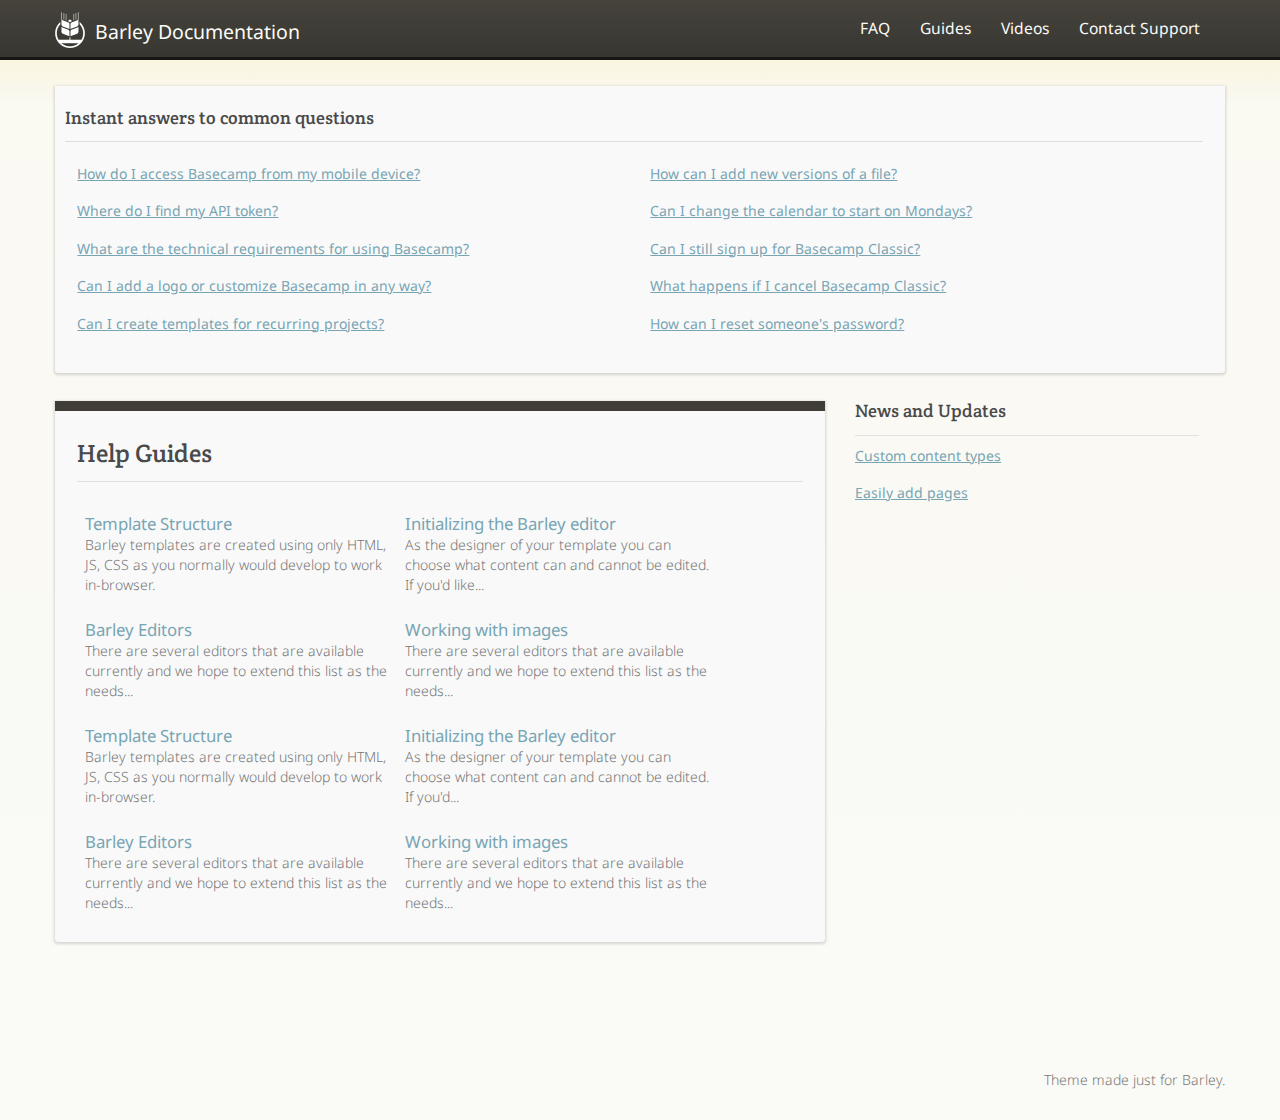
<file: docs/index.html>
<!DOCTYPE html>
<html lang="en">
  <head>
    <meta charset="utf-8">
    <title>Bootstrap</title>
    <meta name="viewport" content="width=device-width, initial-scale=1.0">
    <meta name="description" content="">
    <meta name="author" content="">

    <!-- Le styles -->
    <link href="assets/css/bootstrap.css" rel="stylesheet">
    <link href="assets/css/bootstrap-responsive.css" rel="stylesheet">
    <link href="assets/css/docs.css" rel="stylesheet">
    <link href="assets/js/google-code-prettify/prettify.css" rel="stylesheet">

    <!-- Le HTML5 shim, for IE6-8 support of HTML5 elements -->
    <!--[if lt IE 9]>
      <script src="assets/js/html5shiv.js"></script>
    <![endif]-->

    <!-- Le fav and touch icons -->
    <link rel="apple-touch-icon-precomposed" sizes="144x144" href="assets/ico/apple-touch-icon-144-precomposed.png">
    <link rel="apple-touch-icon-precomposed" sizes="114x114" href="assets/ico/apple-touch-icon-114-precomposed.png">
      <link rel="apple-touch-icon-precomposed" sizes="72x72" href="assets/ico/apple-touch-icon-72-precomposed.png">
                    <link rel="apple-touch-icon-precomposed" href="assets/ico/apple-touch-icon-57-precomposed.png">
                                   <link rel="shortcut icon" href="assets/ico/favicon.png">

    <script type="text/javascript">
      var _gaq = _gaq || [];
      _gaq.push(['_setAccount', 'UA-146052-10']);
      _gaq.push(['_trackPageview']);
      (function() {
        var ga = document.createElement('script'); ga.type = 'text/javascript'; ga.async = true;
        ga.src = ('https:' == document.location.protocol ? 'https://ssl' : 'http://www') + '.google-analytics.com/ga.js';
        var s = document.getElementsByTagName('script')[0]; s.parentNode.insertBefore(ga, s);
      })();
    </script>
  </head>

  <body data-spy="scroll" data-target=".bs-docs-sidebar" class="theme--barley">

    <!-- Navbar
    ================================================== -->
    <div class="navbar">
      <div class="navbar-inner">
        <div class="container">
          <button type="button" class="btn btn-navbar" data-toggle="collapse" data-target=".nav-collapse">
            <span class="icon-bar"></span>
            <span class="icon-bar"></span>
            <span class="icon-bar"></span>
          </button>
          <a class="pull-left logo" href="./index.html" data-barley="logo_text" data-barley-editor="simple">
            <h2><img src="assets/img/site/barley-logo-white.png" alt="">Barley Documentation</h2>
          </a>
          <div class="nav-collapse collapse pull-right">
            <ul class="nav">
              <li><a href="faq.html">FAQ</a></li>
              <li><a href="guides.html">Guides</a></li>
              <li><a href="videos.html">Videos</a></li>
              <li><a href="#contactModal" data-toggle="modal">Contact Support</a></li>
            </ul>
          </div>
        </div>
      </div>
    </div>


    <!-- Modal -->
    <div id="contactModal" class="modal hide fade" tabindex="-1" role="dialog" aria-labelledby="myModalLabel" aria-hidden="true">
      <div class="modal-header">
        <button type="button" class="close" data-dismiss="modal" aria-hidden="true">×</button>
        <h3 id="myModalLabel">Submit a request</h3>
      </div>
      <div class="modal-body">

        <form class="form-horizontal">
          <div class="control-group">
            <label class="control-label" for="inputEmail">Your Email Address</label>
            <div class="controls">
              <input type="text" class="span3" id="inputEmail" placeholder="Email">
            </div>
          </div>
          <div class="control-group">
            <label class="control-label" for="inputEmail">Description of Issue</label>
            <div class="controls">
              <textarea rows="9" class="span3" id="inputMess" placeholder="Message"></textarea>
            </div>
          </div>
          <div class="control-group">
            <div class="controls">
              <button type="submit" class="btn btn-primary">Submit</button>
            </div>
          </div>
        </form>

      </div>
      <div class="modal-footer">
        <button class="btn" data-dismiss="modal" aria-hidden="true">Close</button>
      </div>
    </div>

    

<div class="container">
  <div class="box">
    <div class="row">
      <h4 class="padding-left">Instant answers to common questions</h4>
      <div class="span6">
        <ul class="faq-list">
          <li><a>How do I access Basecamp from my mobile device?</a></li>
          <li><a>Where do I find my API token?</a></li>
          <li><a>What are the technical requirements for using Basecamp?</a></li>
          <li><a>Can I add a logo or customize Basecamp in any way?</a></li>
          <li><a>Can I create templates for recurring projects?</a></li>
        </ul>
      </div>
      <div class="span6">
        <ul class="faq-list">
          <li><a>How can I add new versions of a file?</a></li>
          <li><a>Can I change the calendar to start on Mondays?</a></li>
          <li><a>Can I still sign up for Basecamp Classic?</a></li>
          <li><a>What happens if I cancel Basecamp Classic?</a></li>
          <li><a>How can I reset someone's password?</a></li>
        </ul>
      </div>  
    </div>
  </div>
</div>

<div class="container">
  <div class="row">
    <div class="span8">
      <div class="box box--main guides">
        <div class="sort-bar">
          <h3>Help Guides</h3>
        </div>

        <ul id="Grid">
          
          <li class="mix">
            <a href="#">
              <article>
                <h3 class="sort">Template Structure</h3>
                <p>Barley templates are created using only HTML, JS, CSS as you normally would develop to work in-browser.</p>
              </article>
            </a>
          </li>
          <li class="mix">
            <a href="#">
              <article>
                <h3 class="sort">Initializing the Barley editor</h3>
                <p>As the designer of your template you can choose what content can and cannot be edited. If you'd like...</p>
              </article>
            </a>
          </li>
          <li class="mix">
            <a href="#">
              <article>
                <h3 class="sort">Barley Editors</h3>
                <p>There are several editors that are available currently and we hope to extend this list as the needs...</p>
              </article>
            </a>
          </li>
          <li class="mix">
            <a href="#">
              <article>
                <h3 class="sort">Working with images</h3>
                <p>There are several editors that are available currently and we hope to extend this list as the needs...</p>
              </article>
            </a>
          </li>
          <li class="mix">
            <a href="#">
              <article>
                <h3 class="sort">Template Structure</h3>
                <p>Barley templates are created using only HTML, JS, CSS as you normally would develop to work in-browser.</p>
              </article>
            </a>
          </li>
          <li class="mix">
            <a href="#">
              <article>
                <h3 class="sort">Initializing the Barley editor</h3>
                <p>As the designer of your template you can choose what content can and cannot be edited. If you'd...</p>
              </article>
            </a>
          </li>
          <li class="mix">
            <a href="#">
              <article>
                <h3 class="sort">Barley Editors</h3>
                <p>There are several editors that are available currently and we hope to extend this list as the needs...</p>
              </article>
            </a>
          </li>
          <li class="mix">
            <a href="#">
              <article>
                <h3 class="sort">Working with images</h3>
                <p>There are several editors that are available currently and we hope to extend this list as the needs...</p>
              </article>
            </a>
          </li>
        </ul>
        <div class="clearfix"></div>
      </div>
    </div>

    <div class="span4 link-list">
      <h4>News and Updates</h4>
      <ul class="faq-list">
        <li><a>Custom content types</a></li>
        <li><a>Easily add pages</a></li>
      </ul>
    </div>
  </div>

</div>



    <!-- Footer
    ================================================== -->
    <footer class="footer">
      <div class="container">
        <p class="pull-right">Theme made just for Barley.</p>
      </div>
    </footer>



    <!-- Le javascript
    ================================================== -->
    <!-- Placed at the end of the document so the pages load faster -->
    <script type="text/javascript" src="http://platform.twitter.com/widgets.js"></script>
    <script src="assets/js/jquery.js"></script>
    <script src="assets/js/bootstrap-transition.js"></script>
    <script src="assets/js/bootstrap-alert.js"></script>
    <script src="assets/js/bootstrap-modal.js"></script>
    <script src="assets/js/bootstrap-dropdown.js"></script>
    <script src="assets/js/bootstrap-scrollspy.js"></script>
    <script src="assets/js/bootstrap-tab.js"></script>
    <script src="assets/js/bootstrap-tooltip.js"></script>
    <script src="assets/js/bootstrap-popover.js"></script>
    <script src="assets/js/bootstrap-button.js"></script>
    <script src="assets/js/bootstrap-collapse.js"></script>
    <script src="assets/js/bootstrap-carousel.js"></script>
    <script src="assets/js/bootstrap-typeahead.js"></script>
    <script src="assets/js/bootstrap-affix.js"></script>

    <script src="assets/js/holder/holder.js"></script>
    <script src="assets/js/google-code-prettify/prettify.js"></script>

    <script src="assets/js/application.js"></script>


    <!-- Analytics
    ================================================== -->
    <script>
      var _gauges = _gauges || [];
      (function() {
        var t   = document.createElement('script');
        t.type  = 'text/javascript';
        t.async = true;
        t.id    = 'gauges-tracker';
        t.setAttribute('data-site-id', '4f0dc9fef5a1f55508000013');
        t.src = '//secure.gaug.es/track.js';
        var s = document.getElementsByTagName('script')[0];
        s.parentNode.insertBefore(t, s);
      })();
    </script>

  </body>
</html>
</file>
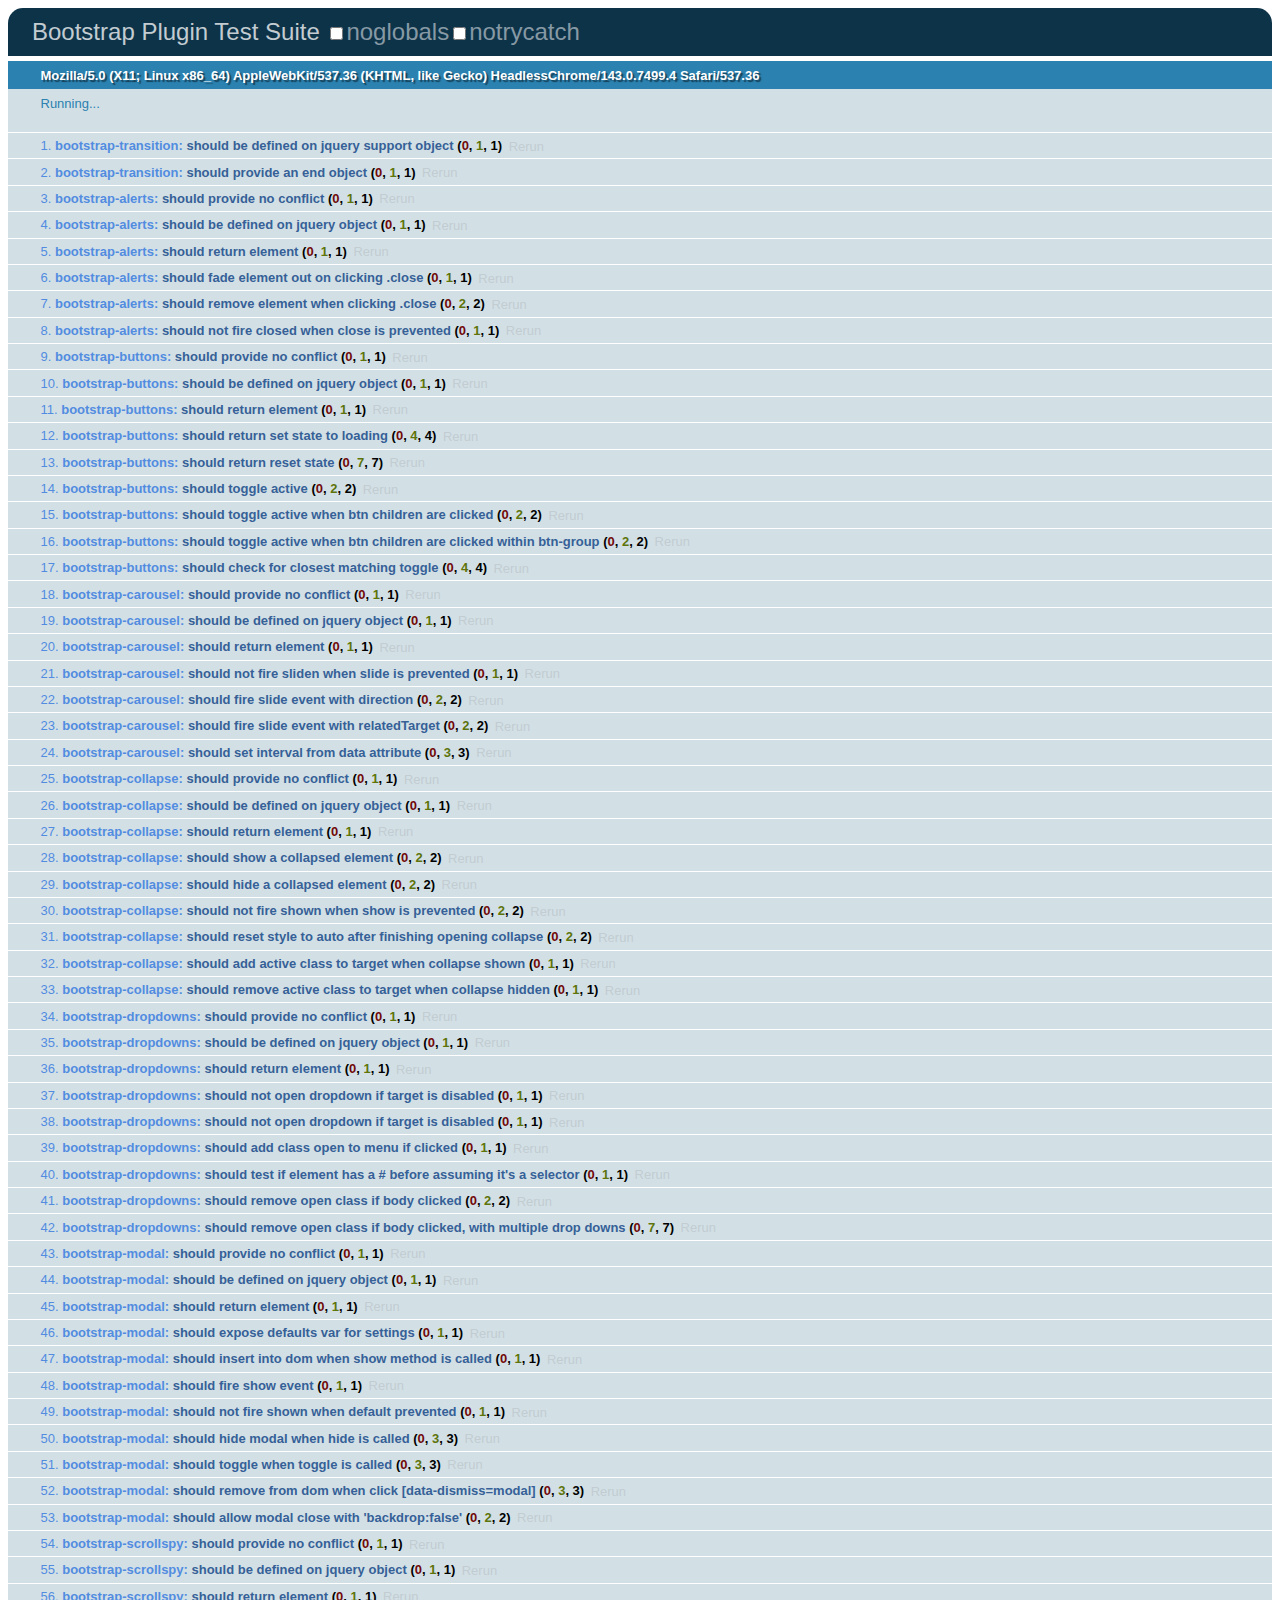
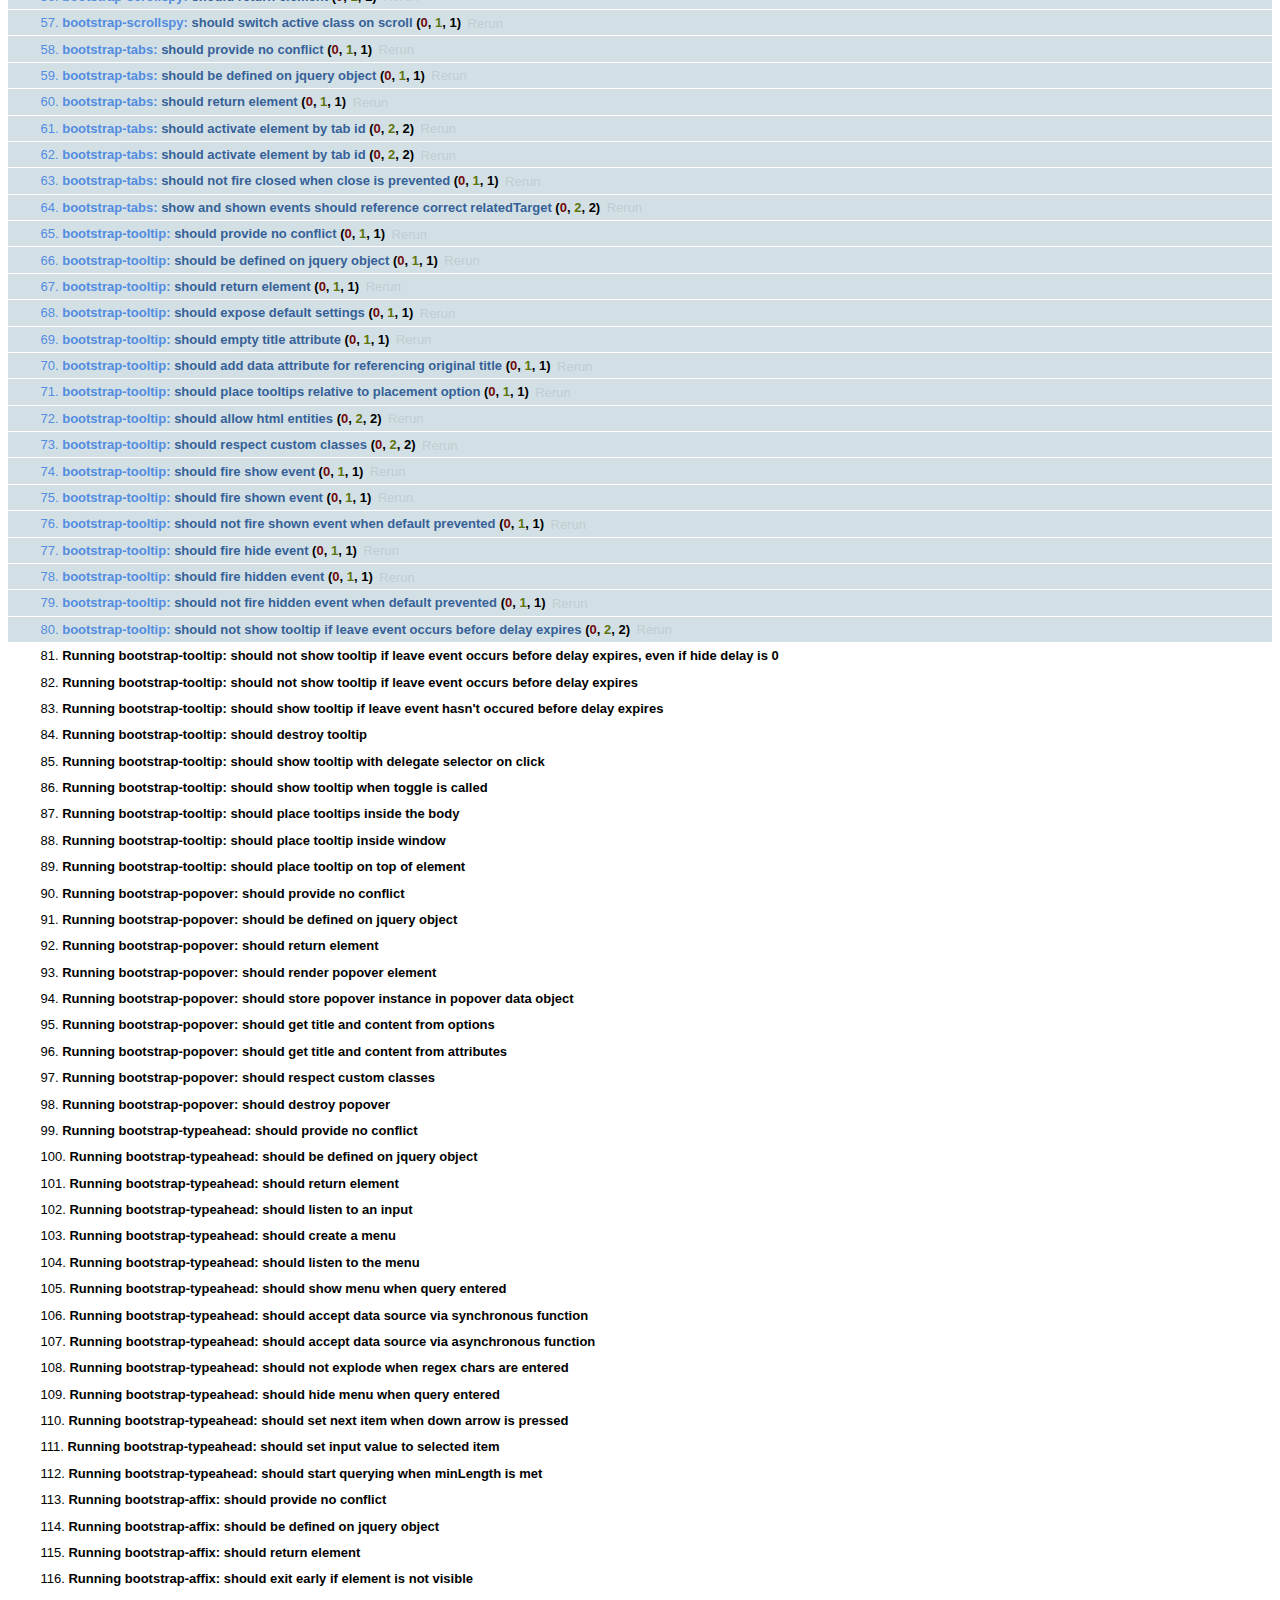
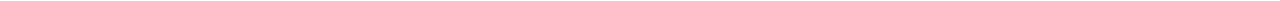
<file: js/tests/index.html>
<!DOCTYPE HTML>
<html>
<head>
  <title>Bootstrap Plugin Test Suite</title>

  <!-- jquery -->
  <!--<script src="http://code.jquery.com/jquery-1.7.min.js"></script>-->
  <script src="vendor/jquery.js"></script>

  <!-- qunit -->
  <link rel="stylesheet" href="vendor/qunit.css" type="text/css" media="screen" />
  <script src="vendor/qunit.js"></script>

  <!-- phantomjs logging script-->
  <script src="unit/bootstrap-phantom.js"></script>

  <!--  plugin sources -->
  <script src="../../js/bootstrap-transition.js"></script>
  <script src="../../js/bootstrap-alert.js"></script>
  <script src="../../js/bootstrap-button.js"></script>
  <script src="../../js/bootstrap-carousel.js"></script>
  <script src="../../js/bootstrap-collapse.js"></script>
  <script src="../../js/bootstrap-dropdown.js"></script>
  <script src="../../js/bootstrap-modal.js"></script>
  <script src="../../js/bootstrap-scrollspy.js"></script>
  <script src="../../js/bootstrap-tab.js"></script>
  <script src="../../js/bootstrap-tooltip.js"></script>
  <script src="../../js/bootstrap-popover.js"></script>
  <script src="../../js/bootstrap-typeahead.js"></script>
  <script src="../../js/bootstrap-affix.js"></script>

  <!-- unit tests -->
  <script src="unit/bootstrap-transition.js"></script>
  <script src="unit/bootstrap-alert.js"></script>
  <script src="unit/bootstrap-button.js"></script>
  <script src="unit/bootstrap-carousel.js"></script>
  <script src="unit/bootstrap-collapse.js"></script>
  <script src="unit/bootstrap-dropdown.js"></script>
  <script src="unit/bootstrap-modal.js"></script>
  <script src="unit/bootstrap-scrollspy.js"></script>
  <script src="unit/bootstrap-tab.js"></script>
  <script src="unit/bootstrap-tooltip.js"></script>
  <script src="unit/bootstrap-popover.js"></script>
  <script src="unit/bootstrap-typeahead.js"></script>
  <script src="unit/bootstrap-affix.js"></script>
</head>
<body>
  <div>
    <h1 id="qunit-header">Bootstrap Plugin Test Suite</h1>
    <h2 id="qunit-banner"></h2>
    <h2 id="qunit-userAgent"></h2>
    <ol id="qunit-tests"></ol>
    <div id="qunit-fixture"></div>
  </div>
</body>
</html>
</file>
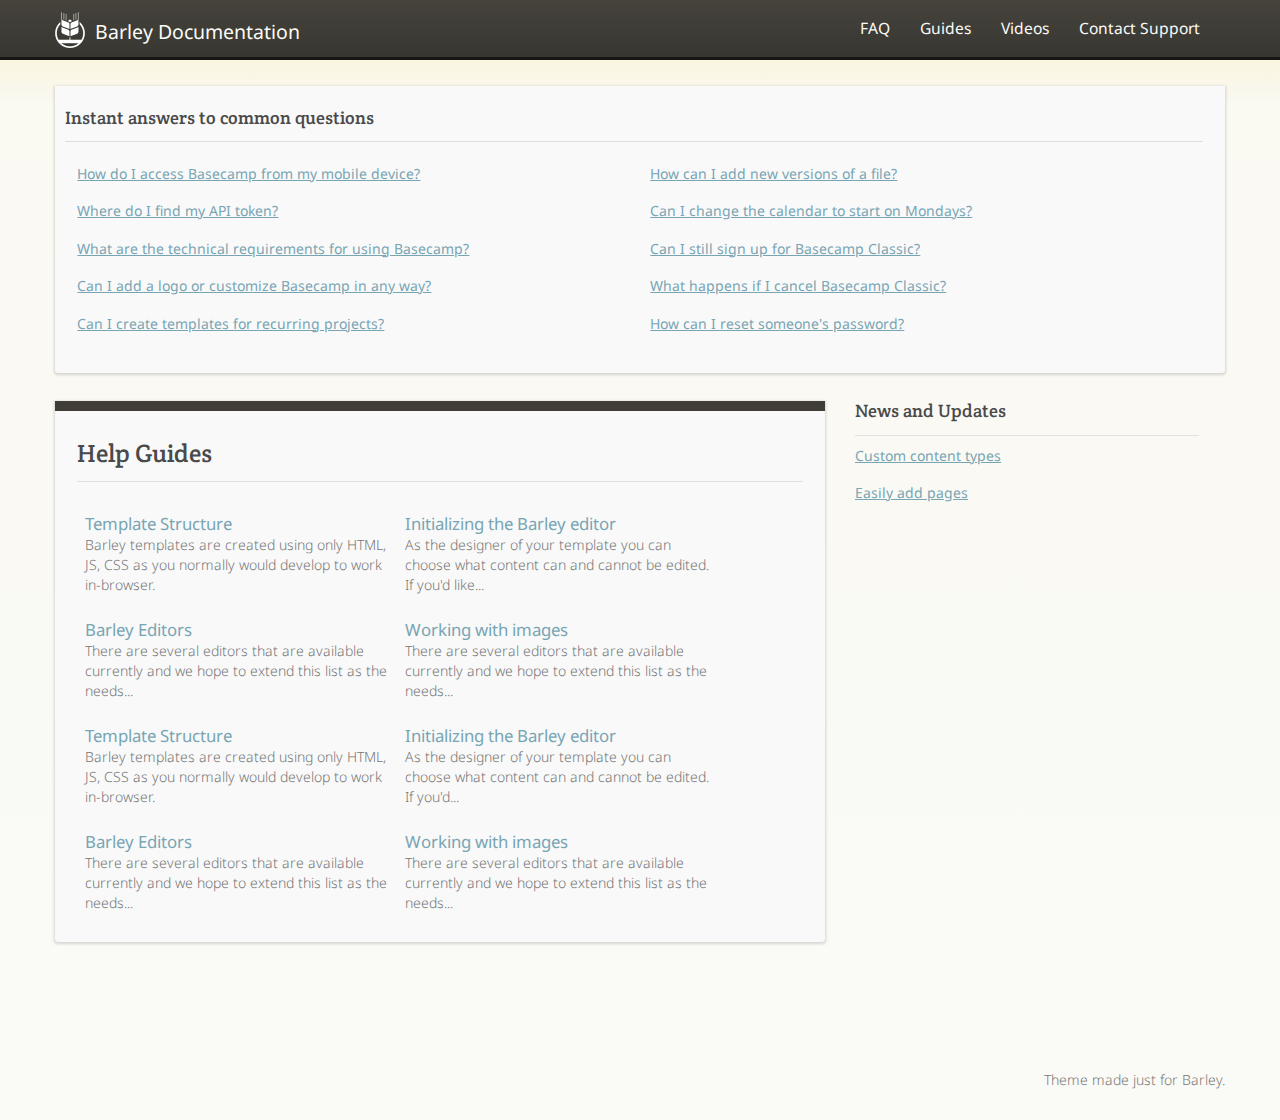
<file: docs/blog.html>
<!DOCTYPE html>
<html lang="en">
  <head>
    <meta charset="utf-8">
    <title>Bootstrap</title>
    <meta name="viewport" content="width=device-width, initial-scale=1.0">
    <meta name="description" content="">
    <meta name="author" content="">

    <!-- Le styles -->
    <link href="assets/css/bootstrap.css" rel="stylesheet">
    <link href="assets/css/bootstrap-responsive.css" rel="stylesheet">
    <link href="assets/css/docs.css" rel="stylesheet">
    <link href="assets/js/google-code-prettify/prettify.css" rel="stylesheet">

    <!-- Le HTML5 shim, for IE6-8 support of HTML5 elements -->
    <!--[if lt IE 9]>
      <script src="assets/js/html5shiv.js"></script>
    <![endif]-->

    <!-- Le fav and touch icons -->
    <link rel="apple-touch-icon-precomposed" sizes="144x144" href="assets/ico/apple-touch-icon-144-precomposed.png">
    <link rel="apple-touch-icon-precomposed" sizes="114x114" href="assets/ico/apple-touch-icon-114-precomposed.png">
      <link rel="apple-touch-icon-precomposed" sizes="72x72" href="assets/ico/apple-touch-icon-72-precomposed.png">
                    <link rel="apple-touch-icon-precomposed" href="assets/ico/apple-touch-icon-57-precomposed.png">
                                   <link rel="shortcut icon" href="assets/ico/favicon.png">

    <script type="text/javascript">
      var _gaq = _gaq || [];
      _gaq.push(['_setAccount', 'UA-146052-10']);
      _gaq.push(['_trackPageview']);
      (function() {
        var ga = document.createElement('script'); ga.type = 'text/javascript'; ga.async = true;
        ga.src = ('https:' == document.location.protocol ? 'https://ssl' : 'http://www') + '.google-analytics.com/ga.js';
        var s = document.getElementsByTagName('script')[0]; s.parentNode.insertBefore(ga, s);
      })();
    </script>
  </head>

  <body data-spy="scroll" data-target=".bs-docs-sidebar" class="theme--barley">

    <!-- Navbar
    ================================================== -->
    <div class="navbar">
      <div class="navbar-inner">
        <div class="container">
          <button type="button" class="btn btn-navbar" data-toggle="collapse" data-target=".nav-collapse">
            <span class="icon-bar"></span>
            <span class="icon-bar"></span>
            <span class="icon-bar"></span>
          </button>
          <a class="pull-left logo" href="./index.html" data-barley="logo_text" data-barley-editor="simple">
            <h2><img src="assets/img/site/barley-logo-white.png" alt="">Barley Documentation</h2>
          </a>
          <div class="nav-collapse collapse pull-right">
            <ul class="nav">
              <li><a href="faq.html">FAQ</a></li>
              <li><a href="guides.html">Guides</a></li>
              <li><a href="videos.html">Videos</a></li>
              <li><a href="">Contact Support</a></li>
            </ul>
          </div>
        </div>
      </div>
    </div>

    

<div class="container">
  <div class="box">
    <div class="row">
      <h4 class="padding-left">Instant answers to common questions</h4>
      <div class="span6">
        <ul class="faq-list">
          <li><a>How do I access Basecamp from my mobile device?</a></li>
          <li><a>Where do I find my API token?</a></li>
          <li><a>What are the technical requirements for using Basecamp?</a></li>
          <li><a>Can I add a logo or customize Basecamp in any way?</a></li>
          <li><a>Can I create templates for recurring projects?</a></li>
        </ul>
      </div>
      <div class="span6">
        <ul class="faq-list">
          <li><a>How can I add new versions of a file?</a></li>
          <li><a>Can I change the calendar to start on Mondays?</a></li>
          <li><a>Can I still sign up for Basecamp Classic?</a></li>
          <li><a>What happens if I cancel Basecamp Classic?</a></li>
          <li><a>How can I reset someone's password?</a></li>
        </ul>
      </div>  
    </div>
  </div>
</div>

<div class="container">
  <div class="row">
    <div class="span8">
      <div class="box box--main guides">
        <div class="sort-bar">
          <h3>Help Guides</h3>
        </div>

        <ul id="Grid">
          
          <li class="mix">
            <a href="#">
              <article>
                <h3 class="sort">Template Structure</h3>
                <p>Barley templates are created using only HTML, JS, CSS as you normally would develop to work in-browser.</p>
              </article>
            </a>
          </li>
          <li class="mix">
            <a href="#">
              <article>
                <h3 class="sort">Initializing the Barley editor</h3>
                <p>As the designer of your template you can choose what content can and cannot be edited. If you'd like...</p>
              </article>
            </a>
          </li>
          <li class="mix">
            <a href="#">
              <article>
                <h3 class="sort">Barley Editors</h3>
                <p>There are several editors that are available currently and we hope to extend this list as the needs...</p>
              </article>
            </a>
          </li>
          <li class="mix">
            <a href="#">
              <article>
                <h3 class="sort">Working with images</h3>
                <p>There are several editors that are available currently and we hope to extend this list as the needs...</p>
              </article>
            </a>
          </li>
          <li class="mix">
            <a href="#">
              <article>
                <h3 class="sort">Template Structure</h3>
                <p>Barley templates are created using only HTML, JS, CSS as you normally would develop to work in-browser.</p>
              </article>
            </a>
          </li>
          <li class="mix">
            <a href="#">
              <article>
                <h3 class="sort">Initializing the Barley editor</h3>
                <p>As the designer of your template you can choose what content can and cannot be edited. If you'd...</p>
              </article>
            </a>
          </li>
          <li class="mix">
            <a href="#">
              <article>
                <h3 class="sort">Barley Editors</h3>
                <p>There are several editors that are available currently and we hope to extend this list as the needs...</p>
              </article>
            </a>
          </li>
          <li class="mix">
            <a href="#">
              <article>
                <h3 class="sort">Working with images</h3>
                <p>There are several editors that are available currently and we hope to extend this list as the needs...</p>
              </article>
            </a>
          </li>
        </ul>
        <div class="clearfix"></div>
      </div>
    </div>

    <div class="span4 link-list">
      <h4>News and Updates</h4>
      <ul class="faq-list">
        <li><a>Custom content types</a></li>
        <li><a>Easily add pages</a></li>
      </ul>
    </div>
  </div>

</div>



    <!-- Footer
    ================================================== -->
    <footer class="footer">
      <div class="container">
        <p class="pull-right">Theme made just for Barley.</p>
      </div>
    </footer>



    <!-- Le javascript
    ================================================== -->
    <!-- Placed at the end of the document so the pages load faster -->
    <script type="text/javascript" src="http://platform.twitter.com/widgets.js"></script>
    <script src="assets/js/jquery.js"></script>
    <script src="assets/js/bootstrap-transition.js"></script>
    <script src="assets/js/bootstrap-alert.js"></script>
    <script src="assets/js/bootstrap-modal.js"></script>
    <script src="assets/js/bootstrap-dropdown.js"></script>
    <script src="assets/js/bootstrap-scrollspy.js"></script>
    <script src="assets/js/bootstrap-tab.js"></script>
    <script src="assets/js/bootstrap-tooltip.js"></script>
    <script src="assets/js/bootstrap-popover.js"></script>
    <script src="assets/js/bootstrap-button.js"></script>
    <script src="assets/js/bootstrap-collapse.js"></script>
    <script src="assets/js/bootstrap-carousel.js"></script>
    <script src="assets/js/bootstrap-typeahead.js"></script>
    <script src="assets/js/bootstrap-affix.js"></script>

    <script src="assets/js/holder/holder.js"></script>
    <script src="assets/js/google-code-prettify/prettify.js"></script>

    <script src="assets/js/application.js"></script>


    <!-- Analytics
    ================================================== -->
    <script>
      var _gauges = _gauges || [];
      (function() {
        var t   = document.createElement('script');
        t.type  = 'text/javascript';
        t.async = true;
        t.id    = 'gauges-tracker';
        t.setAttribute('data-site-id', '4f0dc9fef5a1f55508000013');
        t.src = '//secure.gaug.es/track.js';
        var s = document.getElementsByTagName('script')[0];
        s.parentNode.insertBefore(t, s);
      })();
    </script>

  </body>
</html>
</file>
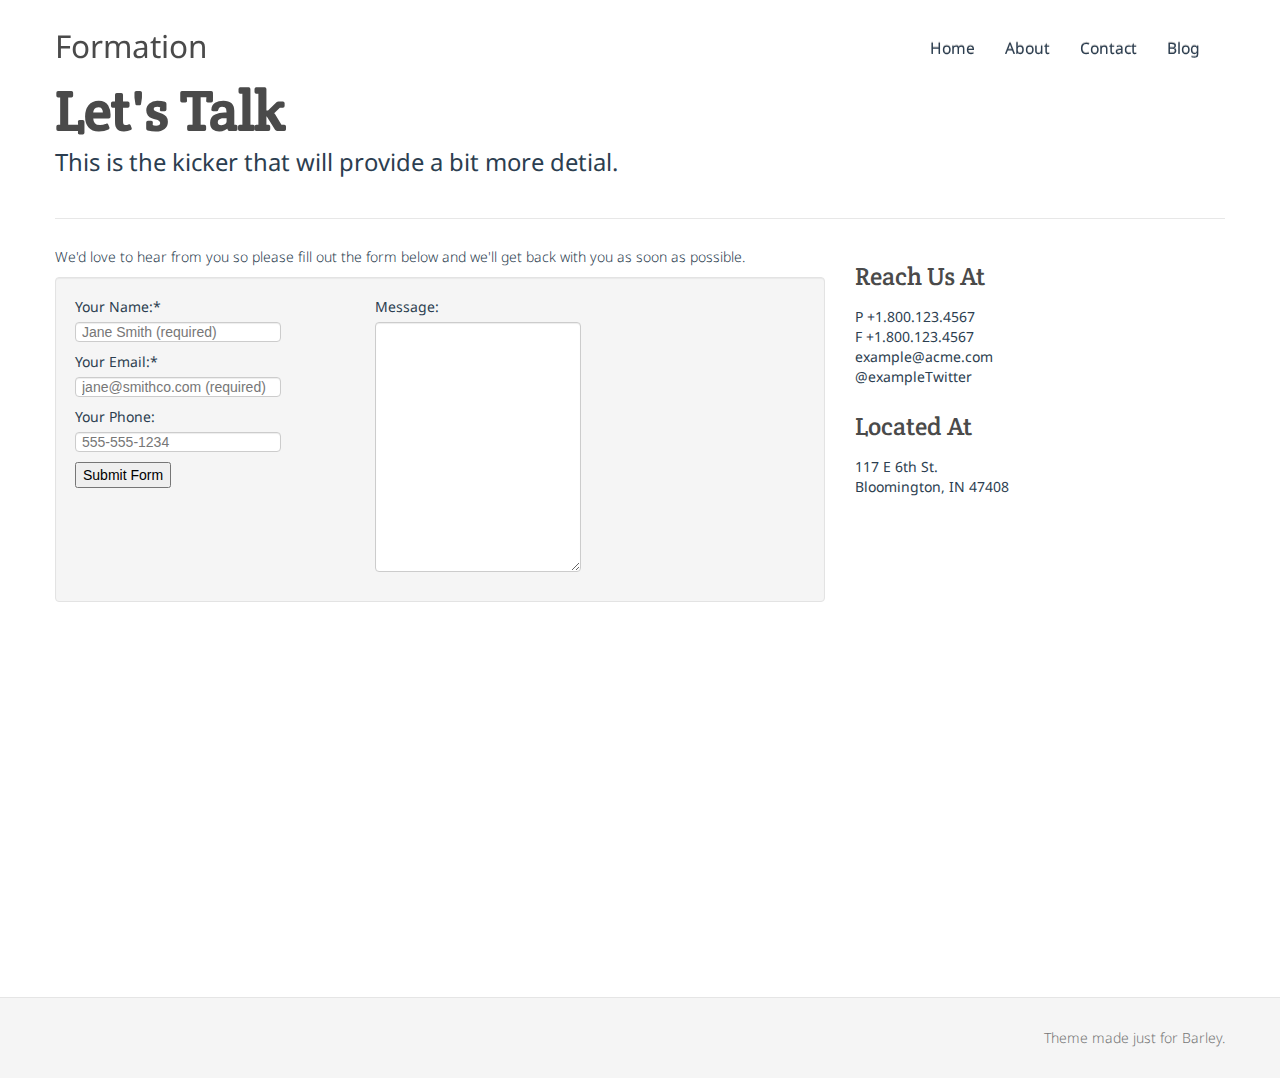
<file: docs/contact.html>
<!DOCTYPE html>
<html lang="en">
  <head>
    <meta charset="utf-8">
    <title>Bootstrap</title>
    <meta name="viewport" content="width=device-width, initial-scale=1.0">
    <meta name="description" content="">
    <meta name="author" content="">

    <!-- Le styles -->
    <link href="assets/css/bootstrap.css" rel="stylesheet">
    <link href="assets/css/bootstrap-responsive.css" rel="stylesheet">
    <link href="assets/css/docs.css" rel="stylesheet">
    <link href="assets/js/google-code-prettify/prettify.css" rel="stylesheet">

    <!-- Le HTML5 shim, for IE6-8 support of HTML5 elements -->
    <!--[if lt IE 9]>
      <script src="assets/js/html5shiv.js"></script>
    <![endif]-->

    <!-- Le fav and touch icons -->
    <link rel="apple-touch-icon-precomposed" sizes="144x144" href="assets/ico/apple-touch-icon-144-precomposed.png">
    <link rel="apple-touch-icon-precomposed" sizes="114x114" href="assets/ico/apple-touch-icon-114-precomposed.png">
      <link rel="apple-touch-icon-precomposed" sizes="72x72" href="assets/ico/apple-touch-icon-72-precomposed.png">
                    <link rel="apple-touch-icon-precomposed" href="assets/ico/apple-touch-icon-57-precomposed.png">
                                   <link rel="shortcut icon" href="assets/ico/favicon.png">

    <script type="text/javascript">
      var _gaq = _gaq || [];
      _gaq.push(['_setAccount', 'UA-146052-10']);
      _gaq.push(['_trackPageview']);
      (function() {
        var ga = document.createElement('script'); ga.type = 'text/javascript'; ga.async = true;
        ga.src = ('https:' == document.location.protocol ? 'https://ssl' : 'http://www') + '.google-analytics.com/ga.js';
        var s = document.getElementsByTagName('script')[0]; s.parentNode.insertBefore(ga, s);
      })();
    </script>
  </head>

  <body data-spy="scroll" data-target=".bs-docs-sidebar">

    <!-- Navbar
    ================================================== -->
    <div class="navbar navbar-inverse navbar-fixed-top">
      <div class="navbar-inner">
        <div class="container">
          <button type="button" class="btn btn-navbar" data-toggle="collapse" data-target=".nav-collapse">
            <span class="icon-bar"></span>
            <span class="icon-bar"></span>
            <span class="icon-bar"></span>
          </button>
          <a class="pull-left logo" href="./index.html" data-barley="logo_text" data-barley-editor="simple">
            <h2>Formation</h2>
          </a>
          <div class="nav-collapse collapse pull-right">
            <ul class="nav">
              <li>
                <a href="./index">Home</a>
              </li>
              <li class="">
                <a href="./about">About</a>
              </li>
              <li class="">
                <a href="./contact">Contact</a>
              </li>
              <li class="">
                <a href="./blog">Blog</a>
              </li>
            </ul>
          </div>
        </div>
      </div>
    </div>


<div class="container">

  <div class="row pg-title">
    <div class="span12 hero-text" data-barley="contact_title" data-barley-editor="mini">
      <h1>Let's Talk</h1>
      <span class="kicker">This is the kicker that will provide a bit more detial.</span>
    </div>
  </div>

  <div class="row">
    <div class="span8">
      <p>We'd love to hear from you so please fill out the form below and we'll get back with you as soon as possible.</p>
      <div class="well">
        <div id="barley-form" class="row">
          <div class="span3">
            <input type="hidden" name="to" id="to" value="youremail@yourdomain.com" />
            <input type="hidden" name="subject" id="to" value="Contact Form Submission" />
            <input type="hidden" name="response_success" id="response_success" value="Thanks, we got it!" />
            <input type="hidden" name="response_error" id="response_error" value="Sorry Chap, please try again." />
          
            <label>Your Name:*</label>
            <input type="text" id="name" placeholder="Jane Smith (required)" data-required="true" />

            <label>Your Email:*</label>
            <input type="text" id="email" placeholder="jane@smithco.com (required)" data-required="true" />

            <label class="inline">Your Phone:</label>
            <input type="text" name="phone" placeholder="555-555-1234" />

            <br>

            <input type="button" value="Submit Form" id="barley-submit" class="button" />
          </div>

          <div class="span4">
            <label class="inline">Message:</label>
            <textarea rows="12"></textarea>
          </div>
        </div>
        <div id="barley-form-message" style="display:none;">MESSAGE HERE</div>
      </div>
    </div>

    <div class="span4" data-barley="contact_info" data-barley-editor="plus">
      <h3>Reach Us At</h3>

      <address>
        P +1.800.123.4567 <br>
        F +1.800.123.4567<br>
        example@acme.com<br>
        @exampleTwitter
      </address>

      <h3>Located At</h3>
      <address>
        117 E 6th St. <br>
        Bloomington, IN 47408
      </address>

    </div>
  </div>

</div>

<div class="map">
  
  <iframe width='100%' height='300' frameBorder='0' src='http://a.tiles.mapbox.com/v3/internetaaron.map-3ohi3w7u.html#16/39.16740000000001/-86.53399999999995'></iframe>

</div>


    <!-- Footer
    ================================================== -->
    <footer class="footer">
      <div class="container">
        <p class="pull-right">Theme made just for Barley.</p>
      </div>
    </footer>



    <!-- Le javascript
    ================================================== -->
    <!-- Placed at the end of the document so the pages load faster -->
    <script type="text/javascript" src="http://platform.twitter.com/widgets.js"></script>
    <script src="assets/js/jquery.js"></script>
    <script src="assets/js/bootstrap-transition.js"></script>
    <script src="assets/js/bootstrap-alert.js"></script>
    <script src="assets/js/bootstrap-modal.js"></script>
    <script src="assets/js/bootstrap-dropdown.js"></script>
    <script src="assets/js/bootstrap-scrollspy.js"></script>
    <script src="assets/js/bootstrap-tab.js"></script>
    <script src="assets/js/bootstrap-tooltip.js"></script>
    <script src="assets/js/bootstrap-popover.js"></script>
    <script src="assets/js/bootstrap-button.js"></script>
    <script src="assets/js/bootstrap-collapse.js"></script>
    <script src="assets/js/bootstrap-carousel.js"></script>
    <script src="assets/js/bootstrap-typeahead.js"></script>
    <script src="assets/js/bootstrap-affix.js"></script>

    <script src="assets/js/holder/holder.js"></script>
    <script src="assets/js/google-code-prettify/prettify.js"></script>

    <script src="assets/js/application.js"></script>


    <!-- Analytics
    ================================================== -->
    <script>
      var _gauges = _gauges || [];
      (function() {
        var t   = document.createElement('script');
        t.type  = 'text/javascript';
        t.async = true;
        t.id    = 'gauges-tracker';
        t.setAttribute('data-site-id', '4f0dc9fef5a1f55508000013');
        t.src = '//secure.gaug.es/track.js';
        var s = document.getElementsByTagName('script')[0];
        s.parentNode.insertBefore(t, s);
      })();
    </script>

  </body>
</html>
</file>
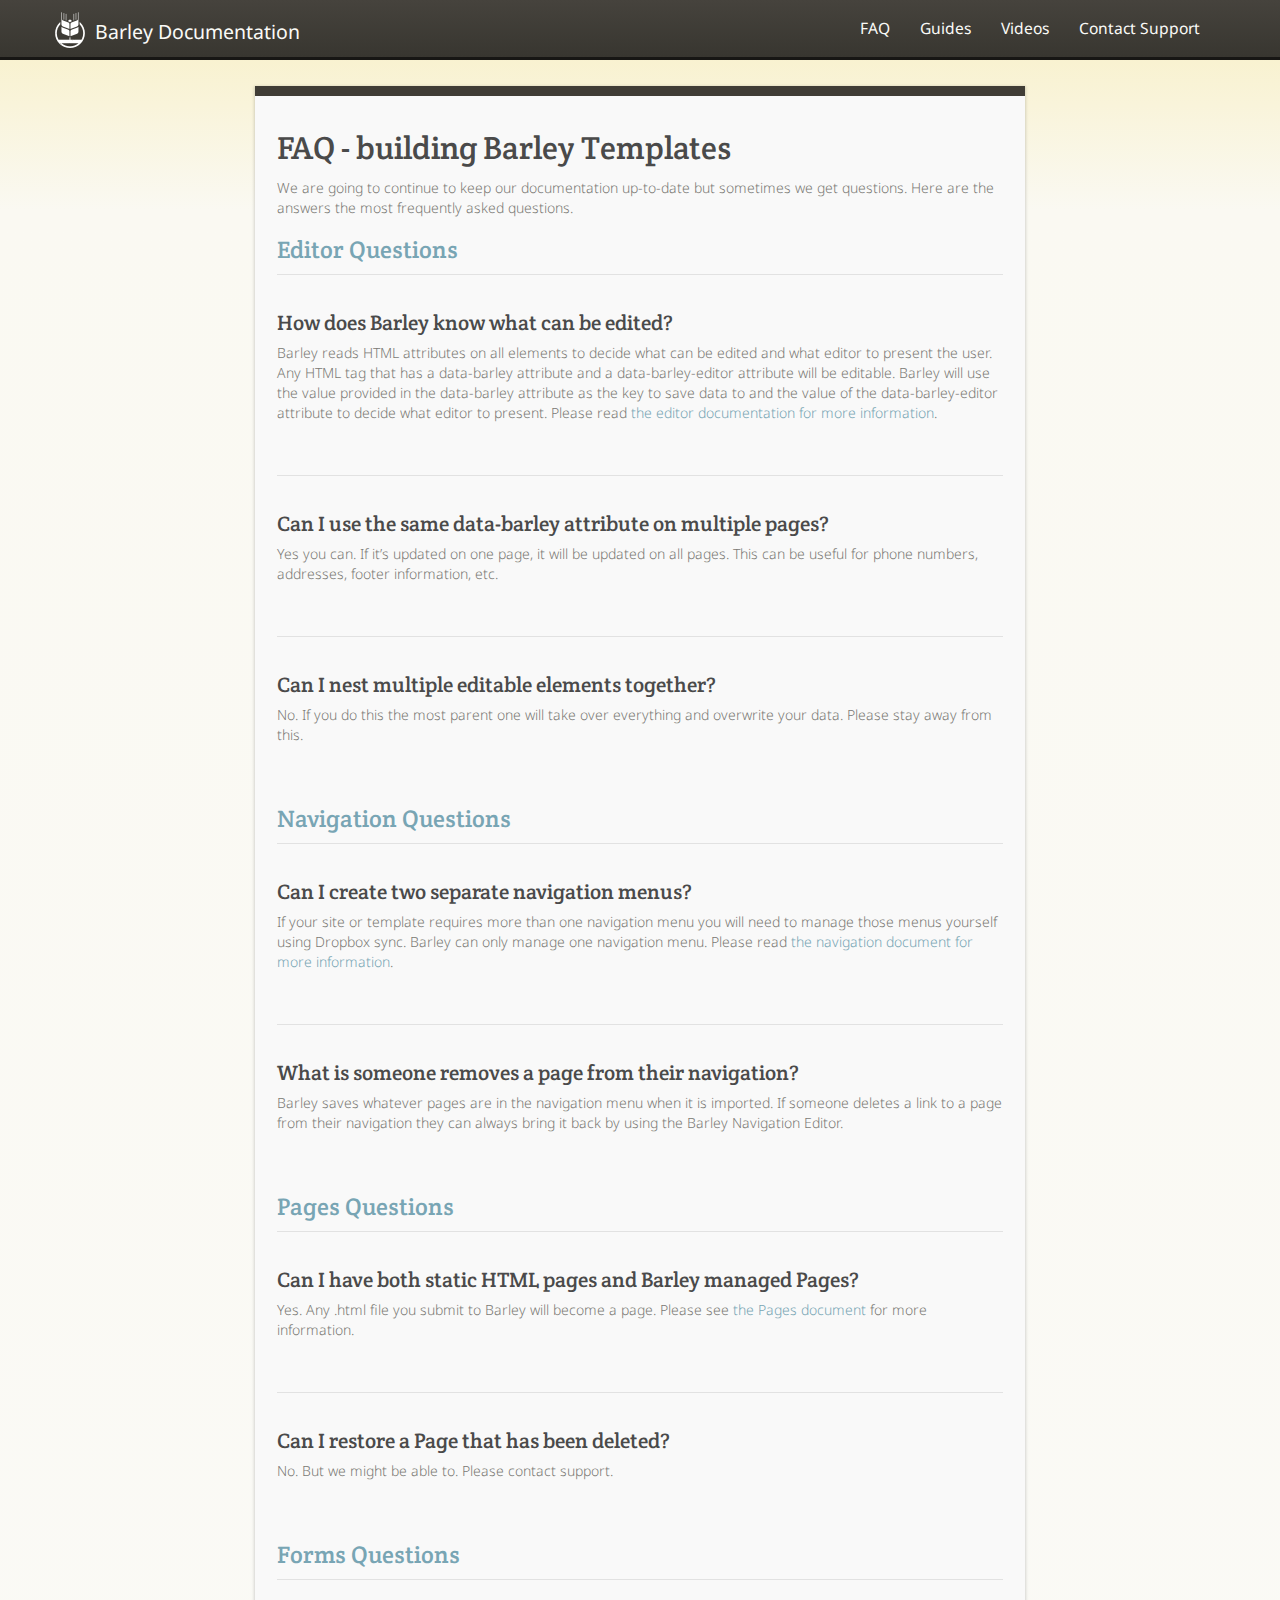
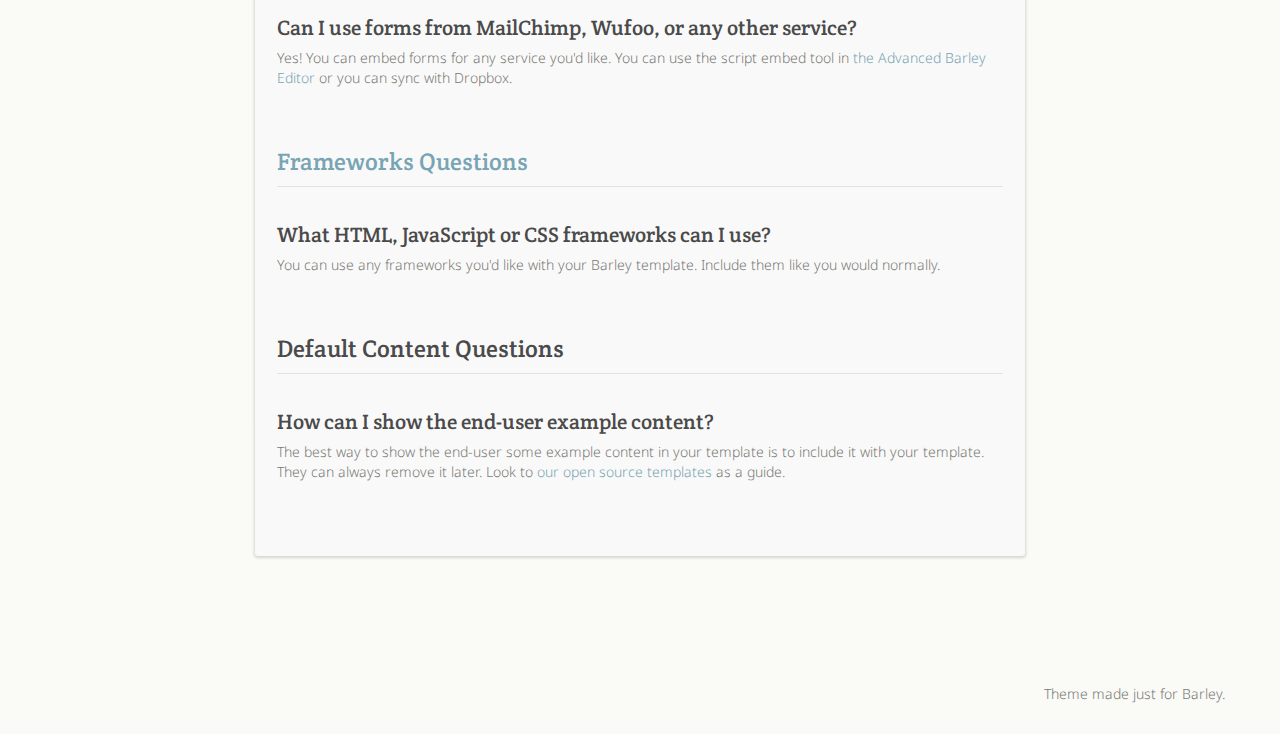
<file: docs/faq.html>
<!DOCTYPE html>
<html lang="en">
  <head>
    <meta charset="utf-8">
    <title>Bootstrap</title>
    <meta name="viewport" content="width=device-width, initial-scale=1.0">
    <meta name="description" content="">
    <meta name="author" content="">

    <!-- Le styles -->
    <link href="assets/css/bootstrap.css" rel="stylesheet">
    <link href="assets/css/bootstrap-responsive.css" rel="stylesheet">
    <link href="assets/css/docs.css" rel="stylesheet">
    <link href="assets/js/google-code-prettify/prettify.css" rel="stylesheet">

    <!-- Le HTML5 shim, for IE6-8 support of HTML5 elements -->
    <!--[if lt IE 9]>
      <script src="assets/js/html5shiv.js"></script>
    <![endif]-->

    <!-- Le fav and touch icons -->
    <link rel="apple-touch-icon-precomposed" sizes="144x144" href="assets/ico/apple-touch-icon-144-precomposed.png">
    <link rel="apple-touch-icon-precomposed" sizes="114x114" href="assets/ico/apple-touch-icon-114-precomposed.png">
      <link rel="apple-touch-icon-precomposed" sizes="72x72" href="assets/ico/apple-touch-icon-72-precomposed.png">
                    <link rel="apple-touch-icon-precomposed" href="assets/ico/apple-touch-icon-57-precomposed.png">
                                   <link rel="shortcut icon" href="assets/ico/favicon.png">

    <script type="text/javascript">
      var _gaq = _gaq || [];
      _gaq.push(['_setAccount', 'UA-146052-10']);
      _gaq.push(['_trackPageview']);
      (function() {
        var ga = document.createElement('script'); ga.type = 'text/javascript'; ga.async = true;
        ga.src = ('https:' == document.location.protocol ? 'https://ssl' : 'http://www') + '.google-analytics.com/ga.js';
        var s = document.getElementsByTagName('script')[0]; s.parentNode.insertBefore(ga, s);
      })();
    </script>
  </head>

  <body data-spy="scroll" data-target=".bs-docs-sidebar" class="theme--barley">

    <!-- Navbar
    ================================================== -->
    <div class="navbar">
      <div class="navbar-inner">
        <div class="container">
          <button type="button" class="btn btn-navbar" data-toggle="collapse" data-target=".nav-collapse">
            <span class="icon-bar"></span>
            <span class="icon-bar"></span>
            <span class="icon-bar"></span>
          </button>
          <a class="pull-left logo" href="./index.html" data-barley="logo_text" data-barley-editor="simple">
            <h2><img src="assets/img/site/barley-logo-white.png" alt="">Barley Documentation</h2>
          </a>
          <div class="nav-collapse collapse pull-right">
            <ul class="nav">
              <li><a href="faq.html">FAQ</a></li>
              <li><a href="guides.html">Guides</a></li>
              <li><a href="videos.html">Videos</a></li>
              <li><a href="#contactModal" data-toggle="modal">Contact Support</a></li>
            </ul>
          </div>
        </div>
      </div>
    </div>


    <!-- Modal -->
    <div id="contactModal" class="modal hide fade" tabindex="-1" role="dialog" aria-labelledby="myModalLabel" aria-hidden="true">
      <div class="modal-header">
        <button type="button" class="close" data-dismiss="modal" aria-hidden="true">×</button>
        <h3 id="myModalLabel">Submit a request</h3>
      </div>
      <div class="modal-body">

        <form class="form-horizontal">
          <div class="control-group">
            <label class="control-label" for="inputEmail">Your Email Address</label>
            <div class="controls">
              <input type="text" class="span3" id="inputEmail" placeholder="Email">
            </div>
          </div>
          <div class="control-group">
            <label class="control-label" for="inputEmail">Description of Issue</label>
            <div class="controls">
              <textarea rows="9" class="span3" id="inputMess" placeholder="Message"></textarea>
            </div>
          </div>
          <div class="control-group">
            <div class="controls">
              <button type="submit" class="btn btn-primary">Submit</button>
            </div>
          </div>
        </form>

      </div>
      <div class="modal-footer">
        <button class="btn" data-dismiss="modal" aria-hidden="true">Close</button>
      </div>
    </div>

<div class="container">
  <div class="row">
    <div class="span8 offset2">
      <div class="box box--main guides faq">
        
        <h2>FAQ - building Barley Templates</h2>

        <p>We are going to continue to keep our documentation up-to-date but sometimes we get questions. Here are the answers the most frequently asked questions.</p>

        
        <h4><a class="anchor" name="faq-editor">Editor Questions</a></h4>

        <article>
          <h5>How does Barley know what can be edited?</h5>

          <p>Barley reads HTML attributes on all elements to decide what can be edited and what editor to present the user. Any HTML tag that has a data-barley attribute and a data-barley-editor attribute will be editable. Barley will use the value provided in the data-barley attribute as the key to save data to and the value of the data-barley-editor attribute to decide what editor to present. Please read <a href="/docs/editor">the editor documentation for more information</a>.</p>
        </article>

        <article>
          <h5>Can I use the same data-barley attribute on multiple pages?</h5>

          <p>Yes you can. If it’s updated on one page, it will be updated on all pages. This can be useful for phone numbers, addresses, footer information, etc.</p>
        </article>

        <article>
          <h5>Can I nest multiple editable elements together?</h5>
          <p>No. If you do this the most parent one will take over everything and overwrite your data. Please stay away from this.</p>
        </article>


        <h4><a class="anchor" name="faq-nav">Navigation Questions</a></h4>

        <article>
          <h5>Can I create two separate navigation menus?</h5>
          <p>If your site or template requires more than one navigation menu you will need to manage those menus yourself using Dropbox sync. Barley can only manage one navigation menu. Please read <a href="/docs/navigation">the navigation document for more information</a>.</p>
        </article>

        <article>
          <h5>What is someone removes a page from their navigation?</h5>
          <p>Barley saves whatever pages are in the navigation menu when it is imported. If someone deletes a link to a page from their navigation they can always bring it back by using the Barley Navigation Editor.</p>
        </article>

        <h4><a class="anchor" name="faq-pages">Pages Questions</a></h4>

        <article>
          <h5>Can I have both static HTML pages and Barley managed Pages?</h5>
          <p>Yes. Any .html file you submit to Barley will become a page. Please see <a href="/docs/pages">the Pages document</a> for more information.</p>
        </article>

        <article>
          <h5>Can I restore a Page that has been deleted?</h5>
          <p>No. But we might be able to. Please contact support.</p>
        </article>

        <h4><a class="anchor" name="faq-forms">Forms Questions</a></h4>

        <article>
          <h5>Can I use forms from MailChimp, Wufoo, or any other service?</h5>
          <p>Yes! You can embed forms for any service you'd like. You can use the script embed tool in <a href="/docs/editor">the Advanced Barley Editor</a> or you can sync with Dropbox.</p>
        </article>

        <h4><a class="anchor" name="faq-frameworks">Frameworks Questions</a></h4>

        <article>
          <h5>What HTML, JavaScript or CSS frameworks can I use?</h5>
          <p>You can use any frameworks you'd like with your Barley template. Include them like you would normally.</p>
        </article>

        <h4>Default Content Questions</h4>
        
        <article>
          <h5>How can I show the end-user example content?</h5>
          <p>The best way to show the end-user some example content in your template is to include it with your template. They can always remove it later. Look to <a href="http://github.com/plainmade">our open source templates</a> as a guide.</p>
        </article>

        <div class="clearfix"></div>
      </div>
    </div>

</div>



    <!-- Footer
    ================================================== -->
    <footer class="footer">
      <div class="container">
        <p class="pull-right">Theme made just for Barley.</p>
      </div>
    </footer>



    <!-- Le javascript
    ================================================== -->
    <!-- Placed at the end of the document so the pages load faster -->
    <script type="text/javascript" src="http://platform.twitter.com/widgets.js"></script>
    <script src="assets/js/jquery.js"></script>
    <script src="assets/js/bootstrap-transition.js"></script>
    <script src="assets/js/bootstrap-alert.js"></script>
    <script src="assets/js/bootstrap-modal.js"></script>
    <script src="assets/js/bootstrap-dropdown.js"></script>
    <script src="assets/js/bootstrap-scrollspy.js"></script>
    <script src="assets/js/bootstrap-tab.js"></script>
    <script src="assets/js/bootstrap-tooltip.js"></script>
    <script src="assets/js/bootstrap-popover.js"></script>
    <script src="assets/js/bootstrap-button.js"></script>
    <script src="assets/js/bootstrap-collapse.js"></script>
    <script src="assets/js/bootstrap-carousel.js"></script>
    <script src="assets/js/bootstrap-typeahead.js"></script>
    <script src="assets/js/bootstrap-affix.js"></script>

    <script src="assets/js/holder/holder.js"></script>
    <script src="assets/js/google-code-prettify/prettify.js"></script>

    <script src="assets/js/application.js"></script>


    <!-- Analytics
    ================================================== -->
    <script>
      var _gauges = _gauges || [];
      (function() {
        var t   = document.createElement('script');
        t.type  = 'text/javascript';
        t.async = true;
        t.id    = 'gauges-tracker';
        t.setAttribute('data-site-id', '4f0dc9fef5a1f55508000013');
        t.src = '//secure.gaug.es/track.js';
        var s = document.getElementsByTagName('script')[0];
        s.parentNode.insertBefore(t, s);
      })();
    </script>

  </body>
</html>
</file>
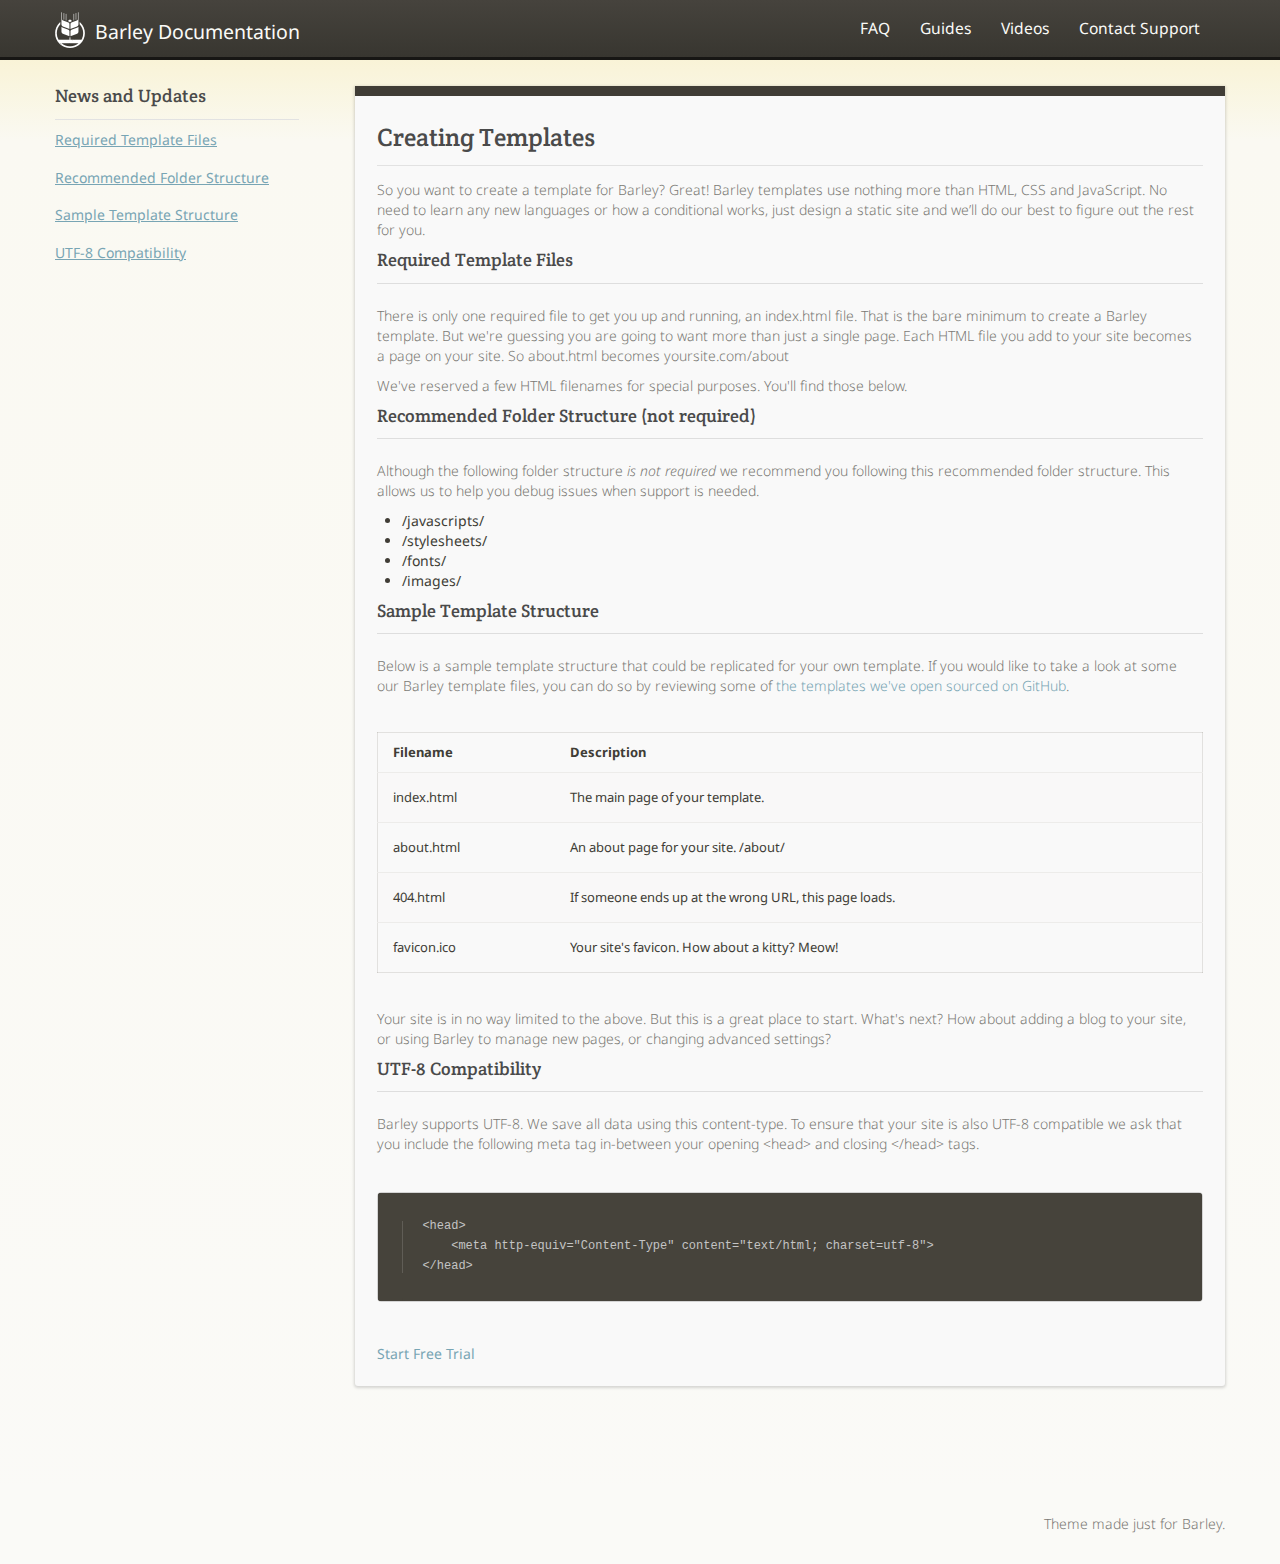
<file: docs/guides.html>
<!DOCTYPE html>
<html lang="en">
  <head>
    <meta charset="utf-8">
    <title>Bootstrap</title>
    <meta name="viewport" content="width=device-width, initial-scale=1.0">
    <meta name="description" content="">
    <meta name="author" content="">

    <!-- Le styles -->
    <link href="assets/css/bootstrap.css" rel="stylesheet">
    <link href="assets/css/bootstrap-responsive.css" rel="stylesheet">
    <link href="assets/css/docs.css" rel="stylesheet">
    <link href="assets/js/google-code-prettify/prettify.css" rel="stylesheet">

    <!-- Le HTML5 shim, for IE6-8 support of HTML5 elements -->
    <!--[if lt IE 9]>
      <script src="assets/js/html5shiv.js"></script>
    <![endif]-->

    <!-- Le fav and touch icons -->
    <link rel="apple-touch-icon-precomposed" sizes="144x144" href="assets/ico/apple-touch-icon-144-precomposed.png">
    <link rel="apple-touch-icon-precomposed" sizes="114x114" href="assets/ico/apple-touch-icon-114-precomposed.png">
      <link rel="apple-touch-icon-precomposed" sizes="72x72" href="assets/ico/apple-touch-icon-72-precomposed.png">
                    <link rel="apple-touch-icon-precomposed" href="assets/ico/apple-touch-icon-57-precomposed.png">
                                   <link rel="shortcut icon" href="assets/ico/favicon.png">

    <script type="text/javascript">
      var _gaq = _gaq || [];
      _gaq.push(['_setAccount', 'UA-146052-10']);
      _gaq.push(['_trackPageview']);
      (function() {
        var ga = document.createElement('script'); ga.type = 'text/javascript'; ga.async = true;
        ga.src = ('https:' == document.location.protocol ? 'https://ssl' : 'http://www') + '.google-analytics.com/ga.js';
        var s = document.getElementsByTagName('script')[0]; s.parentNode.insertBefore(ga, s);
      })();
    </script>
  </head>

  <body data-spy="scroll" data-target=".bs-docs-sidebar" class="theme--barley">

    <!-- Navbar
    ================================================== -->
    <div class="navbar">
      <div class="navbar-inner">
        <div class="container">
          <button type="button" class="btn btn-navbar" data-toggle="collapse" data-target=".nav-collapse">
            <span class="icon-bar"></span>
            <span class="icon-bar"></span>
            <span class="icon-bar"></span>
          </button>
          <a class="pull-left logo" href="./index.html" data-barley="logo_text" data-barley-editor="simple">
            <h2><img src="assets/img/site/barley-logo-white.png" alt="">Barley Documentation</h2>
          </a>
          <div class="nav-collapse collapse pull-right">
            <ul class="nav">
              <li><a href="faq.html">FAQ</a></li>
              <li><a href="guides.html">Guides</a></li>
              <li><a href="videos.html">Videos</a></li>
              <li><a href="#contactModal" data-toggle="modal">Contact Support</a></li>
            </ul>
          </div>
        </div>
      </div>
    </div>


    <!-- Modal -->
    <div id="contactModal" class="modal hide fade" tabindex="-1" role="dialog" aria-labelledby="myModalLabel" aria-hidden="true">
      <div class="modal-header">
        <button type="button" class="close" data-dismiss="modal" aria-hidden="true">×</button>
        <h3 id="myModalLabel">Submit a request</h3>
      </div>
      <div class="modal-body">

        <form class="form-horizontal">
          <div class="control-group">
            <label class="control-label" for="inputEmail">Your Email Address</label>
            <div class="controls">
              <input type="text" class="span3" id="inputEmail" placeholder="Email">
            </div>
          </div>
          <div class="control-group">
            <label class="control-label" for="inputEmail">Description of Issue</label>
            <div class="controls">
              <textarea rows="9" class="span3" id="inputMess" placeholder="Message"></textarea>
            </div>
          </div>
          <div class="control-group">
            <div class="controls">
              <button type="submit" class="btn btn-primary">Submit</button>
            </div>
          </div>
        </form>

      </div>
      <div class="modal-footer">
        <button class="btn" data-dismiss="modal" aria-hidden="true">Close</button>
      </div>
    </div>

    

<div class="container">
  <div class="row">
    
    <div class="span3 link-list">
      <h4>News and Updates</h4>
      <ul class="faq-list">
        <li><a>Required Template Files</a></li>
        <li><a>Recommended Folder Structure</a></li>
        <li><a>Sample Template Structure</a></li>
        <li><a>UTF-8 Compatibility</a></li>
      </ul>
    </div>


    <div class="span9">
      <div class="box box--main guides">
        <div class="sort-bar">
          <h3>Creating Templates</h3>
        </div>

        <p>So you want to create a template for Barley? Great! Barley templates use nothing more than HTML, CSS and JavaScript. No need to learn any new languages or how a conditional works, just design a static site and we’ll do our best to figure out the rest for you.</p>

        <h4>Required Template Files</h4>
        <p>There is only one required file to get you up and running, an index.html file. That is the bare minimum to create a Barley template. But we're guessing you are going to want more than just a single page. Each HTML file you add to your site becomes a page on your site. So about.html becomes yoursite.com/about</p>

        <p>We've reserved a few HTML filenames for special purposes. You'll find those below.</p>

        <h4>Recommended Folder Structure (not required)</h4>
        <p>Although the following folder structure <em>is not required</em> we recommend you following this recommended folder structure. This allows us to help you debug issues when support is needed.</p>

        <ul><li>/javascripts/</li>
          <li>/stylesheets/</li>
          <li>/fonts/</li>
          <li>/images/</li>
        </ul>

        <h4>Sample Template Structure</h4>
        <p>Below is a sample template structure that could be replicated for your own template. If you would like to take a look at some our Barley template files, you can do so by reviewing some of <a href="http://github.com/plainmade">the templates we've open sourced on GitHub</a>.</p>

        <table><tr><th>Filename</th>
            <th>Description</th>
          </tr><tr><td>index.html</td>
            <td>The main page of your template.</td>
          </tr><tr><td>about.html</td>
            <td>An about page for your site. /about/</td>
          </tr><tr><td>404.html</td>
            <td>If someone ends up at the wrong URL, this page loads.</td>
          </tr><tr><td>favicon.ico</td>
            <td>Your site's favicon. How about a kitty? Meow!</td>
          </tr></table><p>Your site is in no way limited to the above. But this is a great place to start. What's next? How about adding a blog to your site, or using Barley to manage new pages, or changing advanced settings?</p>

        <h4>UTF-8 Compatibility</h4>
        <p>Barley supports UTF-8. We save all data using this content-type. To ensure that your site is also UTF-8 compatible we ask that you include the following meta tag in-between your opening &lt;head&gt; and closing &lt;/head&gt; tags.</p>


<pre><code>&lt;head&gt;
    &lt;meta http-equiv=&quot;Content-Type&quot; content=&quot;text/html; charset=utf-8&quot;&gt;
&lt;/head&gt;</code></pre>

<a href="/templates" class="try-link show-for-small">Start Free Trial <i class="barley-icon-angle-right"></i></a>


        <div class="clearfix"></div>
      </div>
    </div>

  </div>

</div>



    <!-- Footer
    ================================================== -->
    <footer class="footer">
      <div class="container">
        <p class="pull-right">Theme made just for Barley.</p>
      </div>
    </footer>



    <!-- Le javascript
    ================================================== -->
    <!-- Placed at the end of the document so the pages load faster -->
    <script type="text/javascript" src="http://platform.twitter.com/widgets.js"></script>
    <script src="assets/js/jquery.js"></script>
    <script src="assets/js/bootstrap-transition.js"></script>
    <script src="assets/js/bootstrap-alert.js"></script>
    <script src="assets/js/bootstrap-modal.js"></script>
    <script src="assets/js/bootstrap-dropdown.js"></script>
    <script src="assets/js/bootstrap-scrollspy.js"></script>
    <script src="assets/js/bootstrap-tab.js"></script>
    <script src="assets/js/bootstrap-tooltip.js"></script>
    <script src="assets/js/bootstrap-popover.js"></script>
    <script src="assets/js/bootstrap-button.js"></script>
    <script src="assets/js/bootstrap-collapse.js"></script>
    <script src="assets/js/bootstrap-carousel.js"></script>
    <script src="assets/js/bootstrap-typeahead.js"></script>
    <script src="assets/js/bootstrap-affix.js"></script>

    <script src="assets/js/holder/holder.js"></script>
    <script src="assets/js/google-code-prettify/prettify.js"></script>

    <script src="assets/js/application.js"></script>


    <!-- Analytics
    ================================================== -->
    <script>
      var _gauges = _gauges || [];
      (function() {
        var t   = document.createElement('script');
        t.type  = 'text/javascript';
        t.async = true;
        t.id    = 'gauges-tracker';
        t.setAttribute('data-site-id', '4f0dc9fef5a1f55508000013');
        t.src = '//secure.gaug.es/track.js';
        var s = document.getElementsByTagName('script')[0];
        s.parentNode.insertBefore(t, s);
      })();
    </script>

  </body>
</html>
</file>
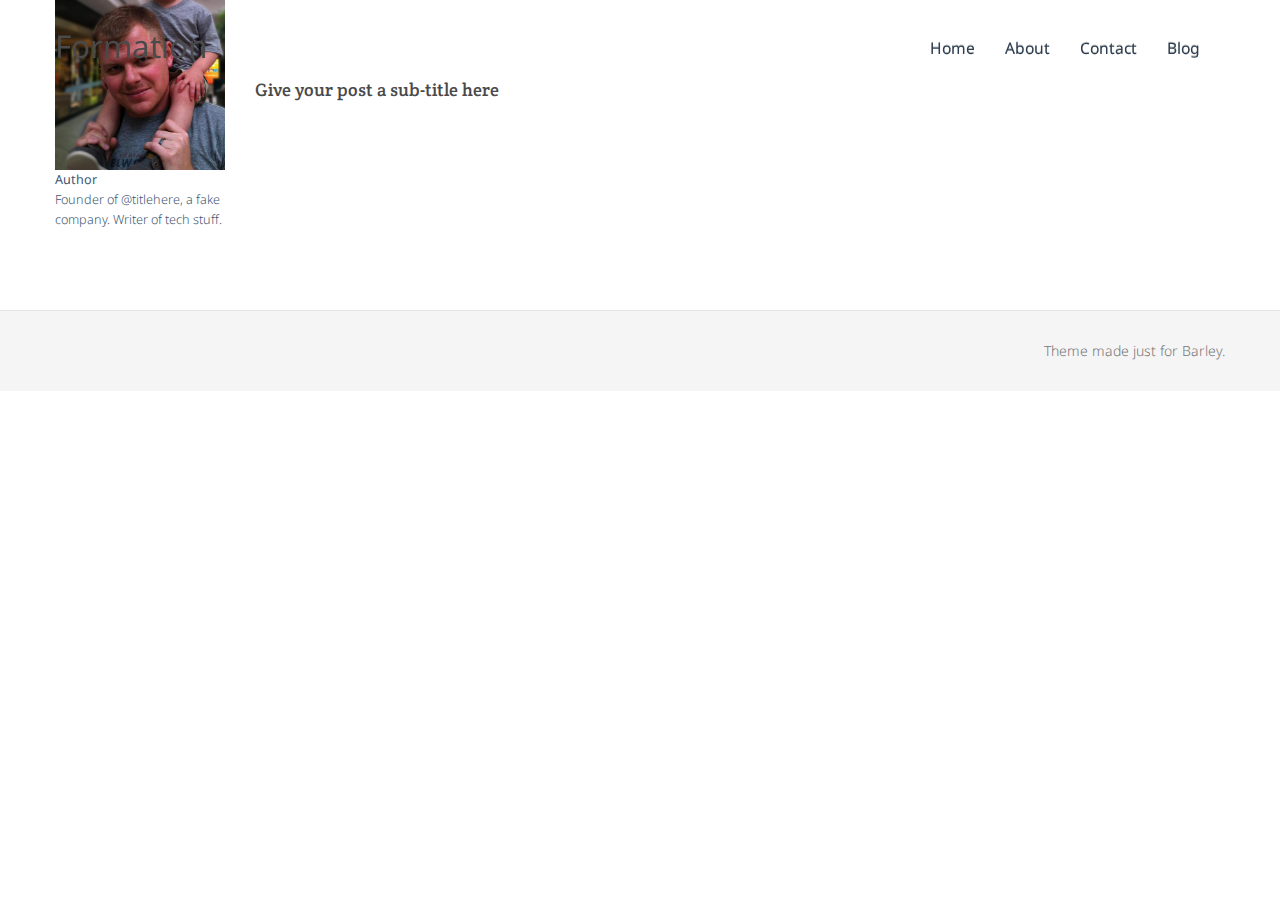
<file: docs/post.html>
<!DOCTYPE html>
<html lang="en">
  <head>
    <meta charset="utf-8">
    <title>Bootstrap</title>
    <meta name="viewport" content="width=device-width, initial-scale=1.0">
    <meta name="description" content="">
    <meta name="author" content="">

    <!-- Le styles -->
    <link href="assets/css/bootstrap.css" rel="stylesheet">
    <link href="assets/css/bootstrap-responsive.css" rel="stylesheet">
    <link href="assets/css/docs.css" rel="stylesheet">
    <link href="assets/js/google-code-prettify/prettify.css" rel="stylesheet">

    <!-- Le HTML5 shim, for IE6-8 support of HTML5 elements -->
    <!--[if lt IE 9]>
      <script src="assets/js/html5shiv.js"></script>
    <![endif]-->

    <!-- Le fav and touch icons -->
    <link rel="apple-touch-icon-precomposed" sizes="144x144" href="assets/ico/apple-touch-icon-144-precomposed.png">
    <link rel="apple-touch-icon-precomposed" sizes="114x114" href="assets/ico/apple-touch-icon-114-precomposed.png">
      <link rel="apple-touch-icon-precomposed" sizes="72x72" href="assets/ico/apple-touch-icon-72-precomposed.png">
                    <link rel="apple-touch-icon-precomposed" href="assets/ico/apple-touch-icon-57-precomposed.png">
                                   <link rel="shortcut icon" href="assets/ico/favicon.png">

    <script type="text/javascript">
      var _gaq = _gaq || [];
      _gaq.push(['_setAccount', 'UA-146052-10']);
      _gaq.push(['_trackPageview']);
      (function() {
        var ga = document.createElement('script'); ga.type = 'text/javascript'; ga.async = true;
        ga.src = ('https:' == document.location.protocol ? 'https://ssl' : 'http://www') + '.google-analytics.com/ga.js';
        var s = document.getElementsByTagName('script')[0]; s.parentNode.insertBefore(ga, s);
      })();
    </script>
  </head>

  <body data-spy="scroll" data-target=".bs-docs-sidebar">

    <!-- Navbar
    ================================================== -->
    <div class="navbar navbar-inverse navbar-fixed-top">
      <div class="navbar-inner">
        <div class="container">
          <button type="button" class="btn btn-navbar" data-toggle="collapse" data-target=".nav-collapse">
            <span class="icon-bar"></span>
            <span class="icon-bar"></span>
            <span class="icon-bar"></span>
          </button>
          <a class="pull-left logo" href="./index.html" data-barley="logo_text" data-barley-editor="simple">
            <h2>Formation</h2>
          </a>
          <div class="nav-collapse collapse pull-right">
            <ul class="nav">
              <li>
                <a href="./index">Home</a>
              </li>
              <li class="">
                <a href="./about">About</a>
              </li>
              <li class="">
                <a href="./contact">Contact</a>
              </li>
              <li class="">
                <a href="./blog">Blog</a>
              </li>
            </ul>
          </div>
        </div>
      </div>
    </div>

    

<div class="container blog">

  <div class="row">
    <div class="span2 author-info">
      <div class="author-img" data-barley="blogpost_authorimg" data-barley-editor="image">
        <img src="assets/img/site/headshot.png" alt="Aaron">
      </div>
      <div class="meta">Author <span data-barley="blogpost_author" data-barley-editor="mini"></span></div>
      <div class="meta">
        <p data-barley="author_profile" data-barley-editor="mini">
          Founder of @titlehere, a fake company.  Writer of tech stuff.
        </p>
      </div>
    </div>
  
    <div class="row">
      <div class="span8 pg-title">
        <span class="published_on" data-barley="blogpost_published_on" data-barley-editor="simple"></span>
        <h2 data-barley="blogpost_title" data-barley-editor="mini"></h2>
        <h4 class="kicker" data-barley="blogpost_subtitle" data-barley-editor="mini">Give your post a sub-title here</h4>
      </div>

      <div class="span8 blog-article">
        <article>
          <div data-barley="blogpost_body" data-barley-editor="advanced"></div>
        </article>
      </div>
    </div>
  </div>

</div>

    <!-- Footer
    ================================================== -->
    <footer class="footer">
      <div class="container">
        <p class="pull-right">Theme made just for Barley.</p>
      </div>
    </footer>



    <!-- Le javascript
    ================================================== -->
    <!-- Placed at the end of the document so the pages load faster -->
    <script type="text/javascript" src="http://platform.twitter.com/widgets.js"></script>
    <script src="assets/js/jquery.js"></script>
    <script src="assets/js/bootstrap-transition.js"></script>
    <script src="assets/js/bootstrap-alert.js"></script>
    <script src="assets/js/bootstrap-modal.js"></script>
    <script src="assets/js/bootstrap-dropdown.js"></script>
    <script src="assets/js/bootstrap-scrollspy.js"></script>
    <script src="assets/js/bootstrap-tab.js"></script>
    <script src="assets/js/bootstrap-tooltip.js"></script>
    <script src="assets/js/bootstrap-popover.js"></script>
    <script src="assets/js/bootstrap-button.js"></script>
    <script src="assets/js/bootstrap-collapse.js"></script>
    <script src="assets/js/bootstrap-carousel.js"></script>
    <script src="assets/js/bootstrap-typeahead.js"></script>
    <script src="assets/js/bootstrap-affix.js"></script>

    <script src="assets/js/holder/holder.js"></script>
    <script src="assets/js/google-code-prettify/prettify.js"></script>

    <script src="assets/js/application.js"></script>


    <!-- Analytics
    ================================================== -->
    <script>
      var _gauges = _gauges || [];
      (function() {
        var t   = document.createElement('script');
        t.type  = 'text/javascript';
        t.async = true;
        t.id    = 'gauges-tracker';
        t.setAttribute('data-site-id', '4f0dc9fef5a1f55508000013');
        t.src = '//secure.gaug.es/track.js';
        var s = document.getElementsByTagName('script')[0];
        s.parentNode.insertBefore(t, s);
      })();
    </script>

  </body>
</html>
</file>
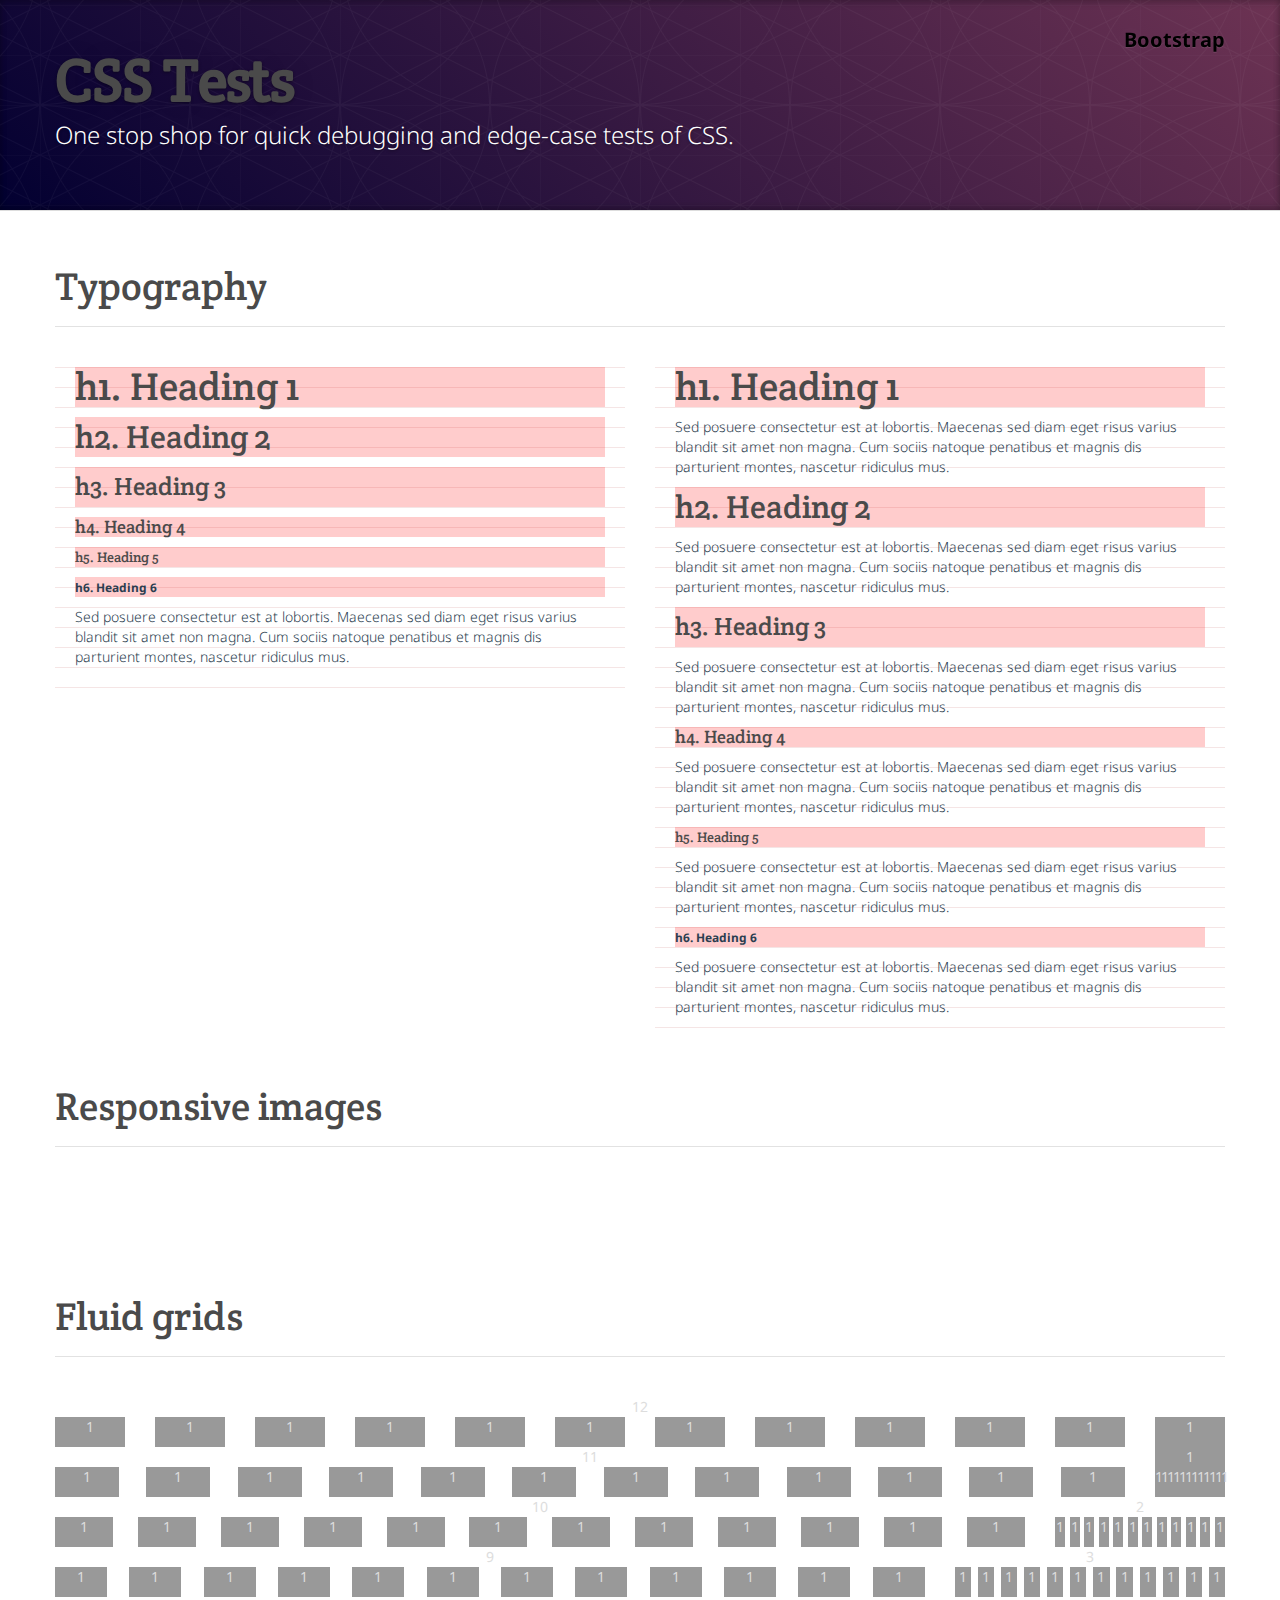
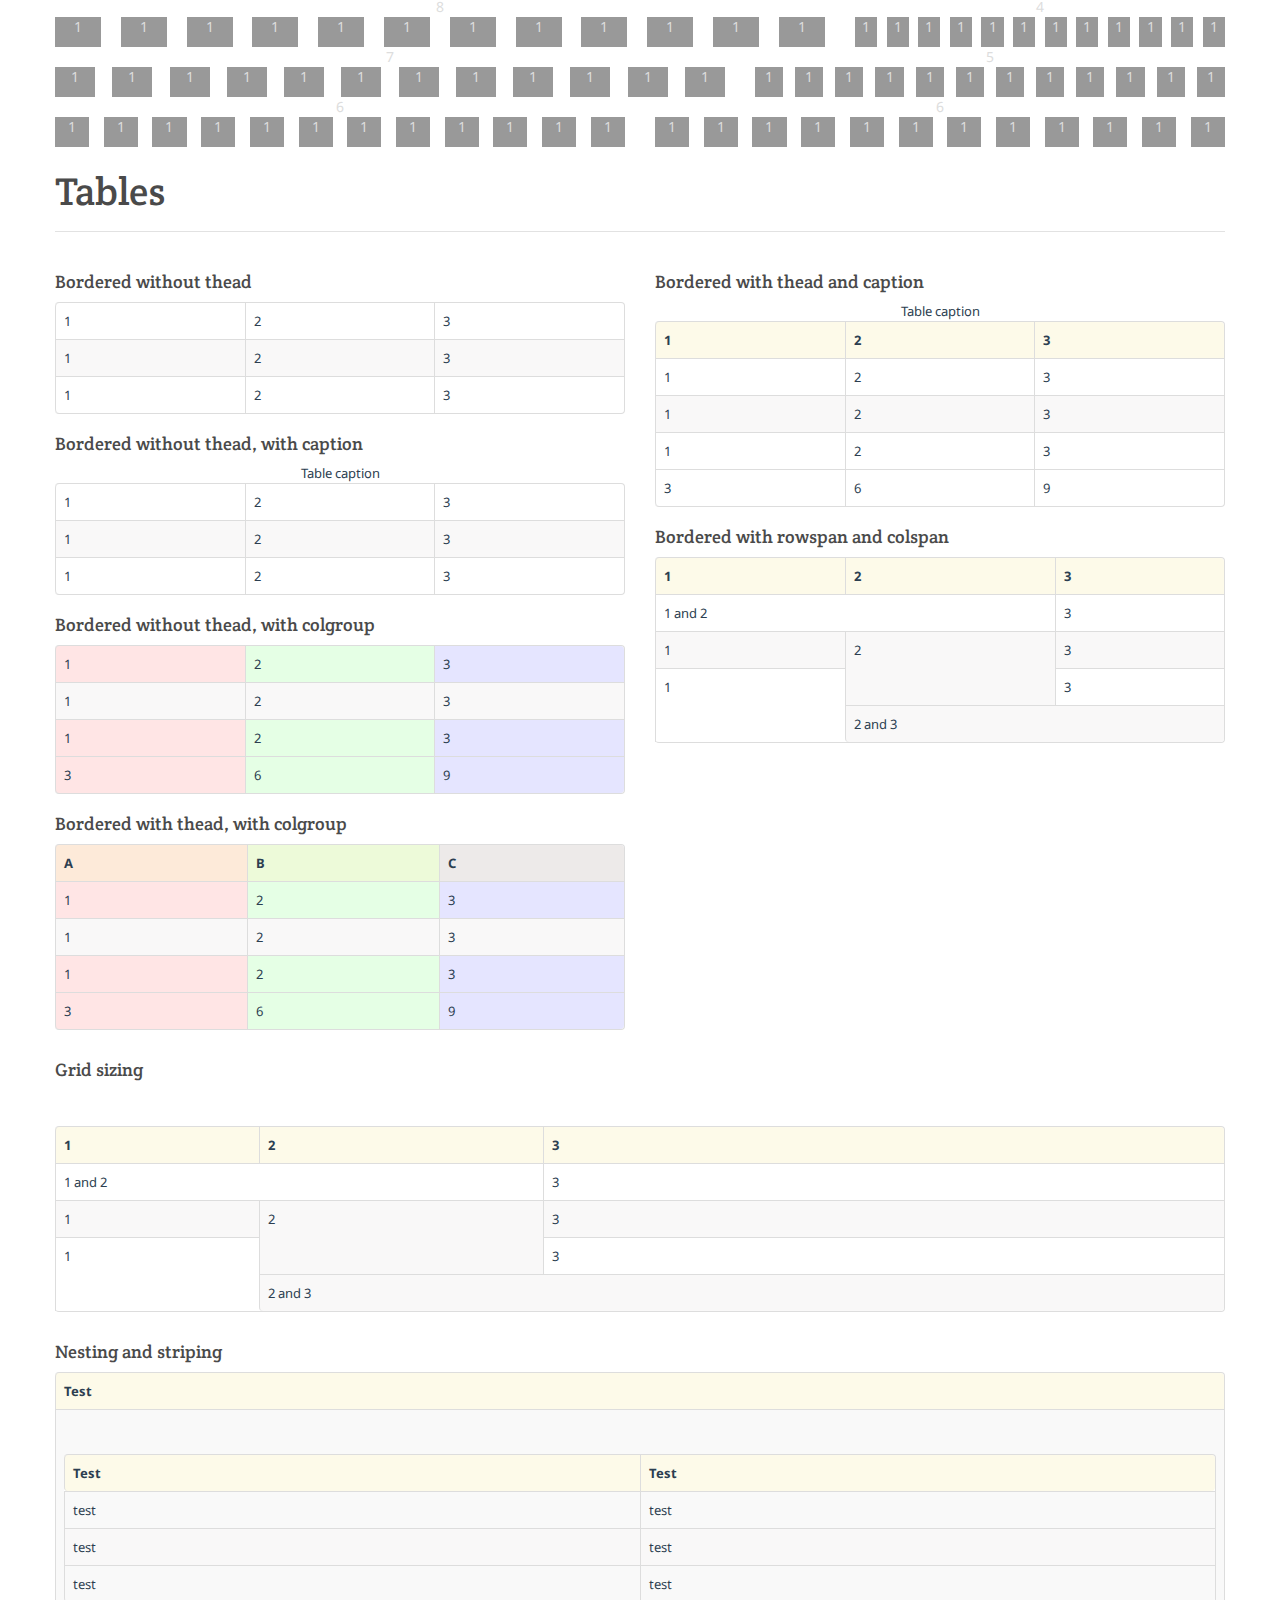
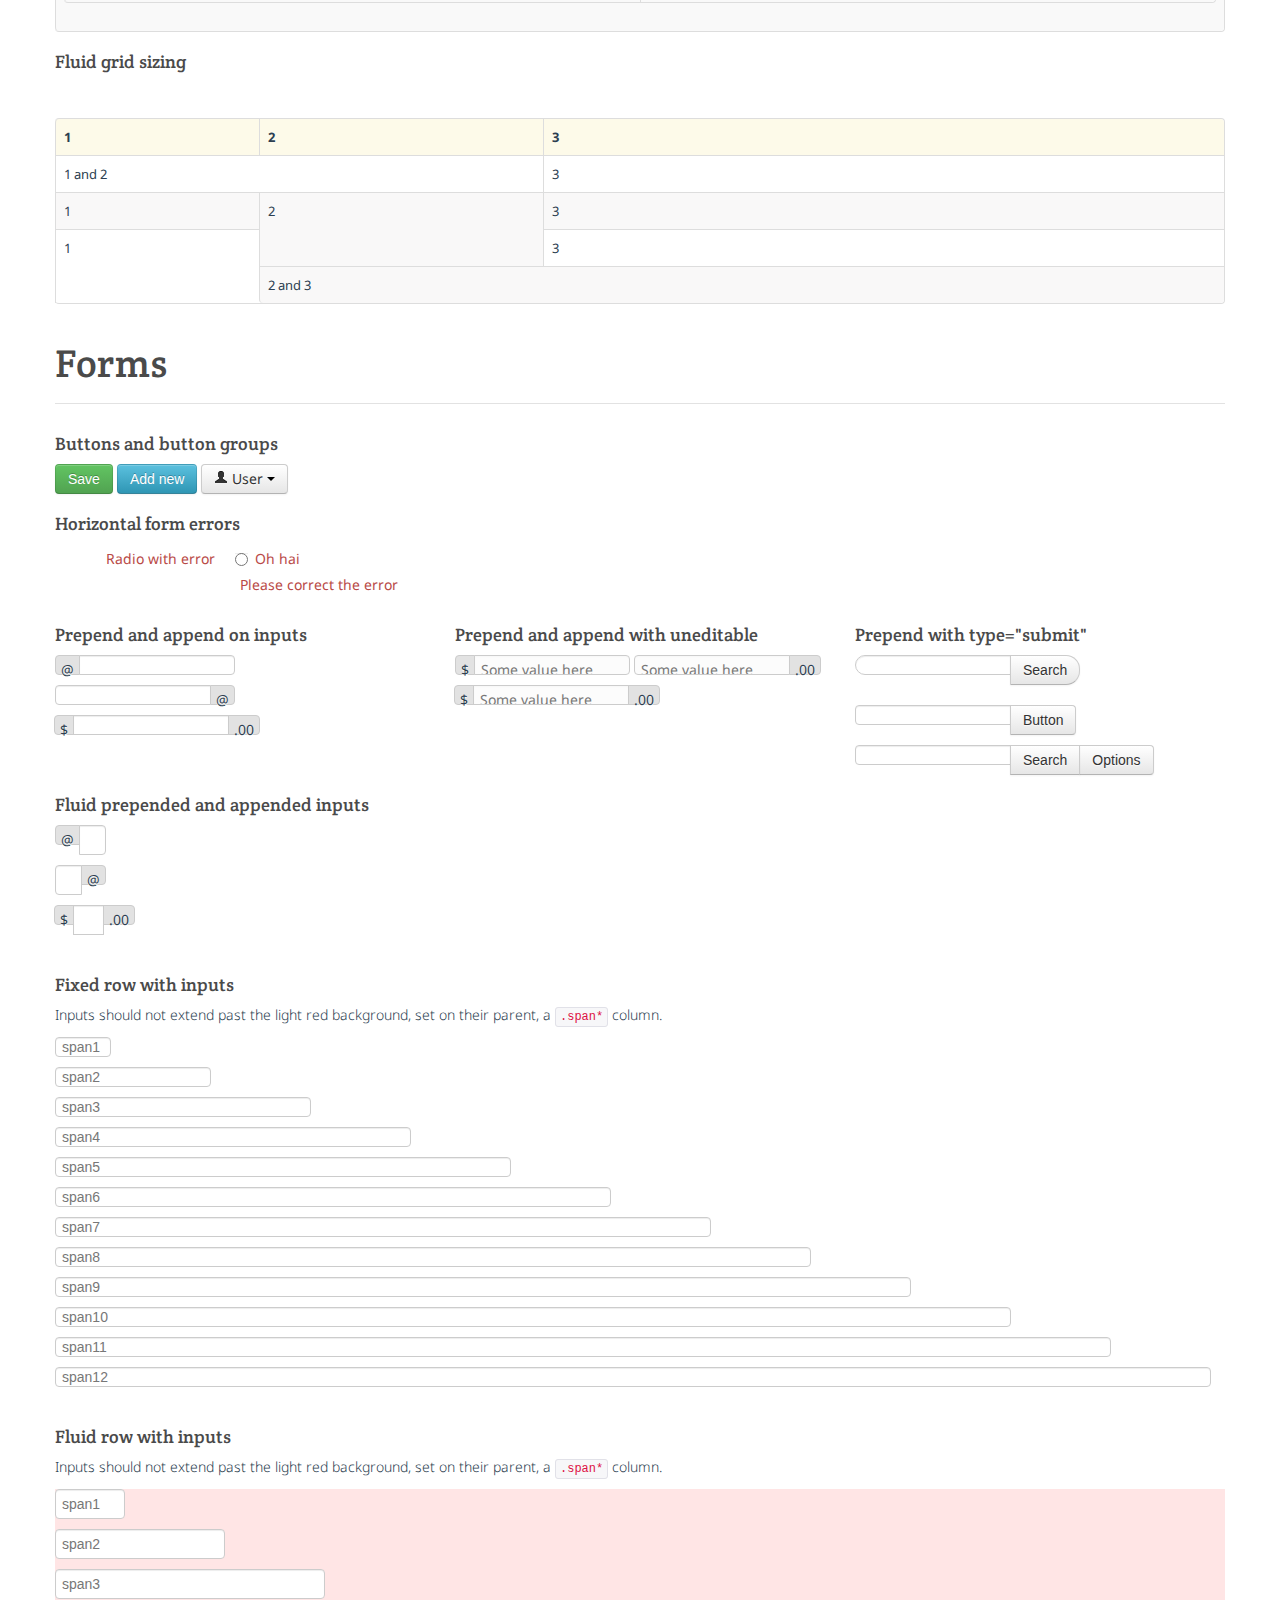
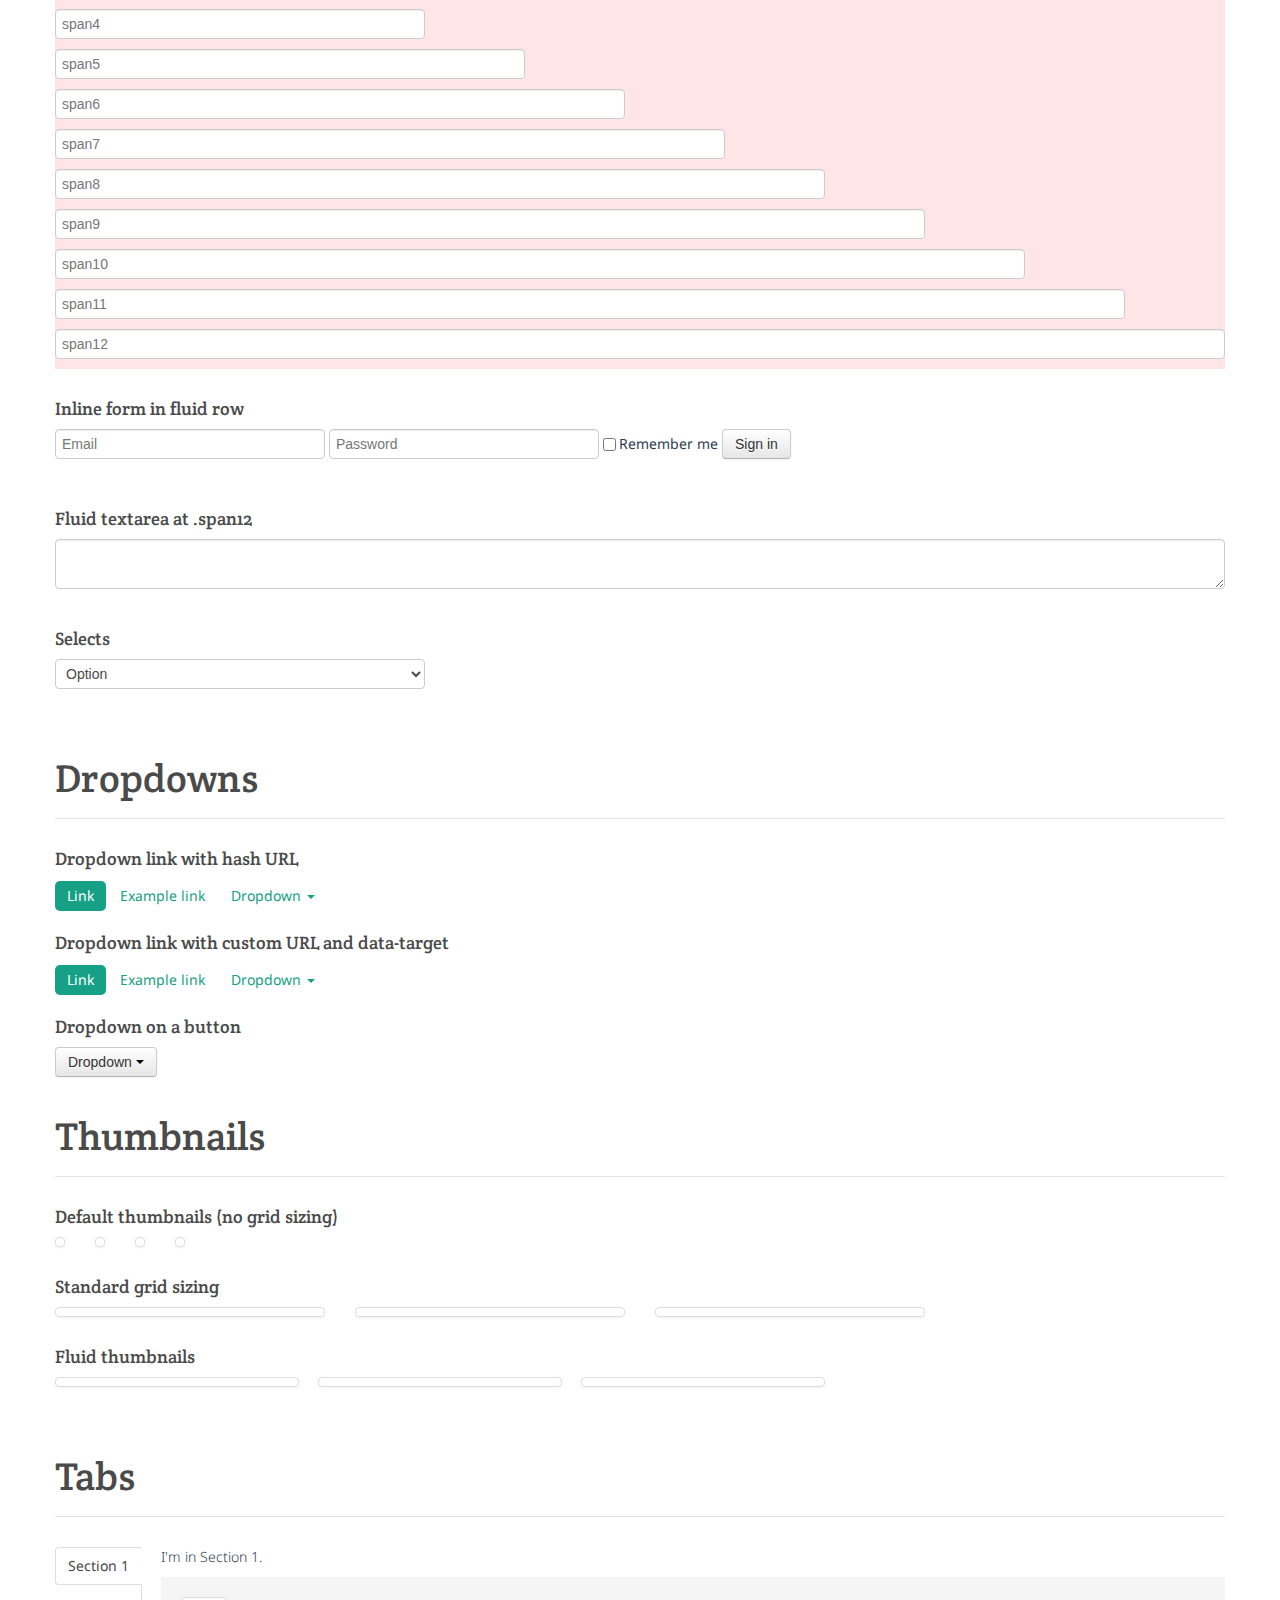
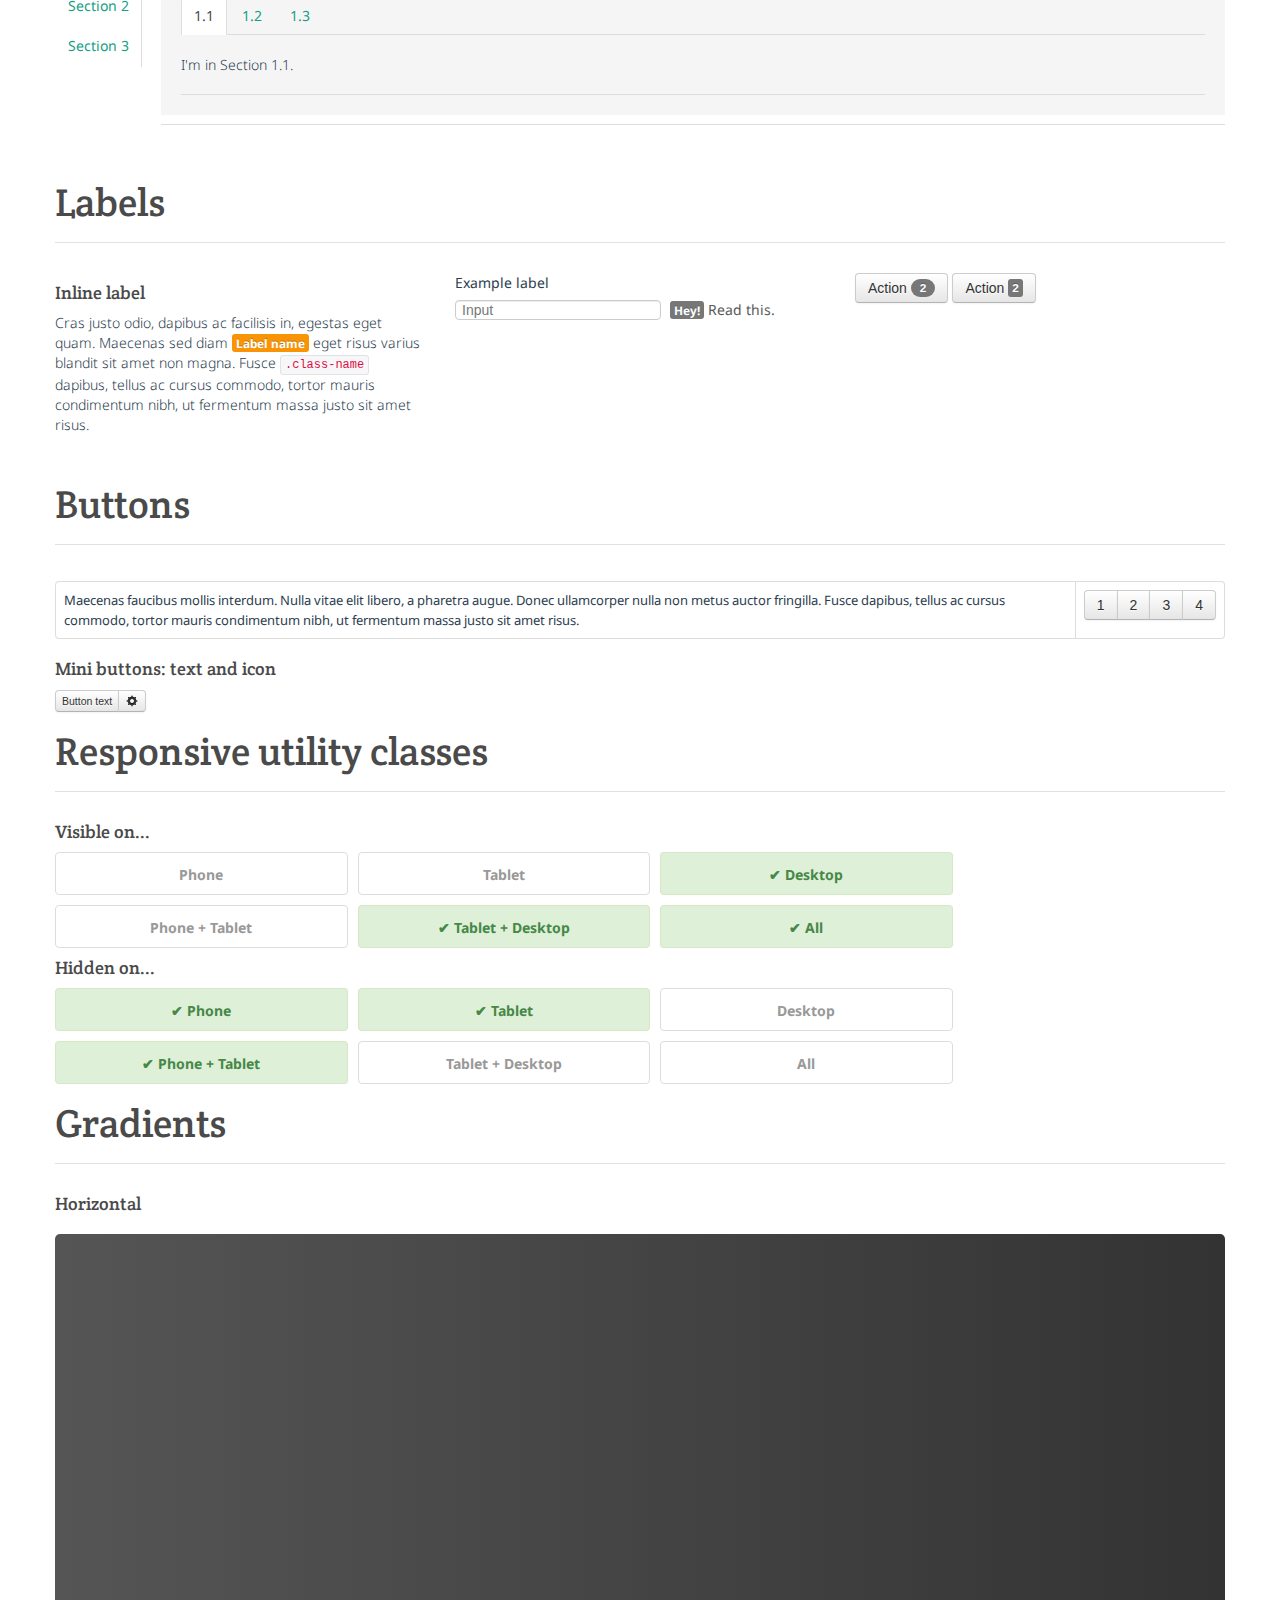
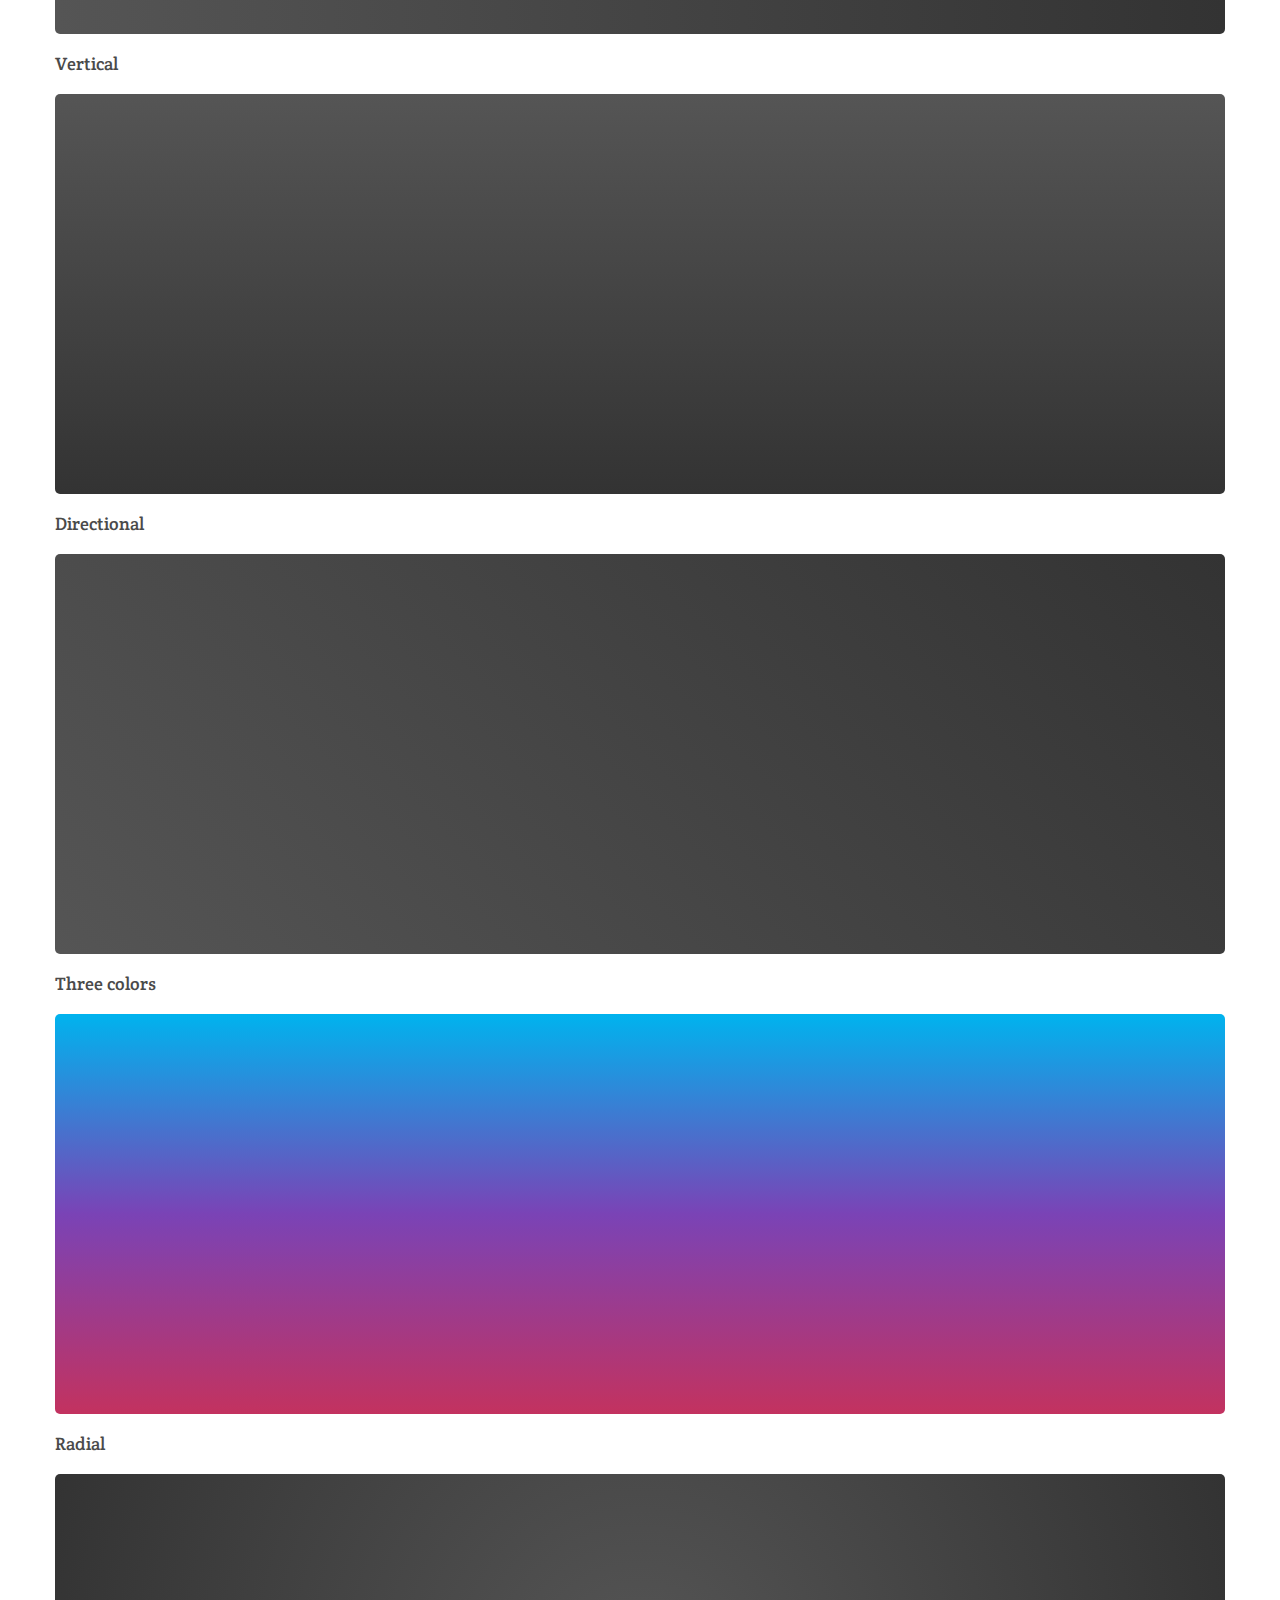
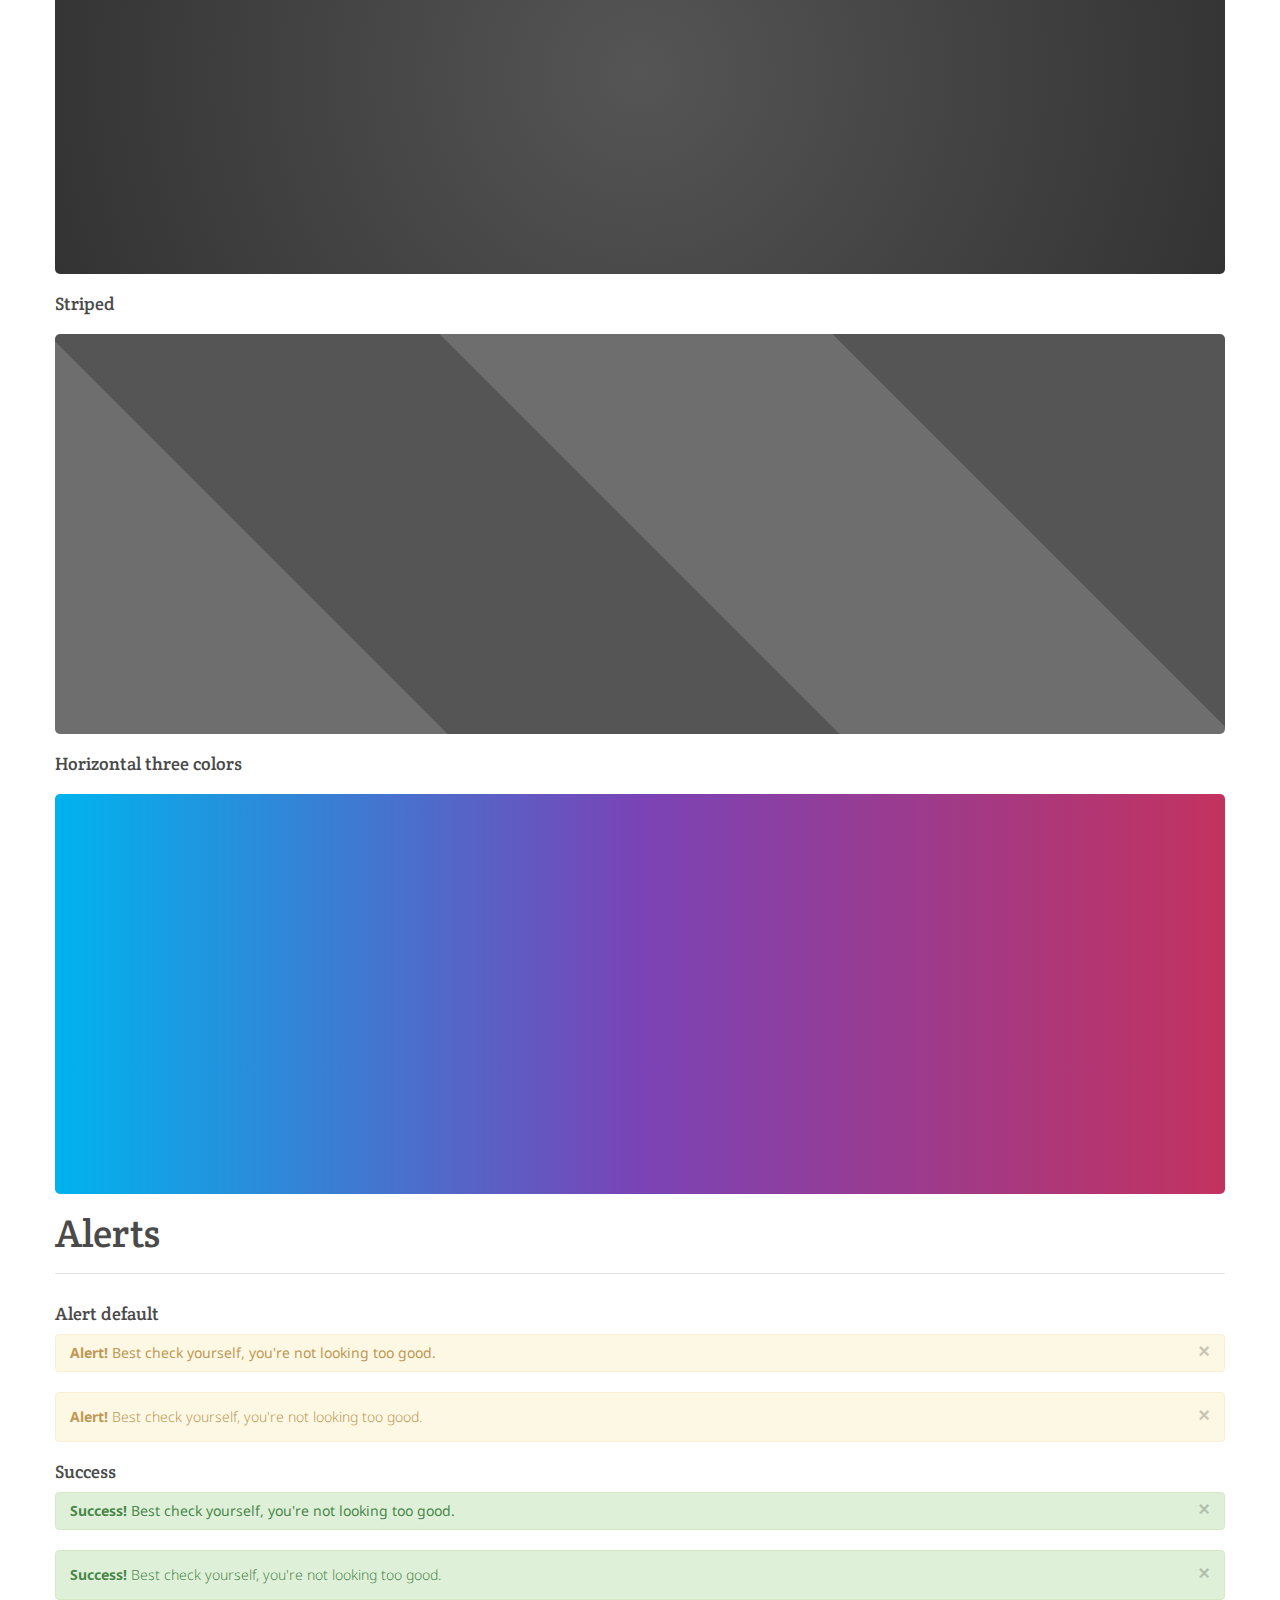
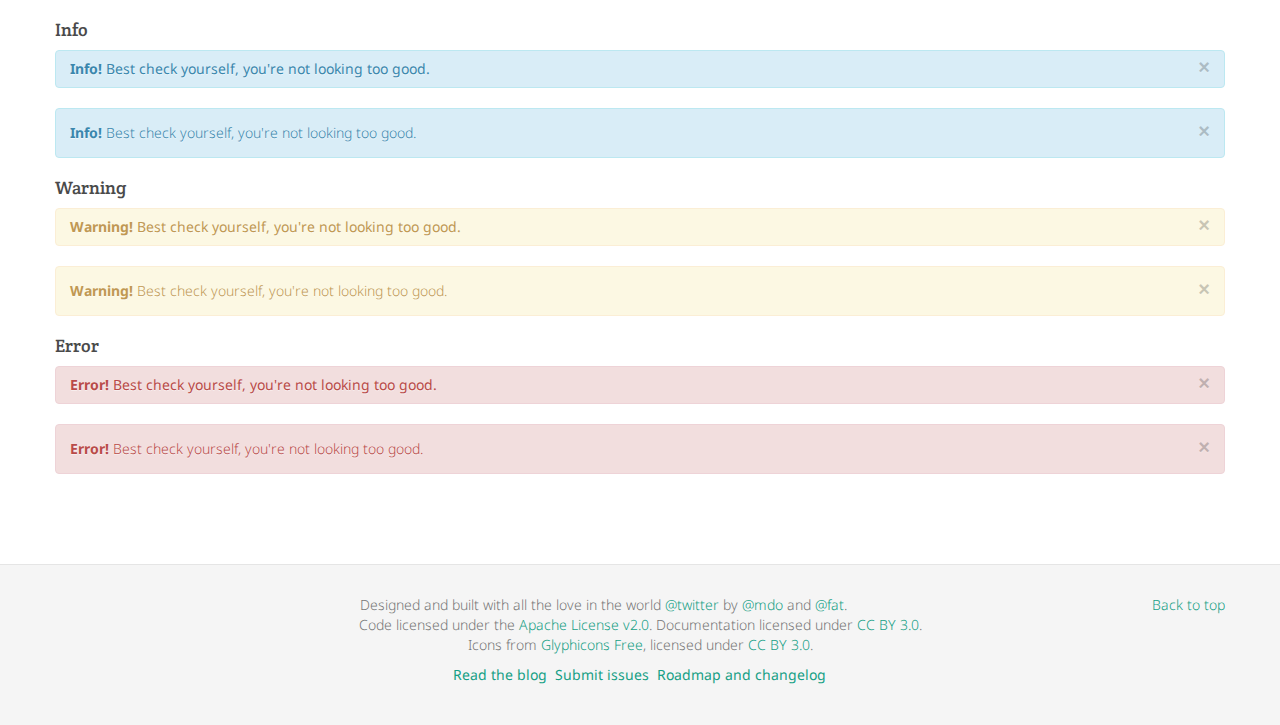
<file: less/tests/css-tests.html>
<!DOCTYPE html>
<html lang="en">
  <head>
    <meta charset="utf-8">
    <title>CSS Tests · Twitter Bootstrap</title>
    <meta name="viewport" content="width=device-width, initial-scale=1.0">
    <meta name="description" content="">
    <meta name="author" content="">

    <!-- Le styles -->
    <link href="../../docs/assets/css/bootstrap.css" rel="stylesheet">
    <link href="../../docs/assets/css/bootstrap-responsive.css" rel="stylesheet">
    <link href="../../docs/assets/css/docs.css" rel="stylesheet">
    <link href="../../docs/assets/js/google-code-prettify/prettify.css" rel="stylesheet">

    <!-- CSS just for the tests page -->
    <link href="css-tests.css" rel="stylesheet">

    <!-- Le HTML5 shim, for IE6-8 support of HTML5 elements -->
    <!--[if lt IE 9]>
      <script src="http://html5shim.googlecode.com/svn/trunk/html5.js"></script>
    <![endif]-->

    <!-- Le fav and touch icons -->
    <link rel="apple-touch-icon-precomposed" sizes="144x144" href="../../docs/assets/ico/apple-touch-icon-144-precomposed.png">
    <link rel="apple-touch-icon-precomposed" sizes="114x114" href="../../docs/assets/ico/apple-touch-icon-114-precomposed.png">
      <link rel="apple-touch-icon-precomposed" sizes="72x72" href="../../docs/assets/ico/apple-touch-icon-72-precomposed.png">
                    <link rel="apple-touch-icon-precomposed" href="../../docs/assets/ico/apple-touch-icon-57-precomposed.png">
                                   <link rel="shortcut icon" href="../../docs/assets/ico/favicon.png">
  </head>

  <body>


  <!-- Navbar
    ================================================== -->
    <div class="navbar navbar-inverse navbar-fixed-top">
      <div class="navbar-inner">
        <div class="container">
          <a class="brand" href="../../docs/index.html">Bootstrap</a>
        </div>
      </div>
    </div>


<!-- Masthead
================================================== -->
<header class="jumbotron subhead" id="overview">
  <div class="container">
    <h1>CSS Tests</h1>
    <p class="lead">One stop shop for quick debugging and edge-case tests of CSS.</p>
  </div>
</header>


<div class="bs-docs-canvas">

  <div class="container">



<!-- Typography
================================================== -->

<div class="page-header">
  <h1>Typography</h1>
</div>

<div class="row">
  <div class="span6">
    <div class="type-test">
      <h1>h1. Heading 1</h1>
      <h2>h2. Heading 2</h2>
      <h3>h3. Heading 3</h3>
      <h4>h4. Heading 4</h4>
      <h5>h5. Heading 5</h5>
      <h6>h6. Heading 6</h6>
      <p>Sed posuere consectetur est at lobortis. Maecenas sed diam eget risus varius blandit sit amet non magna. Cum sociis natoque penatibus et magnis dis parturient montes, nascetur ridiculus mus.</p>
    </div>
  </div>
  <div class="span6">
    <div class="type-test">
      <h1>h1. Heading 1</h1>
      <p>Sed posuere consectetur est at lobortis. Maecenas sed diam eget risus varius blandit sit amet non magna. Cum sociis natoque penatibus et magnis dis parturient montes, nascetur ridiculus mus.</p>
      <h2>h2. Heading 2</h2>
      <p>Sed posuere consectetur est at lobortis. Maecenas sed diam eget risus varius blandit sit amet non magna. Cum sociis natoque penatibus et magnis dis parturient montes, nascetur ridiculus mus.</p>
      <h3>h3. Heading 3</h3>
      <p>Sed posuere consectetur est at lobortis. Maecenas sed diam eget risus varius blandit sit amet non magna. Cum sociis natoque penatibus et magnis dis parturient montes, nascetur ridiculus mus.</p>
      <h4>h4. Heading 4</h4>
      <p>Sed posuere consectetur est at lobortis. Maecenas sed diam eget risus varius blandit sit amet non magna. Cum sociis natoque penatibus et magnis dis parturient montes, nascetur ridiculus mus.</p>
      <h5>h5. Heading 5</h5>
      <p>Sed posuere consectetur est at lobortis. Maecenas sed diam eget risus varius blandit sit amet non magna. Cum sociis natoque penatibus et magnis dis parturient montes, nascetur ridiculus mus.</p>
      <h6>h6. Heading 6</h6>
      <p>Sed posuere consectetur est at lobortis. Maecenas sed diam eget risus varius blandit sit amet non magna. Cum sociis natoque penatibus et magnis dis parturient montes, nascetur ridiculus mus.</p>
    </div>
  </div>
</div>



<!-- Responsive images
================================================== -->

<div class="page-header">
  <h1>Responsive images</h1>
</div>

<div class="row">
  <div class="span4">
    <img data-src="holder.js/600x600" height="200">
  </div>
  <div class="span4">
    <img data-src="holder.js/600x600">
  </div>
  <div class="span4">
    <img data-src="holder.js/600x600">
  </div>
</div>

<br>

<div class="row">
  <div class="span4">
    <img data-src="holder.js/600x900" style="width: 200px;">
  </div>
  <div class="span4">
    <img data-src="holder.js/200x300">
  </div>
  <div class="span4">
    <img data-src="holder.js/600x600">
  </div>
</div>

<br><br>




<!-- Fluid grid
================================================== -->

<div class="page-header">
  <h1>Fluid grids</h1>
</div>

<div class="fluid-grid">
  <div class="row">
    <div class="span12">12
      <div class="row-fluid">
        <div class="span1">1</div>
        <div class="span1">1</div>
        <div class="span1">1</div>
        <div class="span1">1</div>
        <div class="span1">1</div>
        <div class="span1">1</div>
        <div class="span1">1</div>
        <div class="span1">1</div>
        <div class="span1">1</div>
        <div class="span1">1</div>
        <div class="span1">1</div>
        <div class="span1">1</div>
      </div>
    </div>
  </div>
  <div class="row">
    <div class="span11">11
      <div class="row-fluid">
        <div class="span1">1</div>
        <div class="span1">1</div>
        <div class="span1">1</div>
        <div class="span1">1</div>
        <div class="span1">1</div>
        <div class="span1">1</div>
        <div class="span1">1</div>
        <div class="span1">1</div>
        <div class="span1">1</div>
        <div class="span1">1</div>
        <div class="span1">1</div>
        <div class="span1">1</div>
      </div>
    </div>
    <div class="span1">1
      <div class="row-fluid">
        <div class="span1">1</div>
        <div class="span1">1</div>
        <div class="span1">1</div>
        <div class="span1">1</div>
        <div class="span1">1</div>
        <div class="span1">1</div>
        <div class="span1">1</div>
        <div class="span1">1</div>
        <div class="span1">1</div>
        <div class="span1">1</div>
        <div class="span1">1</div>
        <div class="span1">1</div>
      </div>
    </div>
  </div>
  <div class="row">
    <div class="span10">10
      <div class="row-fluid">
        <div class="span1">1</div>
        <div class="span1">1</div>
        <div class="span1">1</div>
        <div class="span1">1</div>
        <div class="span1">1</div>
        <div class="span1">1</div>
        <div class="span1">1</div>
        <div class="span1">1</div>
        <div class="span1">1</div>
        <div class="span1">1</div>
        <div class="span1">1</div>
        <div class="span1">1</div>
      </div>
    </div>
    <div class="span2">2
      <div class="row-fluid">
        <div class="span1">1</div>
        <div class="span1">1</div>
        <div class="span1">1</div>
        <div class="span1">1</div>
        <div class="span1">1</div>
        <div class="span1">1</div>
        <div class="span1">1</div>
        <div class="span1">1</div>
        <div class="span1">1</div>
        <div class="span1">1</div>
        <div class="span1">1</div>
        <div class="span1">1</div>
      </div>
    </div>
  </div>
  <div class="row">
    <div class="span9">9
      <div class="row-fluid">
        <div class="span1">1</div>
        <div class="span1">1</div>
        <div class="span1">1</div>
        <div class="span1">1</div>
        <div class="span1">1</div>
        <div class="span1">1</div>
        <div class="span1">1</div>
        <div class="span1">1</div>
        <div class="span1">1</div>
        <div class="span1">1</div>
        <div class="span1">1</div>
        <div class="span1">1</div>
      </div>
    </div>
    <div class="span3">3
      <div class="row-fluid">
        <div class="span1">1</div>
        <div class="span1">1</div>
        <div class="span1">1</div>
        <div class="span1">1</div>
        <div class="span1">1</div>
        <div class="span1">1</div>
        <div class="span1">1</div>
        <div class="span1">1</div>
        <div class="span1">1</div>
        <div class="span1">1</div>
        <div class="span1">1</div>
        <div class="span1">1</div>
      </div>
    </div>
  </div>
  <div class="row">
    <div class="span8">8
      <div class="row-fluid">
        <div class="span1">1</div>
        <div class="span1">1</div>
        <div class="span1">1</div>
        <div class="span1">1</div>
        <div class="span1">1</div>
        <div class="span1">1</div>
        <div class="span1">1</div>
        <div class="span1">1</div>
        <div class="span1">1</div>
        <div class="span1">1</div>
        <div class="span1">1</div>
        <div class="span1">1</div>
      </div>
    </div>
    <div class="span4">4
      <div class="row-fluid">
        <div class="span1">1</div>
        <div class="span1">1</div>
        <div class="span1">1</div>
        <div class="span1">1</div>
        <div class="span1">1</div>
        <div class="span1">1</div>
        <div class="span1">1</div>
        <div class="span1">1</div>
        <div class="span1">1</div>
        <div class="span1">1</div>
        <div class="span1">1</div>
        <div class="span1">1</div>
      </div>
    </div>
  </div>
  <div class="row">
    <div class="span7">7
      <div class="row-fluid">
        <div class="span1">1</div>
        <div class="span1">1</div>
        <div class="span1">1</div>
        <div class="span1">1</div>
        <div class="span1">1</div>
        <div class="span1">1</div>
        <div class="span1">1</div>
        <div class="span1">1</div>
        <div class="span1">1</div>
        <div class="span1">1</div>
        <div class="span1">1</div>
        <div class="span1">1</div>
      </div>
    </div>
    <div class="span5">5
      <div class="row-fluid">
        <div class="span1">1</div>
        <div class="span1">1</div>
        <div class="span1">1</div>
        <div class="span1">1</div>
        <div class="span1">1</div>
        <div class="span1">1</div>
        <div class="span1">1</div>
        <div class="span1">1</div>
        <div class="span1">1</div>
        <div class="span1">1</div>
        <div class="span1">1</div>
        <div class="span1">1</div>
      </div>
    </div>
  </div>
  <div class="row">
    <div class="span6">6
      <div class="row-fluid">
        <div class="span1">1</div>
        <div class="span1">1</div>
        <div class="span1">1</div>
        <div class="span1">1</div>
        <div class="span1">1</div>
        <div class="span1">1</div>
        <div class="span1">1</div>
        <div class="span1">1</div>
        <div class="span1">1</div>
        <div class="span1">1</div>
        <div class="span1">1</div>
        <div class="span1">1</div>
      </div>
    </div>
    <div class="span6">6
      <div class="row-fluid">
        <div class="span1">1</div>
        <div class="span1">1</div>
        <div class="span1">1</div>
        <div class="span1">1</div>
        <div class="span1">1</div>
        <div class="span1">1</div>
        <div class="span1">1</div>
        <div class="span1">1</div>
        <div class="span1">1</div>
        <div class="span1">1</div>
        <div class="span1">1</div>
        <div class="span1">1</div>
      </div>
    </div>
  </div>
</div> <!-- fluid grids -->



<!-- Tables
================================================== -->

<div class="page-header">
  <h1>Tables</h1>
</div>

<div class="row">
  <div class="span6">
    <h4>Bordered without thead</h4>
    <table class="table table-bordered">
      <tbody>
        <tr>
          <td>1</td>
          <td>2</td>
          <td>3</td>
        </tr>
        <tr>
          <td>1</td>
          <td>2</td>
          <td>3</td>
        </tr>
        <tr>
          <td>1</td>
          <td>2</td>
          <td>3</td>
        </tr>
      </tbody>
    </table>
    <h4>Bordered without thead, with caption</h4>
    <table class="table table-bordered">
      <caption>Table caption</caption>
      <tbody>
        <tr>
          <td>1</td>
          <td>2</td>
          <td>3</td>
        </tr>
        <tr>
          <td>1</td>
          <td>2</td>
          <td>3</td>
        </tr>
        <tr>
          <td>1</td>
          <td>2</td>
          <td>3</td>
        </tr>
      </tbody>
    </table>
    <h4>Bordered without thead, with colgroup</h4>
    <table class="table table-bordered">
      <colgroup>
        <col class="col1">
        <col class="col2">
        <col class="col3">
      </colgroup>
      <tbody>
        <tr>
          <td>1</td>
          <td>2</td>
          <td>3</td>
        </tr>
        <tr>
          <td>1</td>
          <td>2</td>
          <td>3</td>
        </tr>
        <tr>
          <td>1</td>
          <td>2</td>
          <td>3</td>
        </tr>
      </tbody>
      <tfoot>
        <tr>
          <td>3</td>
          <td>6</td>
          <td>9</td>
        </tr>
      </tfoot>
    </table>
    <h4>Bordered with thead, with colgroup</h4>
    <table class="table table-bordered">
      <colgroup>
        <col class="col1">
        <col class="col2">
        <col class="col3">
      </colgroup>
      <thead>
        <tr>
          <th>A</th>
          <th>B</th>
          <th>C</th>
        </tr>
      </thead>
      <tbody>
        <tr>
          <td>1</td>
          <td>2</td>
          <td>3</td>
        </tr>
        <tr>
          <td>1</td>
          <td>2</td>
          <td>3</td>
        </tr>
        <tr>
          <td>1</td>
          <td>2</td>
          <td>3</td>
        </tr>
      </tbody>
      <tfoot>
        <tr>
          <td>3</td>
          <td>6</td>
          <td>9</td>
        </tr>
      </tfoot>
    </table>
  </div><!--/span-->
  <div class="span6">
    <h4>Bordered with thead and caption</h4>
    <table class="table table-bordered">
      <caption>Table caption</caption>
      <thead>
        <tr>
          <th>1</th>
          <th>2</th>
          <th>3</th>
        </tr>
      </thead>
      <tbody>
        <tr>
          <td>1</td>
          <td>2</td>
          <td>3</td>
        </tr>
        <tr>
          <td>1</td>
          <td>2</td>
          <td>3</td>
        </tr>
        <tr>
          <td>1</td>
          <td>2</td>
          <td>3</td>
        </tr>
      </tbody>
      <tfoot>
        <tr>
          <td>3</td>
          <td>6</td>
          <td>9</td>
        </tr>
      </tfoot>
    </table>
    <h4>Bordered with rowspan and colspan</h4>
    <table class="table table-bordered">
      <thead>
        <tr>
          <th>1</th>
          <th>2</th>
          <th>3</th>
        </tr>
      </thead>
      <tbody>
        <tr>
          <td colspan="2">1 and 2</td>
          <td>3</td>
        </tr>
        <tr>
          <td>1</td>
          <td rowspan="2">2</td>
          <td>3</td>
        </tr>
        <tr>
          <td rowspan="2">1</td>
          <td>3</td>
        </tr>
        <tr>
          <td colspan="2">2 and 3</td>
        </tr>
      </tbody>
    </table>
  </div><!--/span-->
</div><!--/row-->


<h4>Grid sizing</h4>
<div class="row">
  <div class="span12">
    <table class="table table-bordered">
      <thead>
        <tr>
          <th class="span3">1</th>
          <th class="span4">2</th>
          <th>3</th>
        </tr>
      </thead>
      <tbody>
        <tr>
          <td colspan="2">1 and 2</td>
          <td>3</td>
        </tr>
        <tr>
          <td>1</td>
          <td rowspan="2">2</td>
          <td>3</td>
        </tr>
        <tr>
          <td rowspan="2">1</td>
          <td>3</td>
        </tr>
        <tr>
          <td colspan="2">2 and 3</td>
        </tr>
      </tbody>
    </table>
  </div>
</div><!--/row-->

<h4>Nesting and striping</h4>
<table class="table table-bordered table-striped">
  <thead>
    <tr>
      <th>Test</th>
    </tr>
  </thead>
  <tbody>
    <tr>
      <td>
        <table class="table table-bordered table-striped">
          <thead>
            <tr>
              <th>Test</th>
              <th>Test</th>
            </tr>
          </thead>
          <tbody>
            <tr>
              <td>
                test
              </td>
              <td>
                test
              </td>
            </tr>
            <tr>
              <td>
                test
              </td>
              <td>
                test
              </td>
            </tr>
            <tr>
              <td>
                test
              </td>
              <td>
                test
              </td>
            </tr>
          </tbody>
        </table>
      </td>
    </tr>
  </tbody>
</table>

<h4>Fluid grid sizing</h4>
<div class="row-fluid">
  <div class="span12">
    <table class="table table-bordered">
      <thead>
        <tr>
          <th class="span3">1</th>
          <th class="span4">2</th>
          <th>3</th>
        </tr>
      </thead>
      <tbody>
        <tr>
          <td colspan="2">1 and 2</td>
          <td>3</td>
        </tr>
        <tr>
          <td>1</td>
          <td rowspan="2">2</td>
          <td>3</td>
        </tr>
        <tr>
          <td rowspan="2">1</td>
          <td>3</td>
        </tr>
        <tr>
          <td colspan="2">2 and 3</td>
        </tr>
      </tbody>
    </table>
  </div>
</div><!--/row-->



<!-- Forms
================================================== -->

<div class="page-header">
  <h1>Forms</h1>
</div>

<h4>Buttons and button groups</h4>
<form class="form-inline">
  <button class="btn btn-success">Save</button>
  <button class="btn btn-info">Add new</button>
  <div class="btn-group">
    <a class="btn dropdown-toggle" data-toggle="dropdown" href="#">
      <i class="icon-user"></i> User
      <span class="caret"></span>
    </a>
    <ul class="dropdown-menu">
      <li><a href="#">Profile</a></li>
      <li class="divider"></li>
      <li><a href="#">Sign Out</a></li>
    </ul>
  </div>
</form>

<h4>Horizontal form errors</h4>
<form class="form-horizontal">
  <div class="control-group error">
    <label class="control-label" for="inputError">Radio with error</label>
    <div class="controls">
      <label class="radio">
        <input type="radio" id="inputError"> Oh hai
      </label>
      <span class="help-inline">Please correct the error</span>
    </div>
  </div>
</form>

<div class="row">
  <div class="span4">
    <h4>Prepend and append on inputs</h4>
    <form>
      <div class="controls">
        <div class="input-prepend">
          <span class="add-on">@</span>
          <input class="span2" id="prependedInput" size="16" type="text">
        </div>
      </div>
      <div class="controls">
        <div class="input-append">
          <input class="span2" id="prependedInput" size="16" type="text">
          <span class="add-on">@</span>
        </div>
      </div>
      <div class="controls">
        <div class="input-prepend input-append">
          <span class="add-on">$</span>
          <input class="span2" id="prependedInput" size="16" type="text">
          <span class="add-on">.00</span>
        </div>
      </div>
    </form>
  </div><!--/span-->
  <div class="span4">
    <h4>Prepend and append with uneditable</h4>
    <form>
      <div class="input-prepend">
        <span class="add-on">$</span>
        <span class="span2 uneditable-input">Some value here</span>
      </div>
      <div class="input-append">
        <span class="span2 uneditable-input">Some value here</span>
        <span class="add-on">.00</span>
      </div>
      <div class="input-prepend input-append">
        <span class="add-on">$</span>
        <span class="span2 uneditable-input">Some value here</span>
        <span class="add-on">.00</span>
      </div>
    </form>
  </div><!--/span-->
  <div class="span4">
    <h4>Prepend with type="submit"</h4>
    <form class="form-search">
      <div class="input-append">
        <input type="text" class="span2 search-query" value="" name="q">
        <input type="submit" value="Search" class="btn">
      </div>
    </form>
    <div class="input-append">
      <input type="text" class="span2" value="" name="">
      <input type="submit" value="Button" class="btn">
    </div>
    <div class="input-append">
      <input type="text" size="16" id="appendedInputButtons" class="span2">
      <input type="submit" value="Search" class="btn">
      <button type="button" class="btn">Options</button>
    </div>
  </div><!--/span-->
</div><!--/row-->

<h4>Fluid prepended and appended inputs</h4>
<div class="row-fluid">
  <div class="span6">
    <form>
      <div class="controls">
        <div class="input-prepend">
          <span class="add-on">@</span><input class="span2" id="prependedInput" size="16" type="text">
        </div>
      </div>
      <div class="controls">
        <div class="input-append">
          <input class="span2" id="prependedInput" size="16" type="text"><span class="add-on">@</span>
        </div>
      </div>
      <div class="controls">
        <div class="input-prepend input-append">
          <span class="add-on">$</span><input class="span2" id="prependedInput" size="16" type="text"><span class="add-on">.00</span>
        </div>
      </div>
    </form>
  </div>
</div>

<h4>Fixed row with inputs</h4>
<p>Inputs should not extend past the light red background, set on their parent, a <code>.span*</code> column.</p>

<div class="rowInputs">
  <div class="row">
    <div class="span12">
      <input type="text" class="span1" placeholder="span1">
    </div><!--/span-->
  </div><!--/row-->
  <div class="row">
    <div class="span12">
      <input type="text" class="span2" placeholder="span2">
    </div><!--/span-->
  </div><!--/row-->
  <div class="row">
    <div class="span12">
      <input type="text" class="span3" placeholder="span3">
    </div><!--/span-->
  </div><!--/row-->
  <div class="row">
    <div class="span12">
      <input type="text" class="span4" placeholder="span4">
    </div><!--/span-->
  </div><!--/row-->
  <div class="row">
    <div class="span12">
      <input type="text" class="span5" placeholder="span5">
    </div><!--/span-->
  </div><!--/row-->
  <div class="row">
    <div class="span12">
      <input type="text" class="span6" placeholder="span6">
    </div><!--/span-->
  </div><!--/row-->
  <div class="row">
    <div class="span12">
      <input type="text" class="span7" placeholder="span7">
    </div><!--/span-->
  </div><!--/row-->
  <div class="row">
    <div class="span12">
      <input type="text" class="span8" placeholder="span8">
    </div><!--/span-->
  </div><!--/row-->
  <div class="row">
    <div class="span12">
      <input type="text" class="span9" placeholder="span9">
    </div><!--/span-->
  </div><!--/row-->
  <div class="row">
    <div class="span12">
      <input type="text" class="span10" placeholder="span10">
    </div><!--/span-->
  </div><!--/row-->
  <div class="row">
    <div class="span12">
      <input type="text" class="span11" placeholder="span11">
    </div><!--/span-->
  </div><!--/row-->
  <div class="row">
    <div class="span12">
      <input type="text" class="span12" placeholder="span12">
    </div><!--/span-->
  </div><!--/row-->
</div>
<br>

<h4>Fluid row with inputs</h4>
<p>Inputs should not extend past the light red background, set on their parent, a <code>.span*</code> column.</p>
<div id="fluidRowInputs">
  <div class="row-fluid">
    <div class="span12">
      <input type="text" class="span1" placeholder="span1">
    </div><!--/span-->
  </div><!--/row-->
  <div class="row-fluid">
    <div class="span12">
      <input type="text" class="span2" placeholder="span2">
    </div><!--/span-->
  </div><!--/row-->
  <div class="row-fluid">
    <div class="span12">
      <input type="text" class="span3" placeholder="span3">
    </div><!--/span-->
  </div><!--/row-->
  <div class="row-fluid">
    <div class="span12">
      <input type="text" class="span4" placeholder="span4">
    </div><!--/span-->
  </div><!--/row-->
  <div class="row-fluid">
    <div class="span12">
      <input type="text" class="span5" placeholder="span5">
    </div><!--/span-->
  </div><!--/row-->
  <div class="row-fluid">
    <div class="span12">
      <input type="text" class="span6" placeholder="span6">
    </div><!--/span-->
  </div><!--/row-->
  <div class="row-fluid">
    <div class="span12">
      <input type="text" class="span7" placeholder="span7">
    </div><!--/span-->
  </div><!--/row-->
  <div class="row-fluid">
    <div class="span12">
      <input type="text" class="span8" placeholder="span8">
    </div><!--/span-->
  </div><!--/row-->
  <div class="row-fluid">
    <div class="span12">
      <input type="text" class="span9" placeholder="span9">
    </div><!--/span-->
  </div><!--/row-->
  <div class="row-fluid">
    <div class="span12">
      <input type="text" class="span10" placeholder="span10">
    </div><!--/span-->
  </div><!--/row-->
  <div class="row-fluid">
    <div class="span12">
      <input type="text" class="span11" placeholder="span11">
    </div><!--/span-->
  </div><!--/row-->
  <div class="row-fluid">
    <div class="span12">
      <input type="text" class="span12" placeholder="span12">
    </div><!--/span-->
  </div><!--/row-->
</div>

<br>

<h4>Inline form in fluid row</h4>

<div class="row-fluid">
  <div class="span12">
    <form class="form-inline">
      <input type="text" class="span3" placeholder="Email">
      <input type="password" class="span3" placeholder="Password">
      <label class="checkbox">
        <input type="checkbox"> Remember me
      </label>
      <button type="submit" class="btn">Sign in</button>
    </form>
  </div>
</div>


<br>


<h4>Fluid textarea at .span12</h4>
<div class="row-fluid">
  <div class="span12">
    <textarea class="span12"></textarea>
  </div>
</div>


<br>


<h4>Selects</h4>
<form>
  <select class="span4">
    <option>Option</option>
  </select>
</form>


<br>




<!-- Dropdowns
================================================== -->

<div class="page-header">
  <h1>Dropdowns</h1>
</div>

<h4>Dropdown link with hash URL</h4>
<ul class="nav nav-pills">
  <li class="active"><a href="#">Link</a></li>
  <li><a href="#">Example link</a></li>
  <li class="dropdown">
    <a class="dropdown-toggle" data-toggle="dropdown" href="#">
      Dropdown <span class="caret"></span>
    </a>
    <ul class="dropdown-menu">
      <li><a href="#">Action</a></li>
      <li><a href="#">Another action</a></li>
      <li><a href="#">Something else here</a></li>
      <li class="divider"></li>
      <li><a href="#">Separated link</a></li>
    </ul>
  </li>
</ul>

<h4>Dropdown link with custom URL and data-target</h4>
<ul class="nav nav-pills">
  <li class="active"><a href="#">Link</a></li>
  <li><a href="#">Example link</a></li>
  <li class="dropdown">
    <a class="dropdown-toggle" data-toggle="dropdown" data-target="#" href="path/to/page.html">
      Dropdown <span class="caret"></span>
    </a>
    <ul class="dropdown-menu">
      <li><a href="#">Action</a></li>
      <li><a href="#">Another action</a></li>
      <li><a href="#">Something else here</a></li>
      <li class="divider"></li>
      <li><a href="#">Separated link</a></li>
    </ul>
  </li>
</ul>

<h4>Dropdown on a button</h4>
<div style="position: relative;">
  <button class="btn" type="button" data-toggle="dropdown">Dropdown <span class="caret"></span></button>
  <ul class="dropdown-menu">
    <li><a href="#">Action</a></li>
    <li><a href="#">Another action</a></li>
    <li><a href="#">Something else here</a></li>
    <li class="divider"></li>
    <li><a href="#">Separated link</a></li>
  </ul>
</div>

<br>


<!-- Thumbnails
================================================== -->

<div class="page-header">
  <h1>Thumbnails</h1>
</div>

<h4>Default thumbnails (no grid sizing)</h4>
<ul class="thumbnails">
  <li class="thumbnail">
    <img data-src="holder.js/260x180" alt="">
  </li>
  <li class="thumbnail">
    <img data-src="holder.js/260x180" alt="">
  </li>
  <li class="thumbnail">
    <img data-src="holder.js/260x180" alt="">
  </li>
  <li class="thumbnail">
    <img data-src="holder.js/260x180" alt="">
  </li>
</ul>

<!-- NOT CURRENTLY SUPPORTED
<h4>Offset thumbnails</h4>
<ul class="thumbnails">
  <li class="span3 offset3">
    <a href="#" class="thumbnail">
      <img data-src="holder.js/260x180" alt="">
    </a>
  </li>
  <li class="span3">
    <a href="#" class="thumbnail">
      <img data-src="holder.js/260x180" alt="">
    </a>
  </li>
  <li class="span3">
    <a href="#" class="thumbnail">
      <img data-src="holder.js/260x180" alt="">
    </a>
  </li>
</ul>
-->

<h4>Standard grid sizing</h4>
<ul class="thumbnails">
  <li class="span3">
    <a href="#" class="thumbnail">
      <img data-src="holder.js/260x180" alt="">
    </a>
  </li>
  <li class="span3 offset3">
    <a href="#" class="thumbnail">
      <img data-src="holder.js/260x180" alt="">
    </a>
  </li>
  <li class="span3">
    <a href="#" class="thumbnail">
      <img data-src="holder.js/260x180" alt="">
    </a>
  </li>
</ul>

<h4>Fluid thumbnails</h4>
<div class="row-fluid">
  <div class="span8">
    <ul class="thumbnails">
      <li class="span4">
        <a href="#" class="thumbnail">
          <img data-src="holder.js/260x180" alt="">
        </a>
      </li>
      <li class="span4">
        <a href="#" class="thumbnail">
          <img data-src="holder.js/260x180" alt="">
        </a>
      </li>
      <li class="span4">
        <a href="#" class="thumbnail">
          <img data-src="holder.js/260x180" alt="">
        </a>
      </li>
    </ul>
  </div>
</div>



<!-- Tabs
================================================== -->

<div class="page-header">
  <h1>Tabs</h1>
</div>

<div class="tabbable tabs-left" style="margin-bottom: 18px;">
  <ul class="nav nav-tabs">
    <li class="active"><a href="#tab1" data-toggle="tab">Section 1</a></li>
    <li><a href="#tab2" data-toggle="tab">Section 2</a></li>
    <li><a href="#tab3" data-toggle="tab">Section 3</a></li>
  </ul>
  <div class="tab-content" style="padding-bottom: 9px; border-bottom: 1px solid #ddd;">
    <div class="tab-pane active" id="tab1">
      <p>I'm in Section 1.</p>

      <div class="tabbable" style="background: #f5f5f5; padding: 20px;">
        <ul class="nav nav-tabs">
          <li class="active"><a href="#tab1-1" data-toggle="tab">1.1</a></li>
          <li><a href="#tab1-2" data-toggle="tab">1.2</a></li>
          <li><a href="#tab1-3" data-toggle="tab">1.3</a></li>
        </ul>
        <div class="tab-content" style="padding-bottom: 9px; border-bottom: 1px solid #ddd;">
          <div class="tab-pane active" id="tab1-1">
            <p>I'm in Section 1.1.</p>
          </div>
          <div class="tab-pane" id="tab1-2">
            <p>I'm in Section 1.2.</p>
          </div>
          <div class="tab-pane" id="tab1-3">
            <p>I'm in Section 1.3.</p>
          </div>
        </div>
      </div>
    </div>
    <div class="tab-pane" id="tab2">
      <p>Howdy, I'm in Section 2.</p>
    </div>
    <div class="tab-pane" id="tab3">
      <p>What up girl, this is Section 3.</p>
    </div>
  </div>
</div> <!-- /tabbable -->

<br>


<!-- Labels
================================================== -->

<div class="page-header">
  <h1>Labels</h1>
</div>

<div class="row">
  <div class="span4">
    <h4>Inline label</h4>
    <p>Cras justo odio, dapibus ac facilisis in, egestas eget quam. Maecenas sed diam <span class="label label-warning">Label name</span> eget risus varius blandit sit amet non magna. Fusce <code>.class-name</code> dapibus, tellus ac cursus commodo, tortor mauris condimentum nibh, ut fermentum massa justo sit amet risus.</p>
  </div><!--/span-->
  <div class="span4">
    <form class="form-horizontal">
      <label>Example label</label>
      <input type="text" placeholder="Input"> <span class="help-inline"><span class="label">Hey!</span> Read this.</span>
    </form>
  </div><!--/span-->
  <div class="span4">
    <button class="btn">Action <span class="badge">2</span></button>
    <button class="btn">Action <span class="label">2</span></button>
  </div><!--/span-->
</div><!--/row-->

<br>


<!-- Button groups
================================================== -->

<div class="page-header">
  <h1>Buttons</h1>
</div>

<table class="table table-bordered">
  <tbody>
    <tr>
      <td>
        Maecenas faucibus mollis interdum. Nulla vitae elit libero, a pharetra augue. Donec ullamcorper nulla non metus auctor fringilla. Fusce dapibus, tellus ac cursus commodo, tortor mauris condimentum nibh, ut fermentum massa justo sit amet risus.
      </td>
      <td>
        <div class="btn-group">
          <button class="btn">1</button>
          <button class="btn">2</button>
          <button class="btn">3</button>
          <button class="btn">4</button>
        </div>
      </td>
    </tr>
  </tbody>
</table>

<h4>Mini buttons: text and icon</h4>
<div class="btn-group">
  <button class="btn btn-mini">Button text</button>
  <button class="btn btn-mini"><i class="icon-cog"></i></button>
</div>

<br>



<!-- Responsive utility classes
================================================== -->

<div class="page-header">
  <h1>Responsive utility classes</h1>
</div>

<h4>Visible on...</h4>
<ul class="responsive-utilities-test visible-on">
  <li>Phone<span class="visible-phone">✔ Phone</span></li>
  <li>Tablet<span class="visible-tablet">✔ Tablet</span></li>
  <li>Desktop<span class="visible-desktop">✔ Desktop</span></li>
</ul>
<ul class="responsive-utilities-test visible-on">
  <li>Phone + Tablet<span class="visible-phone visible-tablet">✔ Phone + Tablet</span></li>
  <li>Tablet + Desktop<span class="visible-tablet visible-desktop">✔ Tablet + Desktop</span></li>
  <li>All<span class="visible-phone visible-tablet visible-desktop">✔ All</span></li>
</ul>

<h4>Hidden on...</h4>
<ul class="responsive-utilities-test hidden-on">
  <li>Phone<span class="hidden-phone">✔ Phone</span></li>
  <li>Tablet<span class="hidden-tablet">✔ Tablet</span></li>
  <li>Desktop<span class="hidden-desktop">✔ Desktop</span></li>
</ul>
<ul class="responsive-utilities-test hidden-on">
  <li>Phone + Tablet<span class="hidden-phone hidden-tablet">✔ Phone + Tablet</span></li>
  <li>Tablet + Desktop<span class="hidden-tablet hidden-desktop">✔ Tablet + Desktop</span></li>
  <li>All<span class="hidden-phone hidden-tablet hidden-desktop">✔ All</span></li>
</ul>



<!-- Gradients
================================================== -->

<div class="page-header">
  <h1>Gradients</h1>
</div>

<h4>Horizontal</h4>
<div class="gradient-horizontal"></div>

<h4>Vertical</h4>
<div class="gradient-vertical"></div>

<h4>Directional</h4>
<div class="gradient-directional"></div>

<h4>Three colors</h4>
<div class="gradient-vertical-three"></div>

<h4>Radial</h4>
<div class="gradient-radial"></div>

<h4>Striped</h4>
<div class="gradient-striped"></div>

<h4>Horizontal three colors</h4>
<div class="gradient-horizontal-three"></div>



<div class="page-header">
  <h1>Alerts</h1>
</div>

<h4>Alert default</h4>
<div class="alert">
  <button type="button" class="close" data-dismiss="alert">&times;</button>
  <strong>Alert!</strong> Best check yourself, you're not looking too good.
</div>
<div class="alert alert-block">
  <button type="button" class="close" data-dismiss="alert">&times;</button>
  <p><strong>Alert!</strong> Best check yourself, you're not looking too good.</p>
</div>

<h4>Success</h4>
<div class="alert alert-success">
  <button type="button" class="close" data-dismiss="alert">&times;</button>
  <strong>Success!</strong> Best check yourself, you're not looking too good.
</div>
<div class="alert alert-block alert-success">
  <button type="button" class="close" data-dismiss="alert">&times;</button>
  <p><strong>Success!</strong> Best check yourself, you're not looking too good.</p>
</div>

<h4>Info</h4>
<div class="alert alert-info">
  <button type="button" class="close" data-dismiss="alert">&times;</button>
  <strong>Info!</strong> Best check yourself, you're not looking too good.
</div>
<div class="alert alert-block alert-info">
  <button type="button" class="close" data-dismiss="alert">&times;</button>
  <p><strong>Info!</strong> Best check yourself, you're not looking too good.</p>
</div>

<h4>Warning</h4>
<div class="alert ">
  <button type="button" class="close" data-dismiss="alert">&times;</button>
  <strong>Warning!</strong> Best check yourself, you're not looking too good.
</div>
<div class="alert alert-block alert-warning">
  <button type="button" class="close" data-dismiss="alert">&times;</button>
  <p><strong>Warning!</strong> Best check yourself, you're not looking too good.</p>
</div>

<h4>Error</h4>
<div class="alert alert-error">
  <button type="button" class="close" data-dismiss="alert">&times;</button>
  <strong>Error!</strong> Best check yourself, you're not looking too good.
</div>
<div class="alert alert-block alert-error">
  <button type="button" class="close" data-dismiss="alert">&times;</button>
  <p><strong>Error!</strong> Best check yourself, you're not looking too good.</p>
</div>


    </div><!-- /container -->



    <!-- Footer
    ================================================== -->
    <footer class="footer">
      <div class="container">
        <p class="pull-right"><a href="#">Back to top</a></p>
        <p>Designed and built with all the love in the world <a href="http://twitter.com/twitter" target="_blank">@twitter</a> by <a href="http://twitter.com/mdo" target="_blank">@mdo</a> and <a href="http://twitter.com/fat" target="_blank">@fat</a>.</p>
        <p>Code licensed under the <a href="http://www.apache.org/licenses/LICENSE-2.0" target="_blank">Apache License v2.0</a>. Documentation licensed under <a href="http://creativecommons.org/licenses/by/3.0/">CC BY 3.0</a>.</p>
        <p>Icons from <a href="http://glyphicons.com">Glyphicons Free</a>, licensed under <a href="http://creativecommons.org/licenses/by/3.0/">CC BY 3.0</a>.</p>
        <ul class="footer-links">
          <li><a href="http://blog.getbootstrap.com">Read the blog</a></li>
          <li><a href="https://github.com/twitter/bootstrap/issues?state=open">Submit issues</a></li>
          <li><a href="https://github.com/twitter/bootstrap/wiki">Roadmap and changelog</a></li>
        </ul>
      </div>
    </footer>

</div>


    <!-- Le javascript
    ================================================== -->
    <!-- Placed at the end of the document so the pages load faster -->
    <script type="text/javascript" src="http://platform.twitter.com/widgets.js"></script>
    <script src="../../docs/assets/js/jquery.js"></script>
    <script src="../../docs/assets/js/google-code-prettify/prettify.js"></script>
    <script src="../../docs/assets/js/bootstrap-transition.js"></script>
    <script src="../../docs/assets/js/bootstrap-alert.js"></script>
    <script src="../../docs/assets/js/bootstrap-modal.js"></script>
    <script src="../../docs/assets/js/bootstrap-dropdown.js"></script>
    <script src="../../docs/assets/js/bootstrap-scrollspy.js"></script>
    <script src="../../docs/assets/js/bootstrap-tab.js"></script>
    <script src="../../docs/assets/js/bootstrap-tooltip.js"></script>
    <script src="../../docs/assets/js/bootstrap-popover.js"></script>
    <script src="../../docs/assets/js/bootstrap-button.js"></script>
    <script src="../../docs/assets/js/bootstrap-collapse.js"></script>
    <script src="../../docs/assets/js/bootstrap-carousel.js"></script>
    <script src="../../docs/assets/js/bootstrap-typeahead.js"></script>
    <script src="../../docs/assets/js/application.js"></script>


  </body>
</html>
</file>
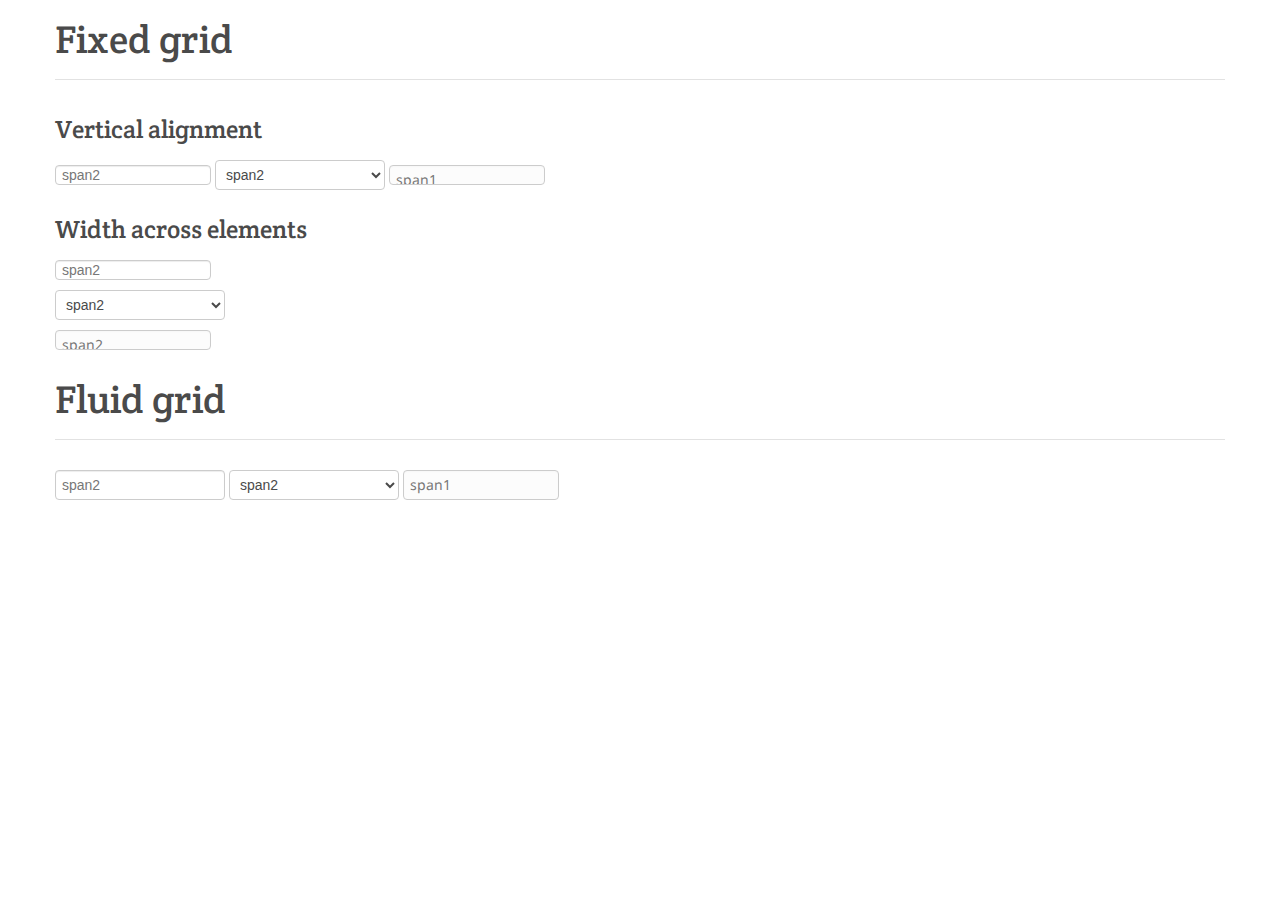
<file: less/tests/forms-responsive.html>
<!DOCTYPE html>
<html lang="en">
  <head>
    <meta charset="utf-8">
    <title>Bootstrap, from Twitter</title>
    <meta name="viewport" content="width=device-width, initial-scale=1.0">
    <meta name="description" content="">
    <meta name="author" content="">

    <!-- Le styles -->
    <link href="../../docs/assets/css/bootstrap.css" rel="stylesheet">
    <link href="../../docs/assets/css/bootstrap-responsive.css" rel="stylesheet">
    <style>
      body {
        padding-top: 30px;
        padding-bottom: 30px;
      }
    </style>

    <!-- Le HTML5 shim, for IE6-8 support of HTML5 elements -->
    <!--[if lt IE 9]>
      <script src="http://html5shim.googlecode.com/svn/trunk/html5.js"></script>
    <![endif]-->

    <!-- Le fav and touch icons -->
    <link rel="apple-touch-icon-precomposed" sizes="144x144" href="../../docs/assets/ico/apple-touch-icon-144-precomposed.png">
    <link rel="apple-touch-icon-precomposed" sizes="114x114" href="../../docs/assets/ico/apple-touch-icon-114-precomposed.png">
      <link rel="apple-touch-icon-precomposed" sizes="72x72" href="../../docs/assets/ico/apple-touch-icon-72-precomposed.png">
                    <link rel="apple-touch-icon-precomposed" href="../../docs/assets/ico/apple-touch-icon-57-precomposed.png">
                                   <link rel="shortcut icon" href="../../docs/assets/ico/favicon.png">
  </head>

  <body>

    <form class="container">

      <div class="page-header">
        <h1>Fixed grid</h1>
      </div>

      <h3>Vertical alignment</h3>
      <input type="text" class="span2" placeholder="span2">
      <select class="span2"><option>span2</option></select>
      <span class="uneditable-input span2">span1</span>

      <h3>Width across elements</h3>
      <div>
        <input type="text" class="span2" placeholder="span2">
      </div>
      <div>
        <select class="span2"><option>span2</option></select>
      </div>
      <div>
        <span class="uneditable-input span2">span2</span>
      </div>


      <div class="page-header">
        <h1>Fluid grid</h1>
      </div>

      <div class="row-fluid">
        <input type="text" class="span2" placeholder="span2">
        <select class="span2"><option>span2</option></select>
        <span class="uneditable-input span2">span1</span>
      </div>

    </form> <!-- /container -->

  </body>
</html>
</file>
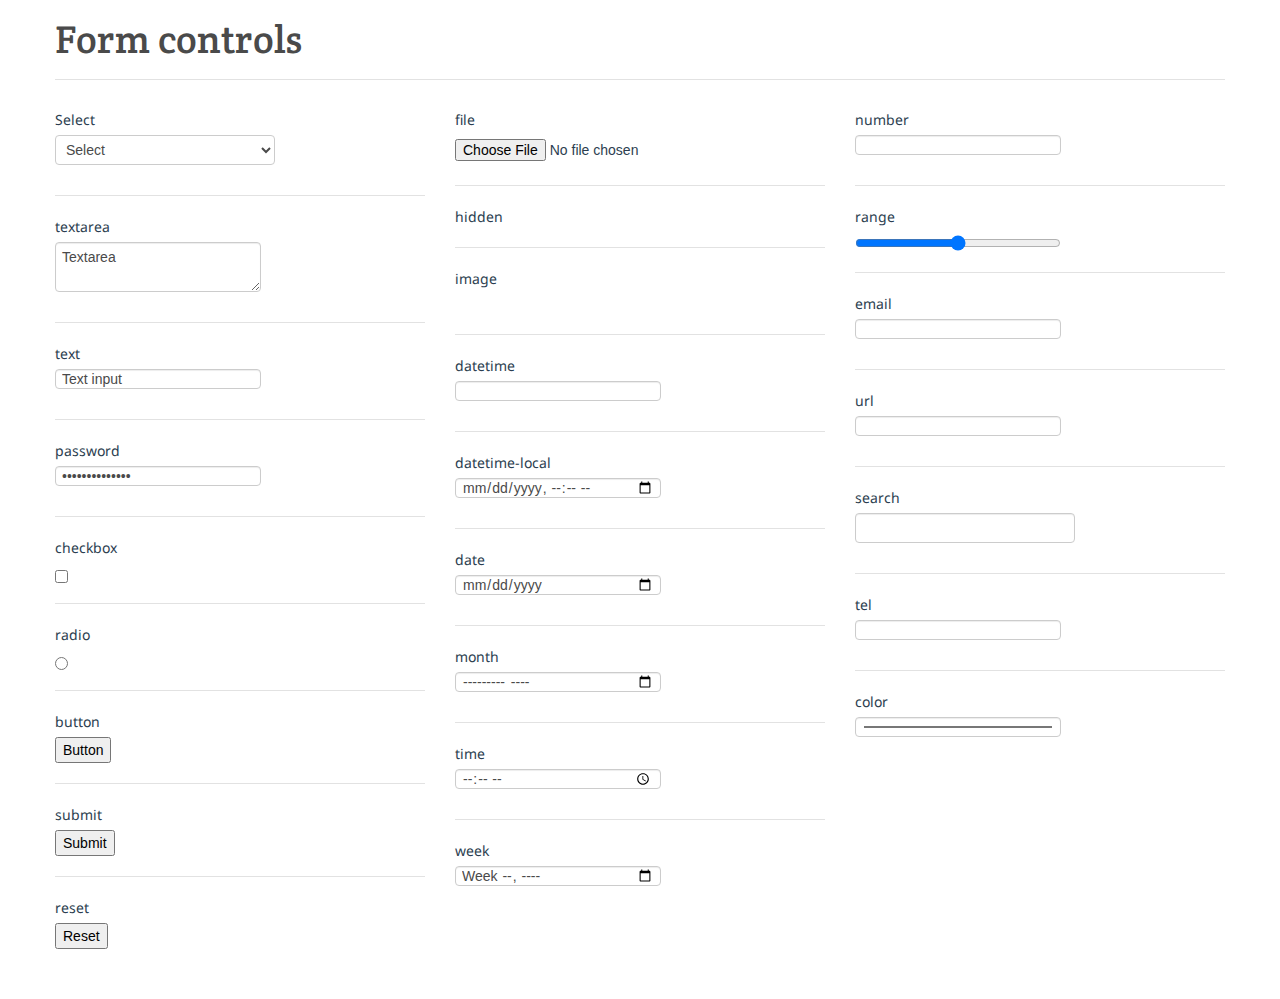
<file: less/tests/forms.html>
<!DOCTYPE html>
<html lang="en">
  <head>
    <meta charset="utf-8">
    <title>Bootstrap, from Twitter</title>
    <meta name="viewport" content="width=device-width, initial-scale=1.0">
    <meta name="description" content="">
    <meta name="author" content="">

    <!-- Le styles -->
    <link href="../../docs/assets/css/bootstrap.css" rel="stylesheet">
    <link href="../../docs/assets/css/bootstrap-responsive.css" rel="stylesheet">
    <style>
      body {
        padding-top: 30px;
        padding-bottom: 30px;
      }
    </style>

    <!-- Le HTML5 shim, for IE6-8 support of HTML5 elements -->
    <!--[if lt IE 9]>
      <script src="http://html5shim.googlecode.com/svn/trunk/html5.js"></script>
    <![endif]-->

    <!-- Le fav and touch icons -->
    <link rel="shortcut icon" href="../../docs/assets/ico/favicon.ico">
    <link rel="apple-touch-icon-precomposed" sizes="144x144" href="../../docs/assets/ico/apple-touch-icon-144-precomposed.png">
    <link rel="apple-touch-icon-precomposed" sizes="114x114" href="../../docs/assets/ico/apple-touch-icon-114-precomposed.png">
    <link rel="apple-touch-icon-precomposed" sizes="72x72" href="../../docs/assets/ico/apple-touch-icon-72-precomposed.png">
    <link rel="apple-touch-icon-precomposed" href="../../docs/assets/ico/apple-touch-icon-57-precomposed.png">
  </head>

  <body>

    <form class="container">

      <div class="page-header">
        <h1>Form controls</h1>
      </div>

      <div class="row">
        <div class="span4">

          <label>Select</label>
          <select>
            <option>Select</option>
            <option>Option 2</option>
            <option>Option 3</option>
          </select>

          <hr>

          <label>textarea</label>
          <textarea>Textarea</textarea>

          <hr>

          <label>text</label>
          <input type="text" value="Text input">

          <hr>

          <label>password</label>
          <input type="password" value="Password input">

          <hr>

          <label>checkbox</label>
          <input type="checkbox" value="">

          <hr>

          <label>radio</label>
          <input type="radio" value="">

          <hr>

          <label>button</label>
          <input type="button" value="Button">

          <hr>

          <label>submit</label>
          <input type="submit" value="Submit">

          <hr>

          <label>reset</label>
          <input type="reset" value="Reset">

        </div><!-- /span4 -->
        <div class="span4">

          <label>file</label>
          <input type="file" value="">

          <hr>

          <label>hidden</label>
          <input type="hidden" value="hidden">

          <hr>

          <label>image</label>
          <input type="image" value="">

          <hr>

          <label>datetime</label>
          <input type="datetime" value="">

          <hr>

          <label>datetime-local</label>
          <input type="datetime-local" value="">

          <hr>

          <label>date</label>
          <input type="date" value="">

          <hr>

          <label>month</label>
          <input type="month" value="">

          <hr>

          <label>time</label>
          <input type="time" value="">

          <hr>

          <label>week</label>
          <input type="week" value="">

        </div><!-- /span4 -->
        <div class="span4">

          <label>number</label>
          <input type="number" value="">

          <hr>

          <label>range</label>
          <input type="range" value="">

          <hr>

          <label>email</label>
          <input type="email" value="">

          <hr>

          <label>url</label>
          <input type="url" value="">

          <hr>

          <label>search</label>
          <input type="search" value="">

          <hr>

          <label>tel</label>
          <input type="tel" value="">

          <hr>

          <label>color</label>
          <input type="color" value="">

        </div><!-- /span4 -->
      </div><!-- /row -->

    </form> <!-- /container -->

  </body>
</html>
</file>
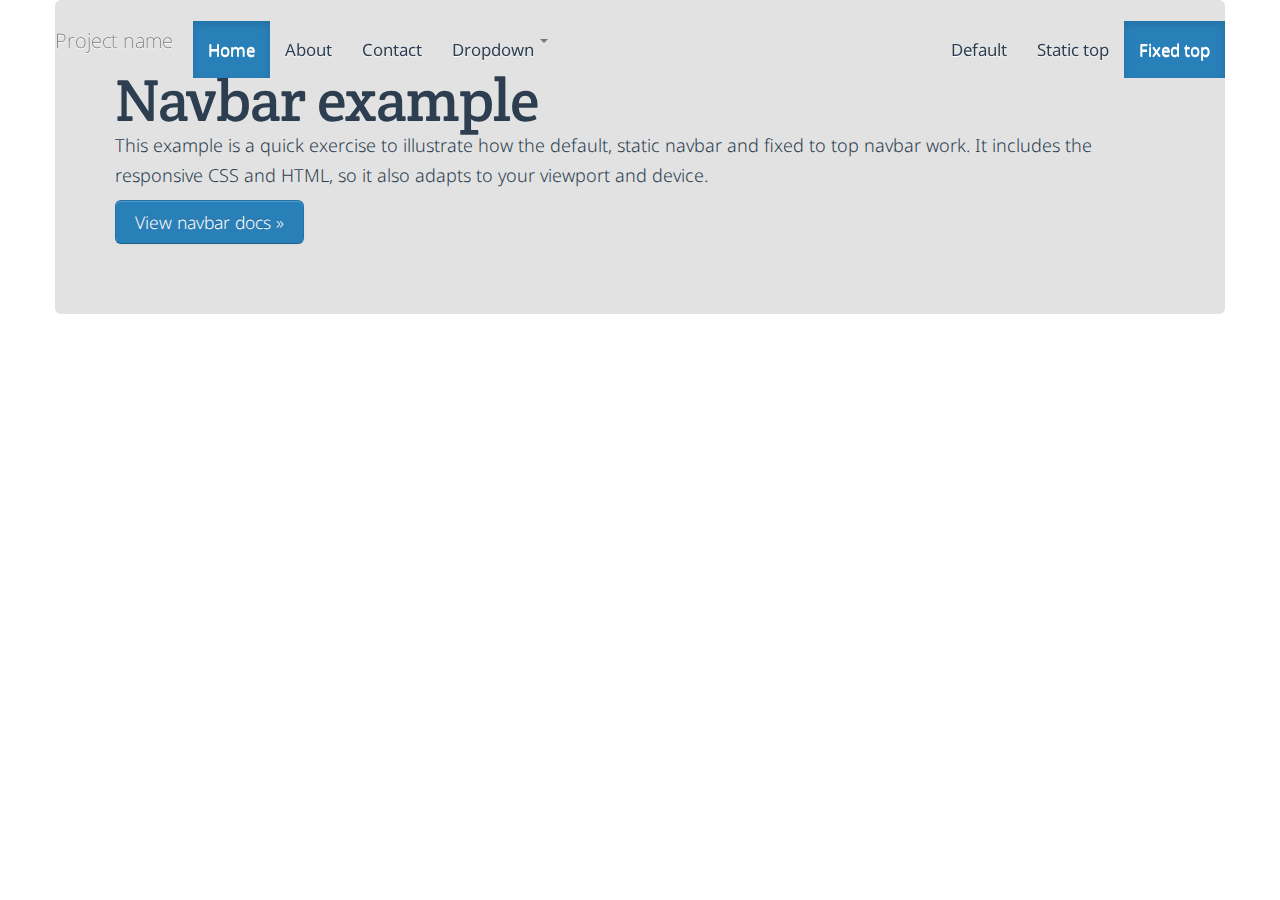
<file: less/tests/navbar-fixed-top.html>
<!DOCTYPE html>
<html lang="en">
  <head>
    <meta charset="utf-8">
    <title>Bootstrap, from Twitter</title>
    <meta name="viewport" content="width=device-width, initial-scale=1.0">
    <meta name="description" content="">
    <meta name="author" content="">

    <!-- Le styles -->
    <link href="../../docs/assets/css/bootstrap.css" rel="stylesheet">
    <style>
      body {
        padding-top: 60px;
        padding-bottom: 30px;
      }
    </style>
    <link href="../../docs/assets/css/bootstrap-responsive.css" rel="stylesheet">

    <!-- Le HTML5 shim, for IE6-8 support of HTML5 elements -->
    <!--[if lt IE 9]>
      <script src="http://html5shim.googlecode.com/svn/trunk/html5.js"></script>
    <![endif]-->

    <!-- Le fav and touch icons -->
    <link rel="apple-touch-icon-precomposed" sizes="144x144" href="../../docs/assets/ico/apple-touch-icon-144-precomposed.png">
    <link rel="apple-touch-icon-precomposed" sizes="114x114" href="../../docs/assets/ico/apple-touch-icon-114-precomposed.png">
      <link rel="apple-touch-icon-precomposed" sizes="72x72" href="../../docs/assets/ico/apple-touch-icon-72-precomposed.png">
                    <link rel="apple-touch-icon-precomposed" href="../../docs/assets/ico/apple-touch-icon-57-precomposed.png">
                                   <link rel="shortcut icon" href="../../docs/assets/ico/favicon.png">
  </head>

  <body>

    <!-- Fixed navbar -->
    <div class="navbar navbar-fixed-top">
      <div class="navbar-inner">
        <div class="container">
          <a class="btn btn-navbar" data-toggle="collapse" data-target=".nav-collapse">
            <span class="icon-bar"></span>
            <span class="icon-bar"></span>
            <span class="icon-bar"></span>
          </a>
          <a class="brand" href="#">Project name</a>
          <div class="nav-collapse collapse">
            <ul class="nav">
              <li class="active"><a href="#">Home</a></li>
              <li><a href="#about">About</a></li>
              <li><a href="#contact">Contact</a></li>
              <li class="dropdown">
                <a href="#" class="dropdown-toggle" data-toggle="dropdown">Dropdown <b class="caret"></b></a>
                <ul class="dropdown-menu">
                  <li><a href="#">Action</a></li>
                  <li><a href="#">Another action</a></li>
                  <li><a href="#">Something else here</a></li>
                  <li class="divider"></li>
                  <li class="nav-header">Nav header</li>
                  <li><a href="#">Separated link</a></li>
                  <li><a href="#">One more separated link</a></li>
                </ul>
              </li>
            </ul>
            <ul class="nav pull-right">
              <li><a href="./navbar.html">Default</a></li>
              <li><a href="./navbar-static-top.html">Static top</a></li>
              <li class="active"><a href="./navbar-fixed-top.html">Fixed top</a></li>
            </ul>
          </div><!--/.nav-collapse -->
        </div>
      </div>
    </div>

    <div class="container">

      <!-- Main hero unit for a primary marketing message or call to action -->
      <div class="hero-unit">
        <h1>Navbar example</h1>
        <p>This example is a quick exercise to illustrate how the default, static navbar and fixed to top navbar work. It includes the responsive CSS and HTML, so it also adapts to your viewport and device.</p>
        <p>
          <a class="btn btn-large btn-primary" href="../components.html#navbar">View navbar docs &raquo;</a>
        </p>
      </div>

    </div> <!-- /container -->

    <!-- Le javascript
    ================================================== -->
    <!-- Placed at the end of the document so the pages load faster -->
    <script src="../../docs/assets/js/jquery.js"></script>
    <script src="../../docs/assets/js/bootstrap-transition.js"></script>
    <script src="../../docs/assets/js/bootstrap-alert.js"></script>
    <script src="../../docs/assets/js/bootstrap-modal.js"></script>
    <script src="../../docs/assets/js/bootstrap-dropdown.js"></script>
    <script src="../../docs/assets/js/bootstrap-scrollspy.js"></script>
    <script src="../../docs/assets/js/bootstrap-tab.js"></script>
    <script src="../../docs/assets/js/bootstrap-tooltip.js"></script>
    <script src="../../docs/assets/js/bootstrap-popover.js"></script>
    <script src="../../docs/assets/js/bootstrap-button.js"></script>
    <script src="../../docs/assets/js/bootstrap-collapse.js"></script>
    <script src="../../docs/assets/js/bootstrap-carousel.js"></script>
    <script src="../../docs/assets/js/bootstrap-typeahead.js"></script>

  </body>
</html>
</file>
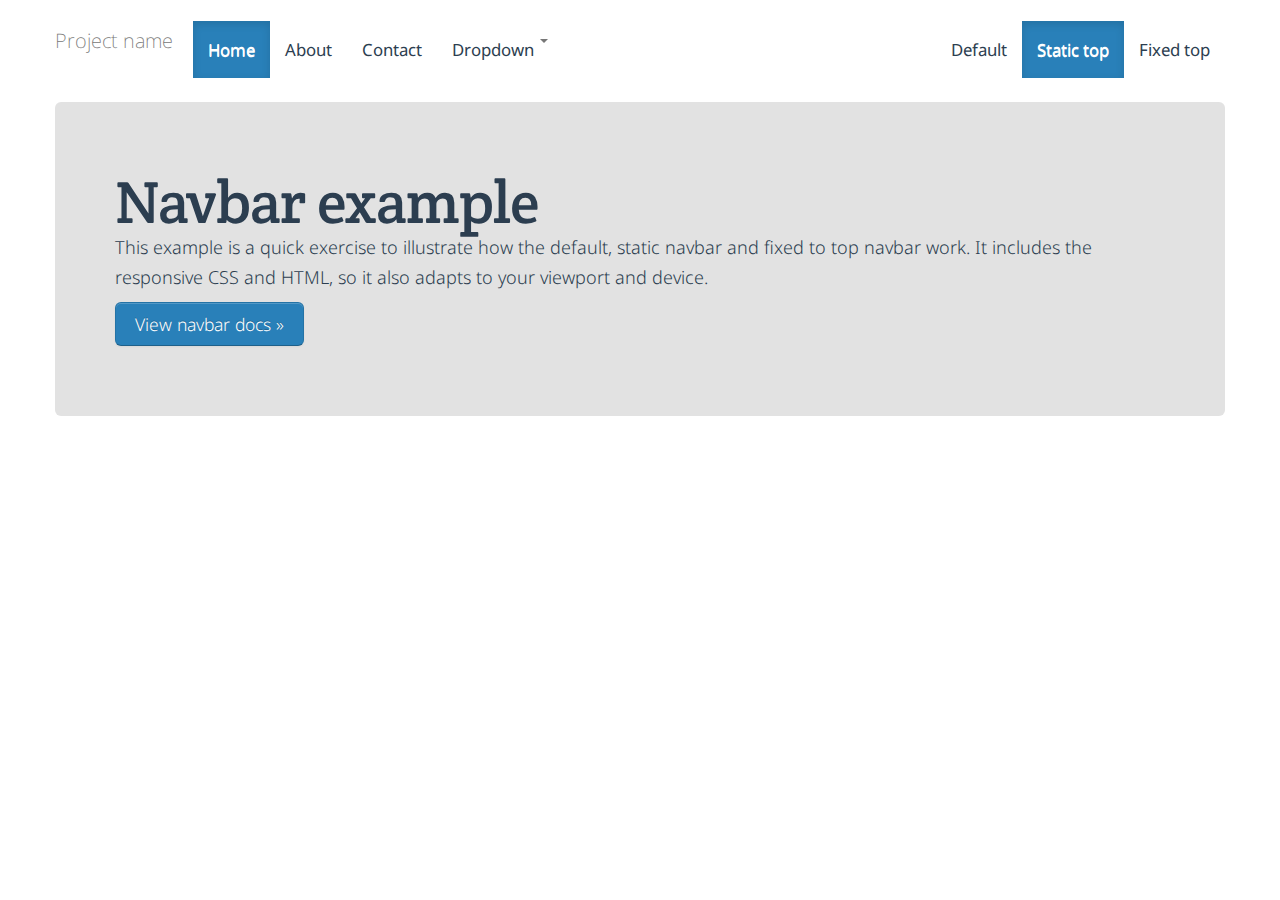
<file: less/tests/navbar-static-top.html>
<!DOCTYPE html>
<html lang="en">
  <head>
    <meta charset="utf-8">
    <title>Bootstrap, from Twitter</title>
    <meta name="viewport" content="width=device-width, initial-scale=1.0">
    <meta name="description" content="">
    <meta name="author" content="">

    <!-- Le styles -->
    <link href="../../docs/assets/css/bootstrap.css" rel="stylesheet">
    <style>
      body {
        padding-bottom: 30px;
      }
      .hero-unit {
        margin-top: 20px;
      }
    </style>
    <link href="../../docs/assets/css/bootstrap-responsive.css" rel="stylesheet">

    <!-- Le HTML5 shim, for IE6-8 support of HTML5 elements -->
    <!--[if lt IE 9]>
      <script src="http://html5shim.googlecode.com/svn/trunk/html5.js"></script>
    <![endif]-->

    <!-- Le fav and touch icons -->
    <link rel="apple-touch-icon-precomposed" sizes="144x144" href="../../docs/assets/ico/apple-touch-icon-144-precomposed.png">
    <link rel="apple-touch-icon-precomposed" sizes="114x114" href="../../docs/assets/ico/apple-touch-icon-114-precomposed.png">
      <link rel="apple-touch-icon-precomposed" sizes="72x72" href="../../docs/assets/ico/apple-touch-icon-72-precomposed.png">
                    <link rel="apple-touch-icon-precomposed" href="../../docs/assets/ico/apple-touch-icon-57-precomposed.png">
                                   <link rel="shortcut icon" href="../../docs/assets/ico/favicon.png">
  </head>

  <body>

    <!-- Static navbar -->
    <div class="navbar navbar-static-top">
      <div class="navbar-inner">
        <div class="container">
          <a class="btn btn-navbar" data-toggle="collapse" data-target=".nav-collapse">
            <span class="icon-bar"></span>
            <span class="icon-bar"></span>
            <span class="icon-bar"></span>
          </a>
          <a class="brand" href="#">Project name</a>
          <div class="nav-collapse collapse">
            <ul class="nav">
              <li class="active"><a href="#">Home</a></li>
              <li><a href="#about">About</a></li>
              <li><a href="#contact">Contact</a></li>
              <li class="dropdown">
                <a href="#" class="dropdown-toggle" data-toggle="dropdown">Dropdown <b class="caret"></b></a>
                <ul class="dropdown-menu">
                  <li><a href="#">Action</a></li>
                  <li><a href="#">Another action</a></li>
                  <li><a href="#">Something else here</a></li>
                  <li class="divider"></li>
                  <li class="nav-header">Nav header</li>
                  <li><a href="#">Separated link</a></li>
                  <li><a href="#">One more separated link</a></li>
                </ul>
              </li>
            </ul>
          <ul class="nav pull-right">
            <li><a href="./navbar.html">Default</a></li>
            <li class="active"><a href="./navbar-static-top.html">Static top</a></li>
            <li><a href="./navbar-fixed-top.html">Fixed top</a></li>
          </ul>
          </div><!--/.nav-collapse -->
        </div>
      </div>
    </div>


    <div class="container">

      <!-- Main hero unit for a primary marketing message or call to action -->
      <div class="hero-unit">
        <h1>Navbar example</h1>
        <p>This example is a quick exercise to illustrate how the default, static navbar and fixed to top navbar work. It includes the responsive CSS and HTML, so it also adapts to your viewport and device.</p>
        <p>
          <a class="btn btn-large btn-primary" href="../components.html#navbar">View navbar docs &raquo;</a>
        </p>
      </div>

    </div> <!-- /container -->

    <!-- Le javascript
    ================================================== -->
    <!-- Placed at the end of the document so the pages load faster -->
    <script src="../../docs/assets/js/jquery.js"></script>
    <script src="../../docs/assets/js/bootstrap-transition.js"></script>
    <script src="../../docs/assets/js/bootstrap-alert.js"></script>
    <script src="../../docs/assets/js/bootstrap-modal.js"></script>
    <script src="../../docs/assets/js/bootstrap-dropdown.js"></script>
    <script src="../../docs/assets/js/bootstrap-scrollspy.js"></script>
    <script src="../../docs/assets/js/bootstrap-tab.js"></script>
    <script src="../../docs/assets/js/bootstrap-tooltip.js"></script>
    <script src="../../docs/assets/js/bootstrap-popover.js"></script>
    <script src="../../docs/assets/js/bootstrap-button.js"></script>
    <script src="../../docs/assets/js/bootstrap-collapse.js"></script>
    <script src="../../docs/assets/js/bootstrap-carousel.js"></script>
    <script src="../../docs/assets/js/bootstrap-typeahead.js"></script>

  </body>
</html>
</file>
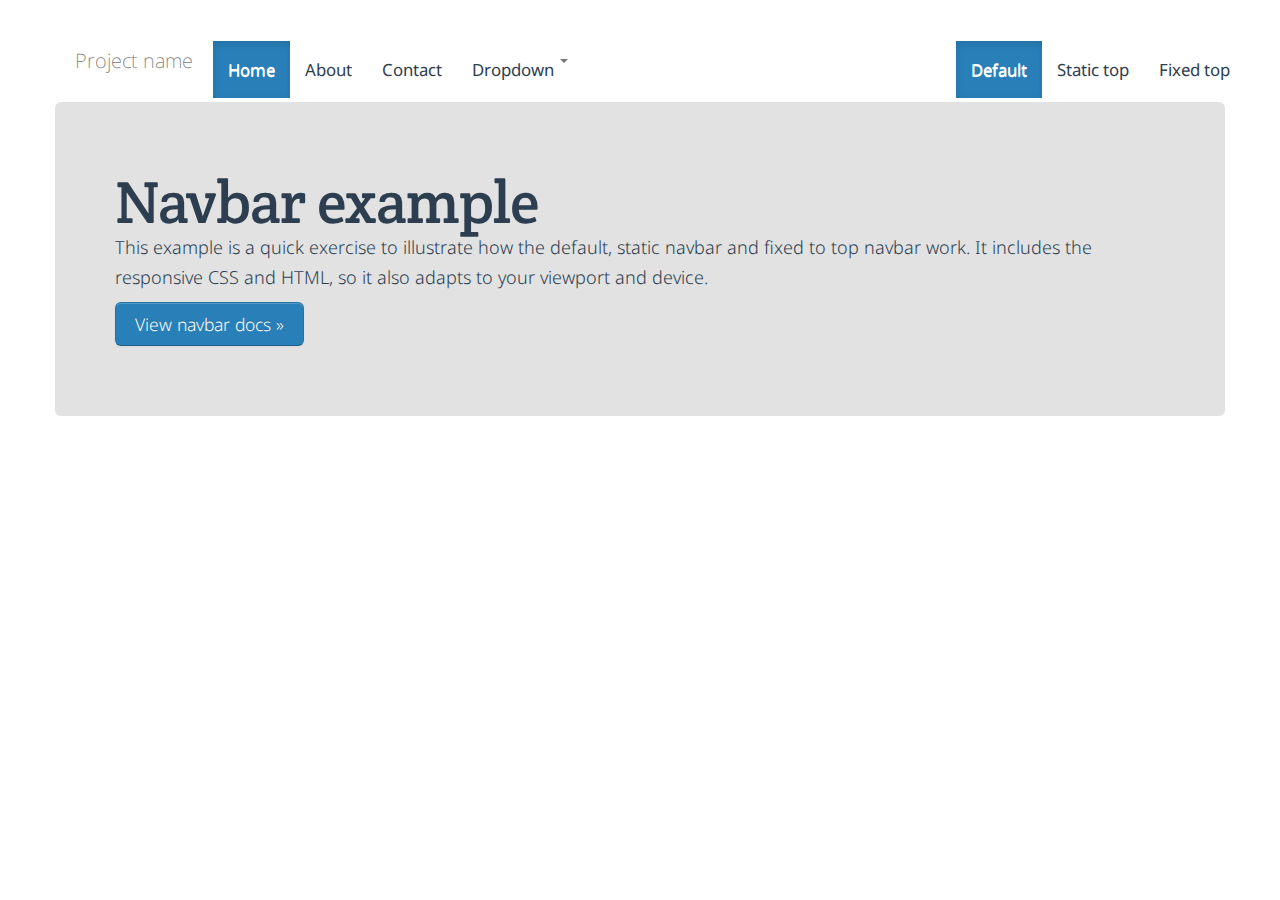
<file: less/tests/navbar.html>
<!DOCTYPE html>
<html lang="en">
  <head>
    <meta charset="utf-8">
    <title>Bootstrap, from Twitter</title>
    <meta name="viewport" content="width=device-width, initial-scale=1.0">
    <meta name="description" content="">
    <meta name="author" content="">

    <!-- Le styles -->
    <link href="../../docs/assets/css/bootstrap.css" rel="stylesheet">
    <style>
      body {
        padding-top: 0;
        padding-bottom: 30px;
      }
      .navbar {
        margin-top: 20px;
      }
    </style>
    <link href="../../docs/assets/css/bootstrap-responsive.css" rel="stylesheet">

    <!-- Le HTML5 shim, for IE6-8 support of HTML5 elements -->
    <!--[if lt IE 9]>
      <script src="http://html5shim.googlecode.com/svn/trunk/html5.js"></script>
    <![endif]-->

    <!-- Le fav and touch icons -->
    <link rel="apple-touch-icon-precomposed" sizes="144x144" href="../../docs/assets/ico/apple-touch-icon-144-precomposed.png">
    <link rel="apple-touch-icon-precomposed" sizes="114x114" href="../../docs/assets/ico/apple-touch-icon-114-precomposed.png">
      <link rel="apple-touch-icon-precomposed" sizes="72x72" href="../../docs/assets/ico/apple-touch-icon-72-precomposed.png">
                    <link rel="apple-touch-icon-precomposed" href="../../docs/assets/ico/apple-touch-icon-57-precomposed.png">
                                   <link rel="shortcut icon" href="../../docs/assets/ico/favicon.png">
  </head>

  <body>

    <div class="container">

      <!-- Static navbar -->
      <div class="navbar">
        <div class="navbar-inner">
          <div class="container">
            <a class="btn btn-navbar" data-toggle="collapse" data-target=".nav-collapse">
              <span class="icon-bar"></span>
              <span class="icon-bar"></span>
              <span class="icon-bar"></span>
            </a>
            <a class="brand" href="#">Project name</a>
            <div class="nav-collapse collapse">
              <ul class="nav">
                <li class="active"><a href="#">Home</a></li>
                <li><a href="#about">About</a></li>
                <li><a href="#contact">Contact</a></li>
                <li class="dropdown">
                  <a href="#" class="dropdown-toggle" data-toggle="dropdown">Dropdown <b class="caret"></b></a>
                  <ul class="dropdown-menu">
                    <li><a href="#">Action</a></li>
                    <li><a href="#">Another action</a></li>
                    <li><a href="#">Something else here</a></li>
                    <li class="divider"></li>
                    <li class="nav-header">Nav header</li>
                    <li><a href="#">Separated link</a></li>
                    <li><a href="#">One more separated link</a></li>
                  </ul>
                </li>
              </ul>
              <ul class="nav pull-right">
                <li class="active"><a href="./navbar.html">Default</a></li>
                <li><a href="./navbar-static-top.html">Static top</a></li>
                <li><a href="./navbar-fixed-top.html">Fixed top</a></li>
              </ul>
            </div><!--/.nav-collapse -->
          </div>
        </div>
      </div>

      <!-- Main hero unit for a primary marketing message or call to action -->
      <div class="hero-unit">
        <h1>Navbar example</h1>
        <p>This example is a quick exercise to illustrate how the default, static navbar and fixed to top navbar work. It includes the responsive CSS and HTML, so it also adapts to your viewport and device.</p>
        <p>
          <a class="btn btn-large btn-primary" href="../components.html#navbar">View navbar docs &raquo;</a>
        </p>
      </div>

    </div> <!-- /container -->

    <!-- Le javascript
    ================================================== -->
    <!-- Placed at the end of the document so the pages load faster -->
    <script src="../../docs/assets/js/jquery.js"></script>
    <script src="../../docs/assets/js/bootstrap-transition.js"></script>
    <script src="../../docs/assets/js/bootstrap-alert.js"></script>
    <script src="../../docs/assets/js/bootstrap-modal.js"></script>
    <script src="../../docs/assets/js/bootstrap-dropdown.js"></script>
    <script src="../../docs/assets/js/bootstrap-scrollspy.js"></script>
    <script src="../../docs/assets/js/bootstrap-tab.js"></script>
    <script src="../../docs/assets/js/bootstrap-tooltip.js"></script>
    <script src="../../docs/assets/js/bootstrap-popover.js"></script>
    <script src="../../docs/assets/js/bootstrap-button.js"></script>
    <script src="../../docs/assets/js/bootstrap-collapse.js"></script>
    <script src="../../docs/assets/js/bootstrap-carousel.js"></script>
    <script src="../../docs/assets/js/bootstrap-typeahead.js"></script>

  </body>
</html>
</file>
<file: docs/assets/js/google-code-prettify/prettify.css>
.com { color: #93a1a1; }
.lit { color: #195f91; }
.pun, .opn, .clo { color: #93a1a1; }
.fun { color: #dc322f; }
.str, .atv { color: #D14; }
.kwd, .prettyprint .tag { color: #1e347b; }
.typ, .atn, .dec, .var { color: teal; }
.pln { color: #48484c; }

.prettyprint {
  padding: 8px;
  background-color: #f7f7f9;
  border: 1px solid #e1e1e8;
}
.prettyprint.linenums {
  -webkit-box-shadow: inset 40px 0 0 #fbfbfc, inset 41px 0 0 #ececf0;
     -moz-box-shadow: inset 40px 0 0 #fbfbfc, inset 41px 0 0 #ececf0;
          box-shadow: inset 40px 0 0 #fbfbfc, inset 41px 0 0 #ececf0;
}

/* Specify class=linenums on a pre to get line numbering */
ol.linenums {
  margin: 0 0 0 33px; /* IE indents via margin-left */
}
ol.linenums li {
  padding-left: 12px;
  color: #bebec5;
  line-height: 20px;
  text-shadow: 0 1px 0 #fff;
}
</file>
<file: docs/assets/css/docs.css>
/* Add additional stylesheets below
-------------------------------------------------- */
/*
  Bootstrap's documentation styles
  Special styles for presenting Bootstrap's documentation and examples
*/



/* Body and structure
-------------------------------------------------- */

body {
  position: relative;
  padding-top: 40px;
}

/* Code in headings */
h3 code {
  font-size: 14px;
  font-weight: normal;
}



/* Tweak navbar brand link to be super sleek
-------------------------------------------------- */

body > .navbar {
  font-size: 13px;
}

/* Change the docs' brand */
body > .navbar .brand {
  padding-right: 0;
  padding-left: 0;
  margin-left: 20px;
  float: right;
  font-weight: bold;
  color: #000;
  text-shadow: 0 1px 0 rgba(255,255,255,.1), 0 0 30px rgba(255,255,255,.125);
  -webkit-transition: all .2s linear;
     -moz-transition: all .2s linear;
          transition: all .2s linear;
}
body > .navbar .brand:hover {
  text-decoration: none;
  text-shadow: 0 1px 0 rgba(255,255,255,.1), 0 0 30px rgba(255,255,255,.4);
}


/* Sections
-------------------------------------------------- */

/* padding for in-page bookmarks and fixed navbar */
section {
  padding-top: 30px;
}
section > .page-header,
section > .lead {
  color: #5a5a5a;
}
section > ul li {
  margin-bottom: 5px;
}

/* Separators (hr) */
.bs-docs-separator {
  margin: 40px 0 39px;
}

/* Faded out hr */
hr.soften {
  height: 1px;
  margin: 70px 0;
  background-image: -webkit-linear-gradient(left, rgba(0,0,0,0), rgba(0,0,0,.1), rgba(0,0,0,0));
  background-image:    -moz-linear-gradient(left, rgba(0,0,0,0), rgba(0,0,0,.1), rgba(0,0,0,0));
  background-image:     -ms-linear-gradient(left, rgba(0,0,0,0), rgba(0,0,0,.1), rgba(0,0,0,0));
  background-image:      -o-linear-gradient(left, rgba(0,0,0,0), rgba(0,0,0,.1), rgba(0,0,0,0));
  border: 0;
}



/* Jumbotrons
-------------------------------------------------- */

/* Base class
------------------------- */
.jumbotron {
  position: relative;
  padding: 40px 0;
  color: #fff;
  text-align: center;
  text-shadow: 0 1px 3px rgba(0,0,0,.4), 0 0 30px rgba(0,0,0,.075);
  background: #020031; /* Old browsers */
  background: -moz-linear-gradient(45deg,  #020031 0%, #6d3353 100%); /* FF3.6+ */
  background: -webkit-gradient(linear, left bottom, right top, color-stop(0%,#020031), color-stop(100%,#6d3353)); /* Chrome,Safari4+ */
  background: -webkit-linear-gradient(45deg,  #020031 0%,#6d3353 100%); /* Chrome10+,Safari5.1+ */
  background: -o-linear-gradient(45deg,  #020031 0%,#6d3353 100%); /* Opera 11.10+ */
  background: -ms-linear-gradient(45deg,  #020031 0%,#6d3353 100%); /* IE10+ */
  background: linear-gradient(45deg,  #020031 0%,#6d3353 100%); /* W3C */
  filter: progid:DXImageTransform.Microsoft.gradient( startColorstr='#020031', endColorstr='#6d3353',GradientType=1 ); /* IE6-9 fallback on horizontal gradient */
  -webkit-box-shadow: inset 0 3px 7px rgba(0,0,0,.2), inset 0 -3px 7px rgba(0,0,0,.2);
     -moz-box-shadow: inset 0 3px 7px rgba(0,0,0,.2), inset 0 -3px 7px rgba(0,0,0,.2);
          box-shadow: inset 0 3px 7px rgba(0,0,0,.2), inset 0 -3px 7px rgba(0,0,0,.2);
}
.jumbotron h1 {
  font-size: 80px;
  font-weight: bold;
  letter-spacing: -1px;
  line-height: 1;
}
.jumbotron p {
  font-size: 24px;
  font-weight: 300;
  line-height: 1.25;
  margin-bottom: 30px;
}

/* Link styles (used on .masthead-links as well) */
.jumbotron a {
  color: #fff;
  color: rgba(255,255,255,.5);
  -webkit-transition: all .2s ease-in-out;
     -moz-transition: all .2s ease-in-out;
          transition: all .2s ease-in-out;
}
.jumbotron a:hover {
  color: #fff;
  text-shadow: 0 0 10px rgba(255,255,255,.25);
}

/* Download button */
.masthead .btn {
  padding: 19px 24px;
  font-size: 24px;
  font-weight: 200;
  color: #fff; /* redeclare to override the `.jumbotron a` */
  border: 0;
  -webkit-border-radius: 6px;
     -moz-border-radius: 6px;
          border-radius: 6px;
  -webkit-box-shadow: inset 0 1px 0 rgba(255,255,255,.1), 0 1px 5px rgba(0,0,0,.25);
     -moz-box-shadow: inset 0 1px 0 rgba(255,255,255,.1), 0 1px 5px rgba(0,0,0,.25);
          box-shadow: inset 0 1px 0 rgba(255,255,255,.1), 0 1px 5px rgba(0,0,0,.25);
  -webkit-transition: none;
     -moz-transition: none;
          transition: none;
}
.masthead .btn:hover {
  -webkit-box-shadow: inset 0 1px 0 rgba(255,255,255,.1), 0 1px 5px rgba(0,0,0,.25);
     -moz-box-shadow: inset 0 1px 0 rgba(255,255,255,.1), 0 1px 5px rgba(0,0,0,.25);
          box-shadow: inset 0 1px 0 rgba(255,255,255,.1), 0 1px 5px rgba(0,0,0,.25);
}
.masthead .btn:active {
  -webkit-box-shadow: inset 0 2px 4px rgba(0,0,0,.1), 0 1px 0 rgba(255,255,255,.1);
     -moz-box-shadow: inset 0 2px 4px rgba(0,0,0,.1), 0 1px 0 rgba(255,255,255,.1);
          box-shadow: inset 0 2px 4px rgba(0,0,0,.1), 0 1px 0 rgba(255,255,255,.1);
}


/* Pattern overlay
------------------------- */
.jumbotron .container {
  position: relative;
  z-index: 2;
}
.jumbotron:after {
  content: '';
  display: block;
  position: absolute;
  top: 0;
  right: 0;
  bottom: 0;
  left: 0;
  background: url(../img/bs-docs-masthead-pattern.png) repeat center center;
  opacity: .4;
}
@media
only screen and (-webkit-min-device-pixel-ratio: 2),
only screen and (   min--moz-device-pixel-ratio: 2),
only screen and (     -o-min-device-pixel-ratio: 2/1) {

  .jumbotron:after {
    background-size: 150px 150px;
  }

}

/* Masthead (docs home)
------------------------- */
.masthead {
  padding: 70px 0 80px;
  margin-bottom: 0;
  color: #fff;
}
.masthead h1 {
  font-size: 120px;
  line-height: 1;
  letter-spacing: -2px;
}
.masthead p {
  font-size: 40px;
  font-weight: 200;
  line-height: 1.25;
}

/* Textual links in masthead */
.masthead-links {
  margin: 0;
  list-style: none;
}
.masthead-links li {
  display: inline;
  padding: 0 10px;
  color: rgba(255,255,255,.25);
}

/* Social proof buttons from GitHub & Twitter */
.bs-docs-social {
  padding: 15px 0;
  text-align: center;
  background-color: #f5f5f5;
  border-top: 1px solid #fff;
  border-bottom: 1px solid #ddd;
}

/* Quick links on Home */
.bs-docs-social-buttons {
  margin-left: 0;
  margin-bottom: 0;
  padding-left: 0;
  list-style: none;
}
.bs-docs-social-buttons li {
  display: inline-block;
  padding: 5px 8px;
  line-height: 1;
  *display: inline;
  *zoom: 1;
}

/* Subhead (other pages)
------------------------- */
.subhead {
  text-align: left;
  border-bottom: 1px solid #ddd;
}
.subhead h1 {
  font-size: 60px;
}
.subhead p {
  margin-bottom: 20px;
}
.subhead .navbar {
  display: none;
}



/* Marketing section of Overview
-------------------------------------------------- */

.marketing {
  text-align: center;
  color: #5a5a5a;
}
.marketing h1 {
  margin: 60px 0 10px;
  font-size: 60px;
  font-weight: 200;
  line-height: 1;
  letter-spacing: -1px;
}
.marketing h2 {
  font-weight: 200;
  margin-bottom: 5px;
}
.marketing p {
  font-size: 16px;
  line-height: 1.5;
}
.marketing .marketing-byline {
  margin-bottom: 40px;
  font-size: 20px;
  font-weight: 300;
  line-height: 1.25;
  color: #999;
}
.marketing-img {
  display: block;
  margin: 0 auto 30px;
  max-height: 145px;
}



/* Footer
-------------------------------------------------- */

.footer {
  text-align: center;
  padding: 30px 0;
  margin-top: 70px;
  border-top: 1px solid #e5e5e5;
  background-color: #f5f5f5;
}
.footer p {
  margin-bottom: 0;
  color: #777;
}
.footer-links {
  margin: 10px 0;
}
.footer-links li {
  display: inline;
  padding: 0 2px;
}
.footer-links li:first-child {
  padding-left: 0;
}



/* Special grid styles
-------------------------------------------------- */

.show-grid {
  margin-top: 10px;
  margin-bottom: 20px;
}
.show-grid [class*="span"] {
  background-color: #eee;
  text-align: center;
  -webkit-border-radius: 3px;
     -moz-border-radius: 3px;
          border-radius: 3px;
  min-height: 40px;
  line-height: 40px;
}
.show-grid [class*="span"]:hover {
  background-color: #ddd;
}
.show-grid .show-grid {
  margin-top: 0;
  margin-bottom: 0;
}
.show-grid .show-grid [class*="span"] {
  margin-top: 5px;
}
.show-grid [class*="span"] [class*="span"] {
  background-color: #ccc;
}
.show-grid [class*="span"] [class*="span"] [class*="span"] {
  background-color: #999;
}



/* Mini layout previews
-------------------------------------------------- */
.mini-layout {
  border: 1px solid #ddd;
  -webkit-border-radius: 6px;
     -moz-border-radius: 6px;
          border-radius: 6px;
  -webkit-box-shadow: 0 1px 2px rgba(0,0,0,.075);
     -moz-box-shadow: 0 1px 2px rgba(0,0,0,.075);
          box-shadow: 0 1px 2px rgba(0,0,0,.075);
}
.mini-layout,
.mini-layout .mini-layout-body,
.mini-layout.fluid .mini-layout-sidebar {
  height: 300px;
}
.mini-layout {
  margin-bottom: 20px;
  padding: 9px;
}
.mini-layout div {
  -webkit-border-radius: 3px;
     -moz-border-radius: 3px;
          border-radius: 3px;
}
.mini-layout .mini-layout-body {
  background-color: #dceaf4;
  margin: 0 auto;
  width: 70%;
}
.mini-layout.fluid .mini-layout-sidebar,
.mini-layout.fluid .mini-layout-header,
.mini-layout.fluid .mini-layout-body {
  float: left;
}
.mini-layout.fluid .mini-layout-sidebar {
  background-color: #bbd8e9;
  width: 20%;
}
.mini-layout.fluid .mini-layout-body {
  width: 77.5%;
  margin-left: 2.5%;
}



/* Download page
-------------------------------------------------- */

.download .page-header {
  margin-top: 36px;
}
.page-header .toggle-all {
  margin-top: 5px;
}

/* Space out h3s when following a section */
.download h3 {
  margin-bottom: 5px;
}
.download-builder input + h3,
.download-builder .checkbox + h3 {
  margin-top: 9px;
}

/* Fields for variables */
.download-builder input[type=text] {
  margin-bottom: 9px;
  font-family: Menlo, Monaco, "Courier New", monospace;
  font-size: 12px;
  color: #d14;
}
.download-builder input[type=text]:focus {
  background-color: #fff;
}

/* Custom, larger checkbox labels */
.download .checkbox {
  padding: 6px 10px 6px 25px;
  font-size: 13px;
  line-height: 18px;
  color: #555;
  background-color: #f9f9f9;
  -webkit-border-radius: 3px;
     -moz-border-radius: 3px;
          border-radius: 3px;
  cursor: pointer;
}
.download .checkbox:hover {
  color: #333;
  background-color: #f5f5f5;
}
.download .checkbox small {
  font-size: 12px;
  color: #777;
}

/* Variables section */
#variables label {
  margin-bottom: 0;
}

/* Giant download button */
.download-btn {
  margin: 36px 0 108px;
}
#download p,
#download h4 {
  max-width: 50%;
  margin: 0 auto;
  color: #999;
  text-align: center;
}
#download h4 {
  margin-bottom: 0;
}
#download p {
  margin-bottom: 18px;
}
.download-btn .btn {
  display: block;
  width: auto;
  padding: 19px 24px;
  margin-bottom: 27px;
  font-size: 30px;
  line-height: 1;
  text-align: center;
  -webkit-border-radius: 6px;
     -moz-border-radius: 6px;
          border-radius: 6px;
}



/* Misc
-------------------------------------------------- */

/* Make tables spaced out a bit more */
h2 + table,
h3 + table,
h4 + table,
h2 + .row {
  margin-top: 5px;
}

/* Example sites showcase */
.example-sites {
  xmargin-left: 20px;
}
.example-sites img {
  max-width: 100%;
  margin: 0 auto;
}

.scrollspy-example {
  height: 200px;
  overflow: auto;
  position: relative;
}


/* Fake the :focus state to demo it */
.focused {
  border-color: rgba(82,168,236,.8);
  -webkit-box-shadow: inset 0 1px 3px rgba(0,0,0,.1), 0 0 8px rgba(82,168,236,.6);
     -moz-box-shadow: inset 0 1px 3px rgba(0,0,0,.1), 0 0 8px rgba(82,168,236,.6);
          box-shadow: inset 0 1px 3px rgba(0,0,0,.1), 0 0 8px rgba(82,168,236,.6);
  outline: 0;
}

/* For input sizes, make them display block */
.docs-input-sizes select,
.docs-input-sizes input[type=text] {
  display: block;
  margin-bottom: 9px;
}

/* Icons
------------------------- */
.the-icons {
  margin-left: 0;
  list-style: none;
}
.the-icons li {
  float: left;
  width: 25%;
  line-height: 25px;
}
.the-icons i:hover {
  background-color: rgba(255,0,0,.25);
}

/* Example page
------------------------- */
.bootstrap-examples h4 {
  margin: 10px 0 5px;
}
.bootstrap-examples p {
  font-size: 13px;
  line-height: 18px;
}
.bootstrap-examples .thumbnail {
  margin-bottom: 9px;
  background-color: #fff;
}



/* Bootstrap code examples
-------------------------------------------------- */

/* Base class */
.bs-docs-example {
  position: relative;
  margin: 15px 0;
  padding: 39px 19px 14px;
  *padding-top: 19px;
  background-color: #fff;
  border: 1px solid #ddd;
  -webkit-border-radius: 4px;
     -moz-border-radius: 4px;
          border-radius: 4px;
}

/* Echo out a label for the example */
.bs-docs-example:after {
  content: "Example";
  position: absolute;
  top: -1px;
  left: -1px;
  padding: 3px 7px;
  font-size: 12px;
  font-weight: bold;
  background-color: #f5f5f5;
  border: 1px solid #ddd;
  color: #9da0a4;
  -webkit-border-radius: 4px 0 4px 0;
     -moz-border-radius: 4px 0 4px 0;
          border-radius: 4px 0 4px 0;
}

/* Remove spacing between an example and it's code */
.bs-docs-example + .prettyprint {
  margin-top: -20px;
  padding-top: 15px;
}

/* Tweak examples
------------------------- */
.bs-docs-example > p:last-child {
  margin-bottom: 0;
}
.bs-docs-example .table,
.bs-docs-example .progress,
.bs-docs-example .well,
.bs-docs-example .alert,
.bs-docs-example .hero-unit,
.bs-docs-example .pagination,
.bs-docs-example .navbar,
.bs-docs-example > .nav,
.bs-docs-example blockquote {
  margin-bottom: 5px;
}
.bs-docs-example .pagination {
  margin-top: 0;
}
.bs-navbar-top-example,
.bs-navbar-bottom-example {
  z-index: 1;
  padding: 0;
  height: 90px;
  overflow: hidden; /* cut the drop shadows off */
}
.bs-navbar-top-example .navbar-fixed-top,
.bs-navbar-bottom-example .navbar-fixed-bottom {
  margin-left: 0;
  margin-right: 0;
}
.bs-navbar-top-example {
  -webkit-border-radius: 0 0 4px 4px;
     -moz-border-radius: 0 0 4px 4px;
          border-radius: 0 0 4px 4px;
}
.bs-navbar-top-example:after {
  top: auto;
  bottom: -1px;
  -webkit-border-radius: 0 4px 0 4px;
     -moz-border-radius: 0 4px 0 4px;
          border-radius: 0 4px 0 4px;
}
.bs-navbar-bottom-example {
  -webkit-border-radius: 4px 4px 0 0;
     -moz-border-radius: 4px 4px 0 0;
          border-radius: 4px 4px 0 0;
}
.bs-navbar-bottom-example .navbar {
  margin-bottom: 0;
}
form.bs-docs-example {
  padding-bottom: 19px;
}

/* Images */
.bs-docs-example-images img {
  margin: 10px;
  display: inline-block;
}

/* Tooltips */
.bs-docs-tooltip-examples {
  text-align: center;
  margin: 0 0 10px;
  list-style: none;
}
.bs-docs-tooltip-examples li {
  display: inline;
  padding: 0 10px;
}

/* Popovers */
.bs-docs-example-popover {
  padding-bottom: 24px;
  background-color: #f9f9f9;
}
.bs-docs-example-popover .popover {
  position: relative;
  display: block;
  float: left;
  width: 260px;
  margin: 20px;
}

/* Dropdowns */
.bs-docs-example-submenus {
  min-height: 180px;
}
.bs-docs-example-submenus > .pull-left + .pull-left {
  margin-left: 20px;
}
.bs-docs-example-submenus .dropup > .dropdown-menu,
.bs-docs-example-submenus .dropdown > .dropdown-menu {
  display: block;
  position: static;
  margin-bottom: 5px;
  *width: 180px;
}



/* Responsive docs
-------------------------------------------------- */

/* Utility classes table
------------------------- */
.responsive-utilities th small {
  display: block;
  font-weight: normal;
  color: #999;
}
.responsive-utilities tbody th {
  font-weight: normal;
}
.responsive-utilities td {
  text-align: center;
}
.responsive-utilities td.is-visible {
  color: #468847;
  background-color: #dff0d8 !important;
}
.responsive-utilities td.is-hidden {
  color: #ccc;
  background-color: #f9f9f9 !important;
}

/* Responsive tests
------------------------- */
.responsive-utilities-test {
  margin-top: 5px;
  margin-left: 0;
  list-style: none;
  overflow: hidden; /* clear floats */
}
.responsive-utilities-test li {
  position: relative;
  float: left;
  width: 25%;
  height: 43px;
  font-size: 14px;
  font-weight: bold;
  line-height: 43px;
  color: #999;
  text-align: center;
  border: 1px solid #ddd;
  -webkit-border-radius: 4px;
     -moz-border-radius: 4px;
          border-radius: 4px;
}
.responsive-utilities-test li + li {
  margin-left: 10px;
}
.responsive-utilities-test span {
  position: absolute;
  top:    -1px;
  left:   -1px;
  right:  -1px;
  bottom: -1px;
  -webkit-border-radius: 4px;
     -moz-border-radius: 4px;
          border-radius: 4px;
}
.responsive-utilities-test span {
  color: #468847;
  background-color: #dff0d8;
  border: 1px solid #d6e9c6;
}



/* Sidenav for Docs
-------------------------------------------------- */

.bs-docs-sidenav {
  width: 228px;
  margin: 30px 0 0;
  padding: 0;
  background-color: #fff;
  -webkit-border-radius: 6px;
     -moz-border-radius: 6px;
          border-radius: 6px;
  -webkit-box-shadow: 0 1px 4px rgba(0,0,0,.065);
     -moz-box-shadow: 0 1px 4px rgba(0,0,0,.065);
          box-shadow: 0 1px 4px rgba(0,0,0,.065);
}
.bs-docs-sidenav > li > a {
  display: block;
  width: 190px \9;
  margin: 0 0 -1px;
  padding: 8px 14px;
  border: 1px solid #e5e5e5;
}
.bs-docs-sidenav > li:first-child > a {
  -webkit-border-radius: 6px 6px 0 0;
     -moz-border-radius: 6px 6px 0 0;
          border-radius: 6px 6px 0 0;
}
.bs-docs-sidenav > li:last-child > a {
  -webkit-border-radius: 0 0 6px 6px;
     -moz-border-radius: 0 0 6px 6px;
          border-radius: 0 0 6px 6px;
}
.bs-docs-sidenav > .active > a {
  position: relative;
  z-index: 2;
  padding: 9px 15px;
  border: 0;
  text-shadow: 0 1px 0 rgba(0,0,0,.15);
  -webkit-box-shadow: inset 1px 0 0 rgba(0,0,0,.1), inset -1px 0 0 rgba(0,0,0,.1);
     -moz-box-shadow: inset 1px 0 0 rgba(0,0,0,.1), inset -1px 0 0 rgba(0,0,0,.1);
          box-shadow: inset 1px 0 0 rgba(0,0,0,.1), inset -1px 0 0 rgba(0,0,0,.1);
}
/* Chevrons */
.bs-docs-sidenav .icon-chevron-right {
  float: right;
  margin-top: 2px;
  margin-right: -6px;
  opacity: .25;
}
.bs-docs-sidenav > li > a:hover {
  background-color: #f5f5f5;
}
.bs-docs-sidenav a:hover .icon-chevron-right {
  opacity: .5;
}
.bs-docs-sidenav .active .icon-chevron-right,
.bs-docs-sidenav .active a:hover .icon-chevron-right {
  background-image: url(../img/glyphicons-halflings-white.png);
  opacity: 1;
}
.bs-docs-sidenav.affix {
  top: 40px;
}
.bs-docs-sidenav.affix-bottom {
  position: absolute;
  top: auto;
  bottom: 270px;
}




/* Responsive
-------------------------------------------------- */

/* Desktop large
------------------------- */
@media (min-width: 1200px) {
  .bs-docs-container {
    max-width: 970px;
  }
  .bs-docs-sidenav {
    width: 258px;
  }
  .bs-docs-sidenav > li > a {
    width: 230px \9; /* Override the previous IE8-9 hack */
  }
}

/* Desktop
------------------------- */
@media (max-width: 980px) {
  /* Unfloat brand */
  body > .navbar-fixed-top .brand {
    float: left;
    margin-left: 0;
    padding-left: 10px;
    padding-right: 10px;
  }

  /* Inline-block quick links for more spacing */
  .quick-links li {
    display: inline-block;
    margin: 5px;
  }

  /* When affixed, space properly */
  .bs-docs-sidenav {
    top: 0;
    width: 218px;
    margin-top: 30px;
    margin-right: 0;
  }
}

/* Tablet to desktop
------------------------- */
@media (min-width: 768px) and (max-width: 979px) {
  /* Remove any padding from the body */
  body {
    padding-top: 0;
  }
  /* Widen masthead and social buttons to fill body padding */
  .jumbotron {
    margin-top: -20px; /* Offset bottom margin on .navbar */
  }
  /* Adjust sidenav width */
  .bs-docs-sidenav {
    width: 166px;
    margin-top: 20px;
  }
  .bs-docs-sidenav.affix {
    top: 0;
  }
}

/* Tablet
------------------------- */
@media (max-width: 767px) {
  /* Remove any padding from the body */
  body {
    padding-top: 0;
  }

  /* Widen masthead and social buttons to fill body padding */
  .jumbotron {
    padding: 40px 20px;
    margin-top:   -20px; /* Offset bottom margin on .navbar */
    margin-right: -20px;
    margin-left:  -20px;
  }
  .masthead h1 {
    font-size: 90px;
  }
  .masthead p,
  .masthead .btn {
    font-size: 24px;
  }
  .marketing .span4 {
    margin-bottom: 40px;
  }
  .bs-docs-social {
    margin: 0 -20px;
  }

  /* Space out the show-grid examples */
  .show-grid [class*="span"] {
    margin-bottom: 5px;
  }

  /* Sidenav */
  .bs-docs-sidenav {
    width: auto;
    margin-bottom: 20px;
  }
  .bs-docs-sidenav.affix {
    position: static;
    width: auto;
    top: 0;
  }

  /* Unfloat the back to top link in footer */
  .footer {
    margin-left: -20px;
    margin-right: -20px;
    padding-left: 20px;
    padding-right: 20px;
  }
  .footer p {
    margin-bottom: 9px;
  }
}

/* Landscape phones
------------------------- */
@media (max-width: 480px) {
  /* Remove padding above jumbotron */
  body {
    padding-top: 0;
  }

  /* Change up some type stuff */
  h2 small {
    display: block;
  }

  /* Downsize the jumbotrons */
  .jumbotron h1 {
    font-size: 45px;
  }
  .jumbotron p,
  .jumbotron .btn {
    font-size: 18px;
  }
  .jumbotron .btn {
    display: block;
    margin: 0 auto;
  }

  /* center align subhead text like the masthead */
  .subhead h1,
  .subhead p {
    text-align: center;
  }

  /* Marketing on home */
  .marketing h1 {
    font-size: 30px;
  }
  .marketing-byline {
    font-size: 18px;
  }

  /* center example sites */
  .example-sites {
    margin-left: 0;
  }
  .example-sites > li {
    float: none;
    display: block;
    max-width: 280px;
    margin: 0 auto 18px;
    text-align: center;
  }
  .example-sites .thumbnail > img {
    max-width: 270px;
  }

  /* Do our best to make tables work in narrow viewports */
  table code {
    white-space: normal;
    word-wrap: break-word;
    word-break: break-all;
  }

  /* Examples: dropdowns */
  .bs-docs-example-submenus > .pull-left {
    float: none;
    clear: both;
  }
  .bs-docs-example-submenus > .pull-left,
  .bs-docs-example-submenus > .pull-left + .pull-left {
    margin-left: 0;
  }
  .bs-docs-example-submenus p {
    margin-bottom: 0;
  }
  .bs-docs-example-submenus .dropup > .dropdown-menu,
  .bs-docs-example-submenus .dropdown > .dropdown-menu {
    margin-bottom: 10px;
    float: none;
    max-width: 180px;
  }

  /* Examples: modal */
  .modal-example .modal {
    position: relative;
    top: auto;
    right: auto;
    bottom: auto;
    left: auto;
  }

  /* Tighten up footer */
  .footer {
    padding-top: 20px;
    padding-bottom: 20px;
  }
}
</file>
<file: js/tests/vendor/qunit.css>
/**
 * QUnit - A JavaScript Unit Testing Framework
 *
 * http://docs.jquery.com/QUnit
 *
 * Copyright (c) 2012 John Resig, Jörn Zaefferer
 * Dual licensed under the MIT (MIT-LICENSE.txt)
 * or GPL (GPL-LICENSE.txt) licenses.
 */

/** Font Family and Sizes */

#qunit-tests, #qunit-header, #qunit-banner, #qunit-testrunner-toolbar, #qunit-userAgent, #qunit-testresult {
	font-family: "Helvetica Neue Light", "HelveticaNeue-Light", "Helvetica Neue", Calibri, Helvetica, Arial, sans-serif;
}

#qunit-testrunner-toolbar, #qunit-userAgent, #qunit-testresult, #qunit-tests li { font-size: small; }
#qunit-tests { font-size: smaller; }


/** Resets */

#qunit-tests, #qunit-tests ol, #qunit-header, #qunit-banner, #qunit-userAgent, #qunit-testresult {
	margin: 0;
	padding: 0;
}


/** Header */

#qunit-header {
	padding: 0.5em 0 0.5em 1em;

	color: #8699a4;
	background-color: #0d3349;

	font-size: 1.5em;
	line-height: 1em;
	font-weight: normal;

	border-radius: 15px 15px 0 0;
	-moz-border-radius: 15px 15px 0 0;
	-webkit-border-top-right-radius: 15px;
	-webkit-border-top-left-radius: 15px;
}

#qunit-header a {
	text-decoration: none;
	color: #c2ccd1;
}

#qunit-header a:hover,
#qunit-header a:focus {
	color: #fff;
}

#qunit-banner {
	height: 5px;
}

#qunit-testrunner-toolbar {
	padding: 0.5em 0 0.5em 2em;
	color: #5E740B;
	background-color: #eee;
}

#qunit-userAgent {
	padding: 0.5em 0 0.5em 2.5em;
	background-color: #2b81af;
	color: #fff;
	text-shadow: rgba(0, 0, 0, 0.5) 2px 2px 1px;
}


/** Tests: Pass/Fail */

#qunit-tests {
	list-style-position: inside;
}

#qunit-tests li {
	padding: 0.4em 0.5em 0.4em 2.5em;
	border-bottom: 1px solid #fff;
	list-style-position: inside;
}

#qunit-tests.hidepass li.pass, #qunit-tests.hidepass li.running  {
	display: none;
}

#qunit-tests li strong {
	cursor: pointer;
}

#qunit-tests li a {
	padding: 0.5em;
	color: #c2ccd1;
	text-decoration: none;
}
#qunit-tests li a:hover,
#qunit-tests li a:focus {
	color: #000;
}

#qunit-tests ol {
	margin-top: 0.5em;
	padding: 0.5em;

	background-color: #fff;

	border-radius: 15px;
	-moz-border-radius: 15px;
	-webkit-border-radius: 15px;

	box-shadow: inset 0px 2px 13px #999;
	-moz-box-shadow: inset 0px 2px 13px #999;
	-webkit-box-shadow: inset 0px 2px 13px #999;
}

#qunit-tests table {
	border-collapse: collapse;
	margin-top: .2em;
}

#qunit-tests th {
	text-align: right;
	vertical-align: top;
	padding: 0 .5em 0 0;
}

#qunit-tests td {
	vertical-align: top;
}

#qunit-tests pre {
	margin: 0;
	white-space: pre-wrap;
	word-wrap: break-word;
}

#qunit-tests del {
	background-color: #e0f2be;
	color: #374e0c;
	text-decoration: none;
}

#qunit-tests ins {
	background-color: #ffcaca;
	color: #500;
	text-decoration: none;
}

/*** Test Counts */

#qunit-tests b.counts                       { color: black; }
#qunit-tests b.passed                       { color: #5E740B; }
#qunit-tests b.failed                       { color: #710909; }

#qunit-tests li li {
	margin: 0.5em;
	padding: 0.4em 0.5em 0.4em 0.5em;
	background-color: #fff;
	border-bottom: none;
	list-style-position: inside;
}

/*** Passing Styles */

#qunit-tests li li.pass {
	color: #5E740B;
	background-color: #fff;
	border-left: 26px solid #C6E746;
}

#qunit-tests .pass                          { color: #528CE0; background-color: #D2E0E6; }
#qunit-tests .pass .test-name               { color: #366097; }

#qunit-tests .pass .test-actual,
#qunit-tests .pass .test-expected           { color: #999999; }

#qunit-banner.qunit-pass                    { background-color: #C6E746; }

/*** Failing Styles */

#qunit-tests li li.fail {
	color: #710909;
	background-color: #fff;
	border-left: 26px solid #EE5757;
	white-space: pre;
}

#qunit-tests > li:last-child {
	border-radius: 0 0 15px 15px;
	-moz-border-radius: 0 0 15px 15px;
	-webkit-border-bottom-right-radius: 15px;
	-webkit-border-bottom-left-radius: 15px;
}

#qunit-tests .fail                          { color: #000000; background-color: #EE5757; }
#qunit-tests .fail .test-name,
#qunit-tests .fail .module-name             { color: #000000; }

#qunit-tests .fail .test-actual             { color: #EE5757; }
#qunit-tests .fail .test-expected           { color: green;   }

#qunit-banner.qunit-fail                    { background-color: #EE5757; }


/** Result */

#qunit-testresult {
	padding: 0.5em 0.5em 0.5em 2.5em;

	color: #2b81af;
	background-color: #D2E0E6;

	border-bottom: 1px solid white;
}

/** Fixture */

#qunit-fixture {
	position: absolute;
	top: -10000px;
	left: -10000px;
}

/** Runoff */

#qunit-fixture {
  display:none;
}
</file>
<file: less/tests/css-tests.css>
/*!
 * Bootstrap CSS Tests
 */


/* Remove background image */
body {
  background-image: none;
}

/* Space out subhead */
.subhead {
  margin-bottom: 36px;
}
/*h4 {
  margin-bottom: 5px;
}
*/

.type-test {
  margin-bottom: 20px;
  padding: 0 20px 20px;
  background: url(../../docs/assets/img/grid-baseline-20px.png);
}
.type-test h1,
.type-test h2,
.type-test h3,
.type-test h4,
.type-test h5,
.type-test h6 {
  background-color: rgba(255,0,0,.2);
}


/* colgroup tests */
.col1 {
  background-color: rgba(255,0,0,.1);
}
.col2 {
  background-color: rgba(0,255,0,.1);
}
.col3 {
  background-color: rgba(0,0,255,.1);
}


/* Fluid row inputs */
#rowInputs .row > [class*=span],
#fluidRowInputs .row-fluid > [class*=span] {
  background-color: rgba(255,0,0,.1);
}


/* Fluid grid */
.fluid-grid {
  margin-bottom: 45px;
}
.fluid-grid .row {
  height: 40px;
  padding-top: 10px;
  margin-top: 10px;
  color: #ddd;
  text-align: center;
}
.fluid-grid .span1 {
  background-color: #999;
}


/* Gradients */

[class^="gradient-"] {
  width: 100%;
  height: 400px;
  margin: 20px 0;
  -webkit-border-radius: 5px;
     -moz-border-radius: 5px;
          border-radius: 5px;
}

.gradient-horizontal {
  background-color: #333333;
  background-image: -moz-linear-gradient(left, #555555, #333333);
  background-image: -webkit-gradient(linear, 0 0, 100% 0, from(#555555), to(#333333));
  background-image: -webkit-linear-gradient(left, #555555, #333333);
  background-image: -o-linear-gradient(left, #555555, #333333);
  background-image: linear-gradient(to right, #555555, #333333);
  background-repeat: repeat-x;
  filter: progid:dximagetransform.microsoft.gradient(startColorstr='#ff555555', endColorstr='#ff333333', GradientType=1);
}

.gradient-vertical {
  background-color: #474747;
  background-image: -moz-linear-gradient(top, #555555, #333333);
  background-image: -webkit-gradient(linear, 0 0, 0 100%, from(#555555), to(#333333));
  background-image: -webkit-linear-gradient(top, #555555, #333333);
  background-image: -o-linear-gradient(top, #555555, #333333);
  background-image: linear-gradient(to bottom, #555555, #333333);
  background-repeat: repeat-x;
  filter: progid:dximagetransform.microsoft.gradient(startColorstr='#ff555555', endColorstr='#ff333333', GradientType=0);
}

.gradient-directional {
  background-color: #333333;
  background-image: -moz-linear-gradient(45deg, #555555, #333333);
  background-image: -webkit-linear-gradient(45deg, #555555, #333333);
  background-image: -o-linear-gradient(45deg, #555555, #333333);
  background-image: linear-gradient(45deg, #555555, #333333);
  background-repeat: repeat-x;
}

.gradient-vertical-three {
  background-color: #8940a5;
  background-image: -webkit-gradient(linear, 0 0, 0 100%, from(#00b3ee), color-stop(50%, #7a43b6), to(#c3325f));
  background-image: -webkit-linear-gradient(#00b3ee, #7a43b6 50%, #c3325f);
  background-image: -moz-linear-gradient(top, #00b3ee, #7a43b6 50%, #c3325f);
  background-image: -o-linear-gradient(#00b3ee, #7a43b6 50%, #c3325f);
  background-image: linear-gradient(#00b3ee, #7a43b6 50%, #c3325f);
  background-repeat: no-repeat;
  filter: progid:dximagetransform.microsoft.gradient(startColorstr='#ff00b3ee', endColorstr='#ffc3325f', GradientType=0);
}

.gradient-radial {
  background-color: #333333;
  background-image: -webkit-gradient(radial, center center, 0, center center, 460, from(#555555), to(#333333));
  background-image: -webkit-radial-gradient(circle, #555555, #333333);
  background-image: -moz-radial-gradient(circle, #555555, #333333);
  background-image: -o-radial-gradient(circle, #555555, #333333);
  background-repeat: no-repeat;
}

.gradient-striped {
  background-color: #555555;
  background-image: -webkit-gradient(linear, 0 100%, 100% 0, color-stop(0.25, rgba(255, 255, 255, 0.15)), color-stop(0.25, transparent), color-stop(0.5, transparent), color-stop(0.5, rgba(255, 255, 255, 0.15)), color-stop(0.75, rgba(255, 255, 255, 0.15)), color-stop(0.75, transparent), to(transparent));
  background-image: -webkit-linear-gradient(45deg, rgba(255, 255, 255, 0.15) 25%, transparent 25%, transparent 50%, rgba(255, 255, 255, 0.15) 50%, rgba(255, 255, 255, 0.15) 75%, transparent 75%, transparent);
  background-image: -moz-linear-gradient(45deg, rgba(255, 255, 255, 0.15) 25%, transparent 25%, transparent 50%, rgba(255, 255, 255, 0.15) 50%, rgba(255, 255, 255, 0.15) 75%, transparent 75%, transparent);
  background-image: -o-linear-gradient(45deg, rgba(255, 255, 255, 0.15) 25%, transparent 25%, transparent 50%, rgba(255, 255, 255, 0.15) 50%, rgba(255, 255, 255, 0.15) 75%, transparent 75%, transparent);
  background-image: linear-gradient(45deg, rgba(255, 255, 255, 0.15) 25%, transparent 25%, transparent 50%, rgba(255, 255, 255, 0.15) 50%, rgba(255, 255, 255, 0.15) 75%, transparent 75%, transparent);
}

.gradient-horizontal-three {
  background-color: #00b3ee;
  background-image: -webkit-gradient(left, linear, 0 0, 0 100%, from(#00b3ee), color-stop(50%, #7a43b6), to(#c3325f));
  background-image: -webkit-linear-gradient(left, #00b3ee, #7a43b6 50%, #c3325f);
  background-image: -moz-linear-gradient(left, #00b3ee, #7a43b6 50%, #c3325f);
  background-image: -o-linear-gradient(left, #00b3ee, #7a43b6 50%, #c3325f);
  background-image: linear-gradient(to right, #00b3ee, #7a43b6 50%, #c3325f);
  background-repeat: no-repeat;
  filter: progid:DXImageTransform.Microsoft.gradient(startColorstr='#00b3ee', endColorstr='#c3325f', GradientType=0);
}
</file>
